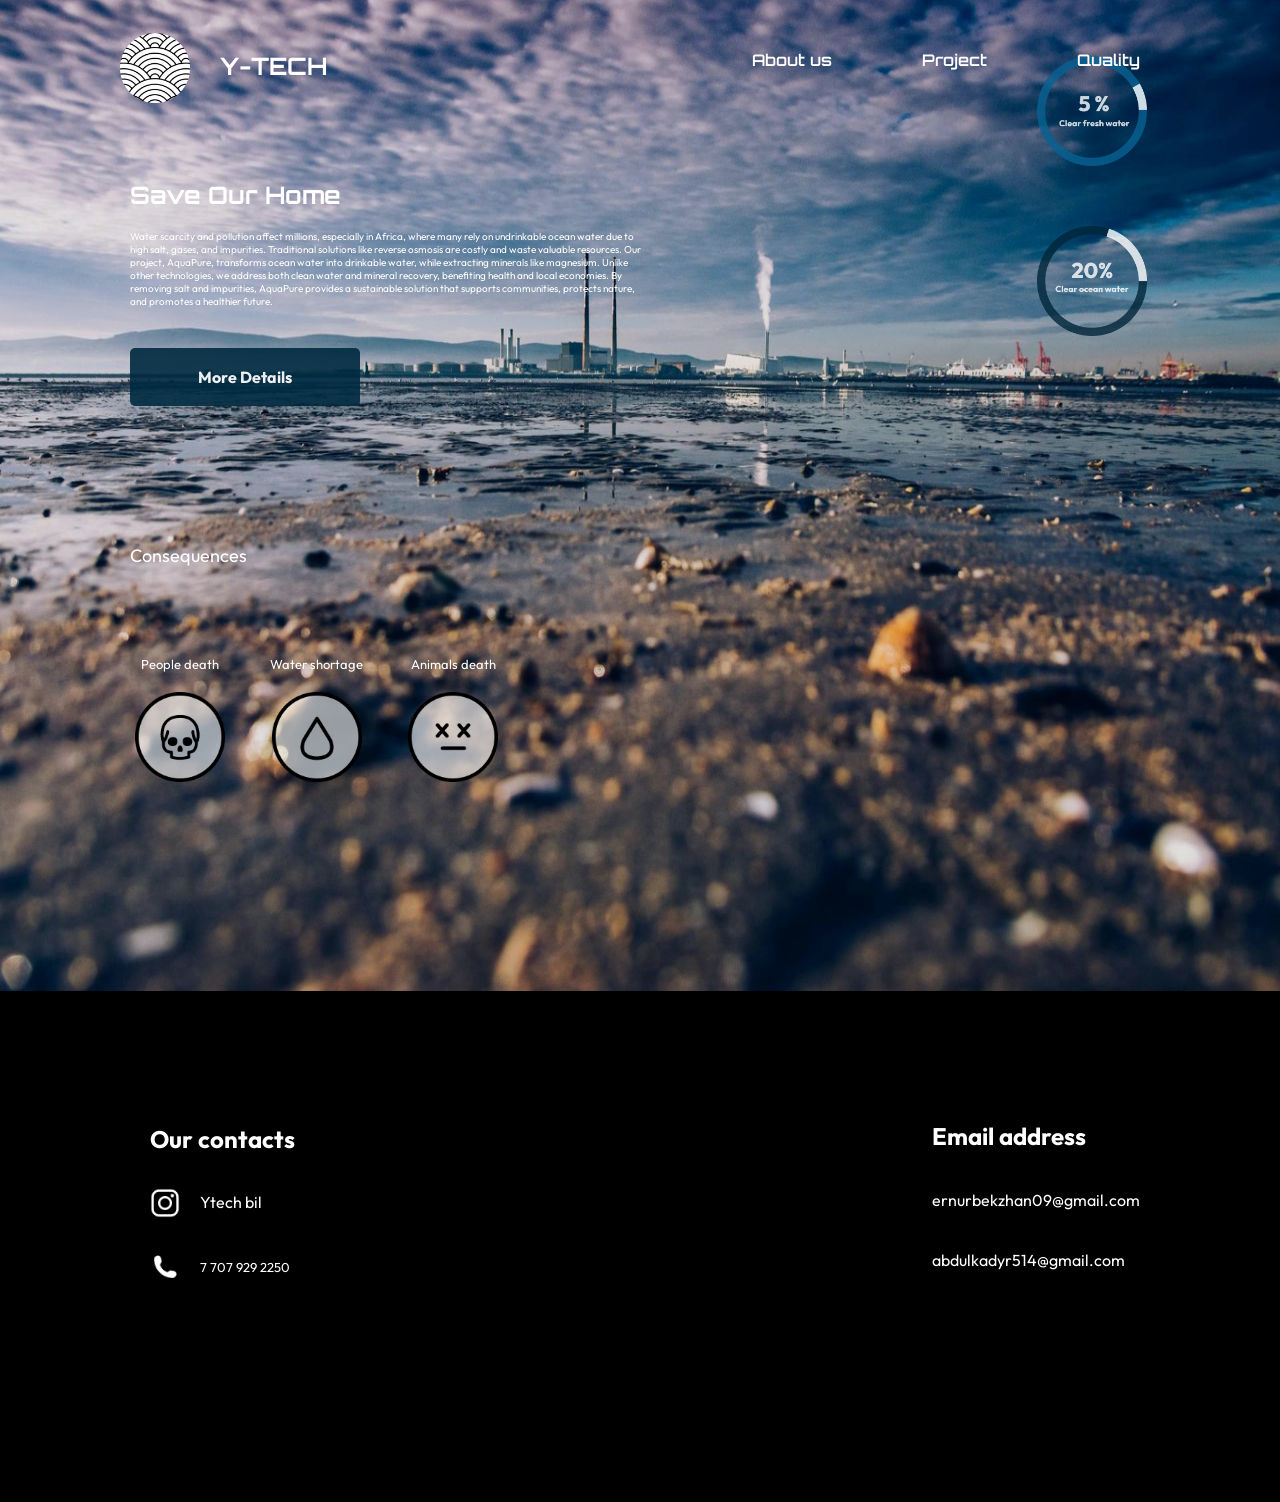
<file: index.html>
<!DOCTYPE html>
<html lang="en">
<head>
    <meta charset="UTF-8">
    <meta name="viewport" content="width=device-width, initial-scale=1.0, maximum-scale-1">
    <title>Main Page</title>
    <link rel="stylesheet" href="MAIN_PAGE/index.css">
    <link rel="stylesheet" href="MAIN_PAGE/indexad.css">
    <link rel="icon" type="image/png" href="FOTOS/Logo.png">
</head>
<body>


    <!--Задний фон-->
    <img src="FOTOS/Waterpollution.jpg" class="Waterpl">

    <!--Шапка сайта-->
    <header>
        <div class="Шапка">
            <a><img src="FOTOS/Logo.png" class="Logo"></a>
            <a class="YTECH">Y-TECH</a>
        </div>
        <div class="Опции">
            <a href="ABOUT_US/aboutus.html" class="ABOUTUS" target="_self">About us</a>
            <a href="PROJECT/project.html" class="PROJECT" target="_self">Project</a>
            <a href="QUALITY/quality.html" class="QUALITY" target="_self">Quality</a>
        </div>
    </header>
    <main>
        
        <!--Статья-->
        <div class="Статья">
            <h2 class="Save">Save Our Home</h2>
            <p class="Etc">Water scarcity and pollution affect millions, especially in Africa, where many rely on undrinkable ocean water due to high salt, gases, and impurities. Traditional solutions like reverse osmosis are costly and waste valuable resources.

                Our project, AquaPure, transforms ocean water into drinkable water, while extracting minerals like magnesium. Unlike other technologies, we address both clean water and mineral recovery, benefiting health and local economies.
                
                By removing salt and impurities, AquaPure provides a sustainable solution that supports communities, protects nature, and promotes a healthier future.</p>
            
            <a class="more" href="https://www.britannica.com/science/water-pollution" target="_blank"><button class="moredetails"><p class="More">More Details</p></a><a href="https://www.britannica.com/science/water-pollution" class="str" target="_blank">>></a> </button></a>
        </div>

        <div class="Диаграммы1">
           <img class="diag1" src="FOTOS/diag1.png">    
           <img class="diag2" src="FOTOS/diag2.png">
        </div>
        <div class="Последствия">
            <a href="https://greenly.earth/en-us/blog/ecology-news/water-pollution-causes-consequences-and-solutions" class="consq" target="_blank"><p class="cons">Consequences</p></a>
            <div class="Иконки">
                <div class="i1">
                    <a href="https://www.frontiersin.org/journals/environmental-science/articles/10.3389/fenvs.2022.880246/full" class="text1">People death</a>
                    <a href="https://www.frontiersin.org/journals/environmental-science/articles/10.3389/fenvs.2022.880246/full" class="peo" target="_blank"><img class="people" src="FOTOS/Component 2 (1).png"></a>
                </div>
                <div class="i2">
                    <a href="https://www.nrdc.org/stories/water-pollution-everything-you-need-know" class="text2">Water shortage</a>
                    <a href="https://www.nrdc.org/stories/water-pollution-everything-you-need-know" class="wat" target="_blank"><img class="water" src="FOTOS/Component 4.png"></a>
                </div>
                <div class="i3">
                    <a href="https://blog.enduramaxx.co.uk/the-effects-of-poor-water-quality-for-animals" class="text3">Animals death</a>
                    <a href="https://blog.enduramaxx.co.uk/the-effects-of-poor-water-quality-for-animals" class="ani" target="_blank"><img class="animals" src="FOTOS/Component 5.png"></a>
                </div>
            </div>
        </div>
    </main>

    /*Телефон и тд*/
    <footer class="f1">
        <div class="Socialmedia">
            <p class="ourct">Our contacts</p>
            
            <div class="instagramm">
                <a href="https://www.instagram.com/ytech_bil/" target="_self"><img src="FOTOS/Component 9 (2).png" class="insta"></a>
                <a href="https://www.instagram.com/ytech_bil/" target="_self" class="linkins">Ytech bil</a>
            </div>
            <div class="phone">
                <img class="phn" src="FOTOS/Component 10.png">
                <p class="number">7 707 929 2250</p>
            </div>
        </div>
        <div class="Email">
            <p class="email">Email address</p>
            <a href="https://mail.google.com/mail/" class="email1">ernurbekzhan09@gmail.com</a>
            <a href="https://mail.google.com/mail/" class="email2">abdulkadyr514@gmail.com</a>
        </div>
    </footer>
</body>
</html>
</file>
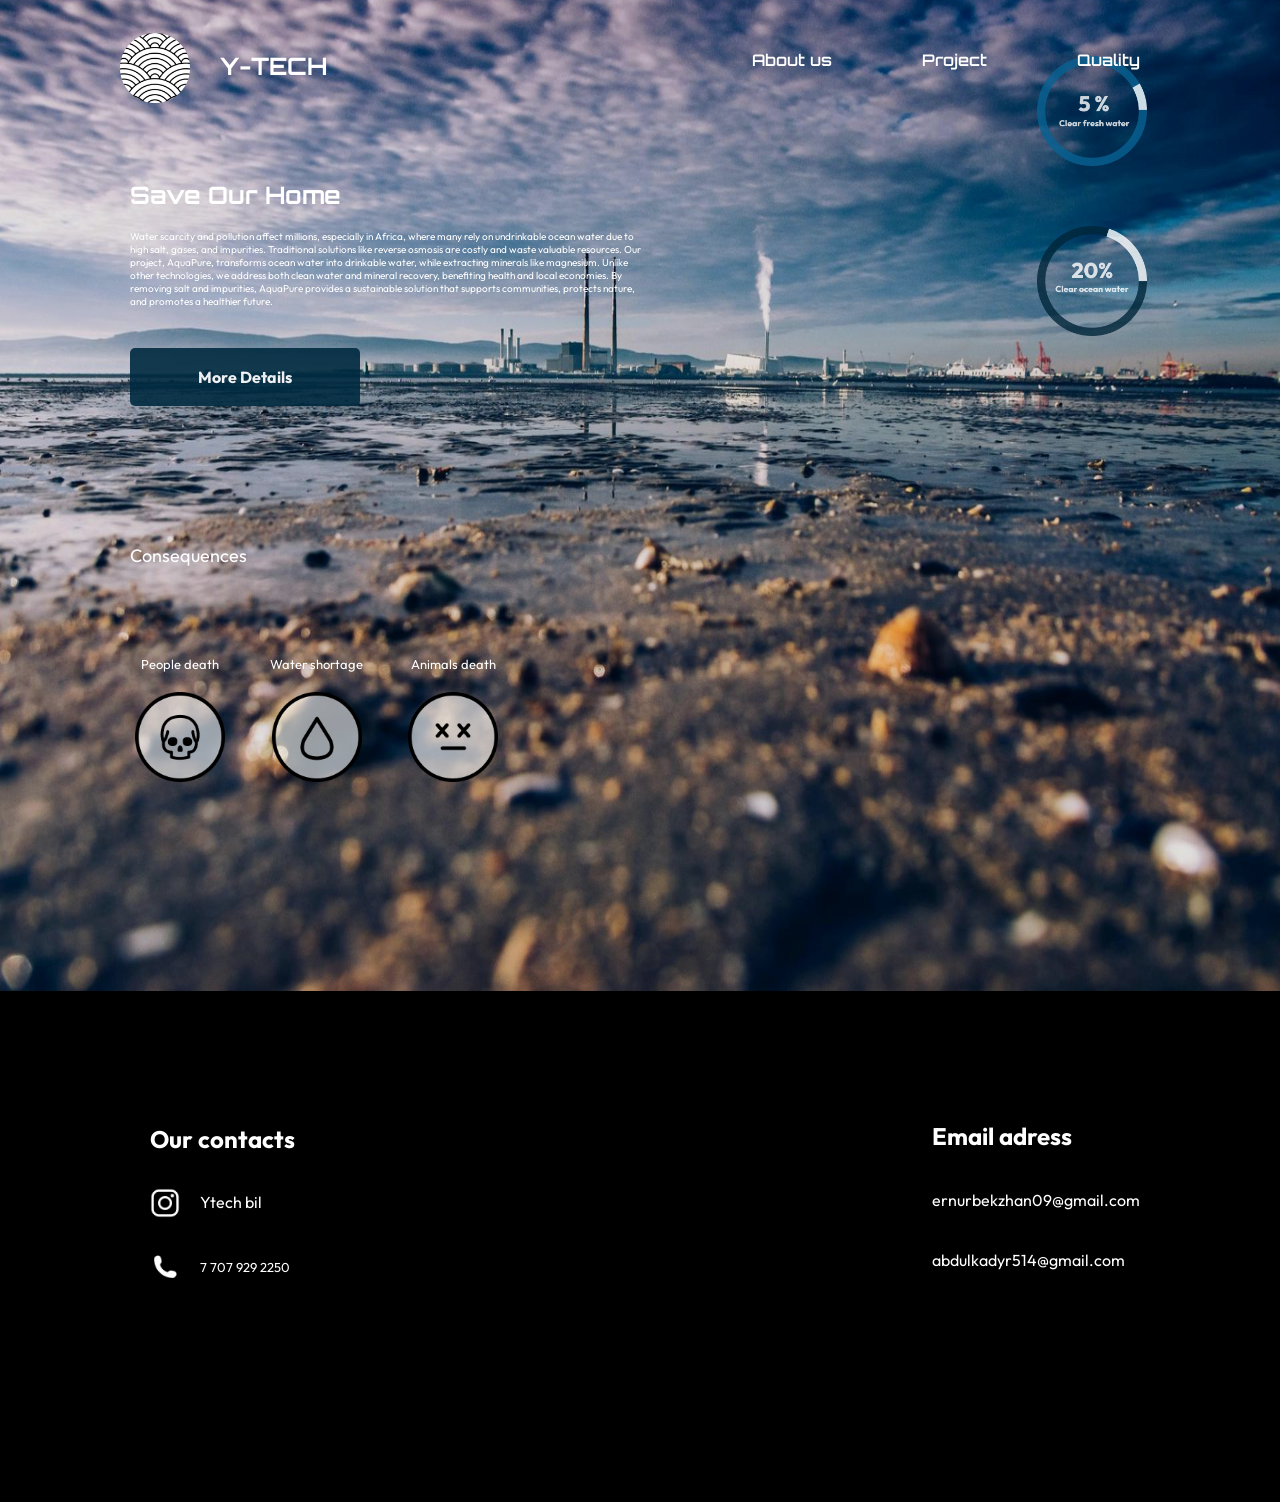
<file: MAIN_PAGE/index.html>
<!DOCTYPE html>
<html lang="en">
<head>
    <meta charset="UTF-8">
    <meta name="viewport" content="width=device-width, initial-scale=1.0, maximum-scale-1">
    <title>Main Page</title>
    <link rel="stylesheet" href="index.css">
    <link rel="stylesheet" href="indexad.css">
    <link rel="icon" type="image/png" href="/FOTOS/Logo.png">
</head>
<body>


    <!--Задний фон-->
    <img src="/FOTOS/Waterpollution.jpg" class="Waterpl">

    <!--Шапка сайта-->
    <header>
        <div class="Шапка">
            <a><img src="/FOTOS/Logo.png" class="Logo"></a>
            <a class="YTECH">Y-TECH</a>
        </div>
        <div class="Опции">
            <a href="/ABOUT_US/aboutus.html" class="ABOUTUS" target="_blank">About us</a>
            <a href="/PROJECT/project.html" class="PROJECT" target="_blank">Project</a>
            <a href="/QUALITY/quality.html" class="QUALITY" target="_blank">Quality</a>
        </div>
    </header>
    <main>
        
        <!--Статья-->
        <div class="Статья">
            <h2 class="Save">Save Our Home</h2>
            <p class="Etc">Water scarcity and pollution affect millions, especially in Africa, where many rely on undrinkable ocean water due to high salt, gases, and impurities. Traditional solutions like reverse osmosis are costly and waste valuable resources.

                Our project, AquaPure, transforms ocean water into drinkable water, while extracting minerals like magnesium. Unlike other technologies, we address both clean water and mineral recovery, benefiting health and local economies.
                
                By removing salt and impurities, AquaPure provides a sustainable solution that supports communities, protects nature, and promotes a healthier future.</p>
            
            <a class="more" href="https://www.britannica.com/science/water-pollution" target="_blank"><button class="moredetails"><p class="More">More Details</p></a><a href="https://www.britannica.com/science/water-pollution" class="str" target="_blank">>></a> </button></a>
        </div>

        <div class="Диаграммы1">
           <img class="diag1" src="/FOTOS/diag1.png">    
           <img class="diag2" src="/FOTOS/diag2.png">
        </div>
        <div class="Последствия">
            <a href="https://greenly.earth/en-us/blog/ecology-news/water-pollution-causes-consequences-and-solutions" class="consq" target="_blank"><p class="cons">Consequences</p></a>
            <div class="Иконки">
                <div class="i1">
                    <a href="https://www.frontiersin.org/journals/environmental-science/articles/10.3389/fenvs.2022.880246/full" class="text1">People death</a>
                    <a href="https://www.frontiersin.org/journals/environmental-science/articles/10.3389/fenvs.2022.880246/full" class="peo" target="_blank"><img class="people" src="/FOTOS/Component 2 (1).png"></a>
                </div>
                <div class="i2">
                    <a href="https://www.nrdc.org/stories/water-pollution-everything-you-need-know" class="text2">Water shortage</a>
                    <a href="https://www.nrdc.org/stories/water-pollution-everything-you-need-know" class="wat" target="_blank"><img class="water" src="/FOTOS/Component 4.png"></a>
                </div>
                <div class="i3">
                    <a href="https://blog.enduramaxx.co.uk/the-effects-of-poor-water-quality-for-animals" class="text3">Animals death</a>
                    <a href="https://blog.enduramaxx.co.uk/the-effects-of-poor-water-quality-for-animals" class="ani" target="_blank"><img class="animals" src="/FOTOS/Component 5.png"></a>
                </div>
            </div>
        </div>
    </main>

    /*Телефон и тд*/
    <footer class="f1">
        <div class="Socialmedia">
            <p class="ourct">Our contacts</p>
            
            <div class="instagramm">
                <a href="https://www.instagram.com/ytech_bil/" target="_blank"><img src="/FOTOS/Component 9 (2).png" class="insta"></a>
                <a href="https://www.instagram.com/ytech_bil/" target="_blank" class="linkins">Ytech bil</a>
            </div>
            <div class="phone">
                <img class="phn" src="/FOTOS/Component 10.png">
                <p class="number">7 707 929 2250</p>
            </div>
        </div>
        <div class="Email">
            <p class="email">Email adress</p>
            <a href="https://mail.google.com/mail/" class="email1">ernurbekzhan09@gmail.com</a>
            <a href="https://mail.google.com/mail/" class="email2">abdulkadyr514@gmail.com</a>
        </div>
    </footer>
</body>
</html>
</file>
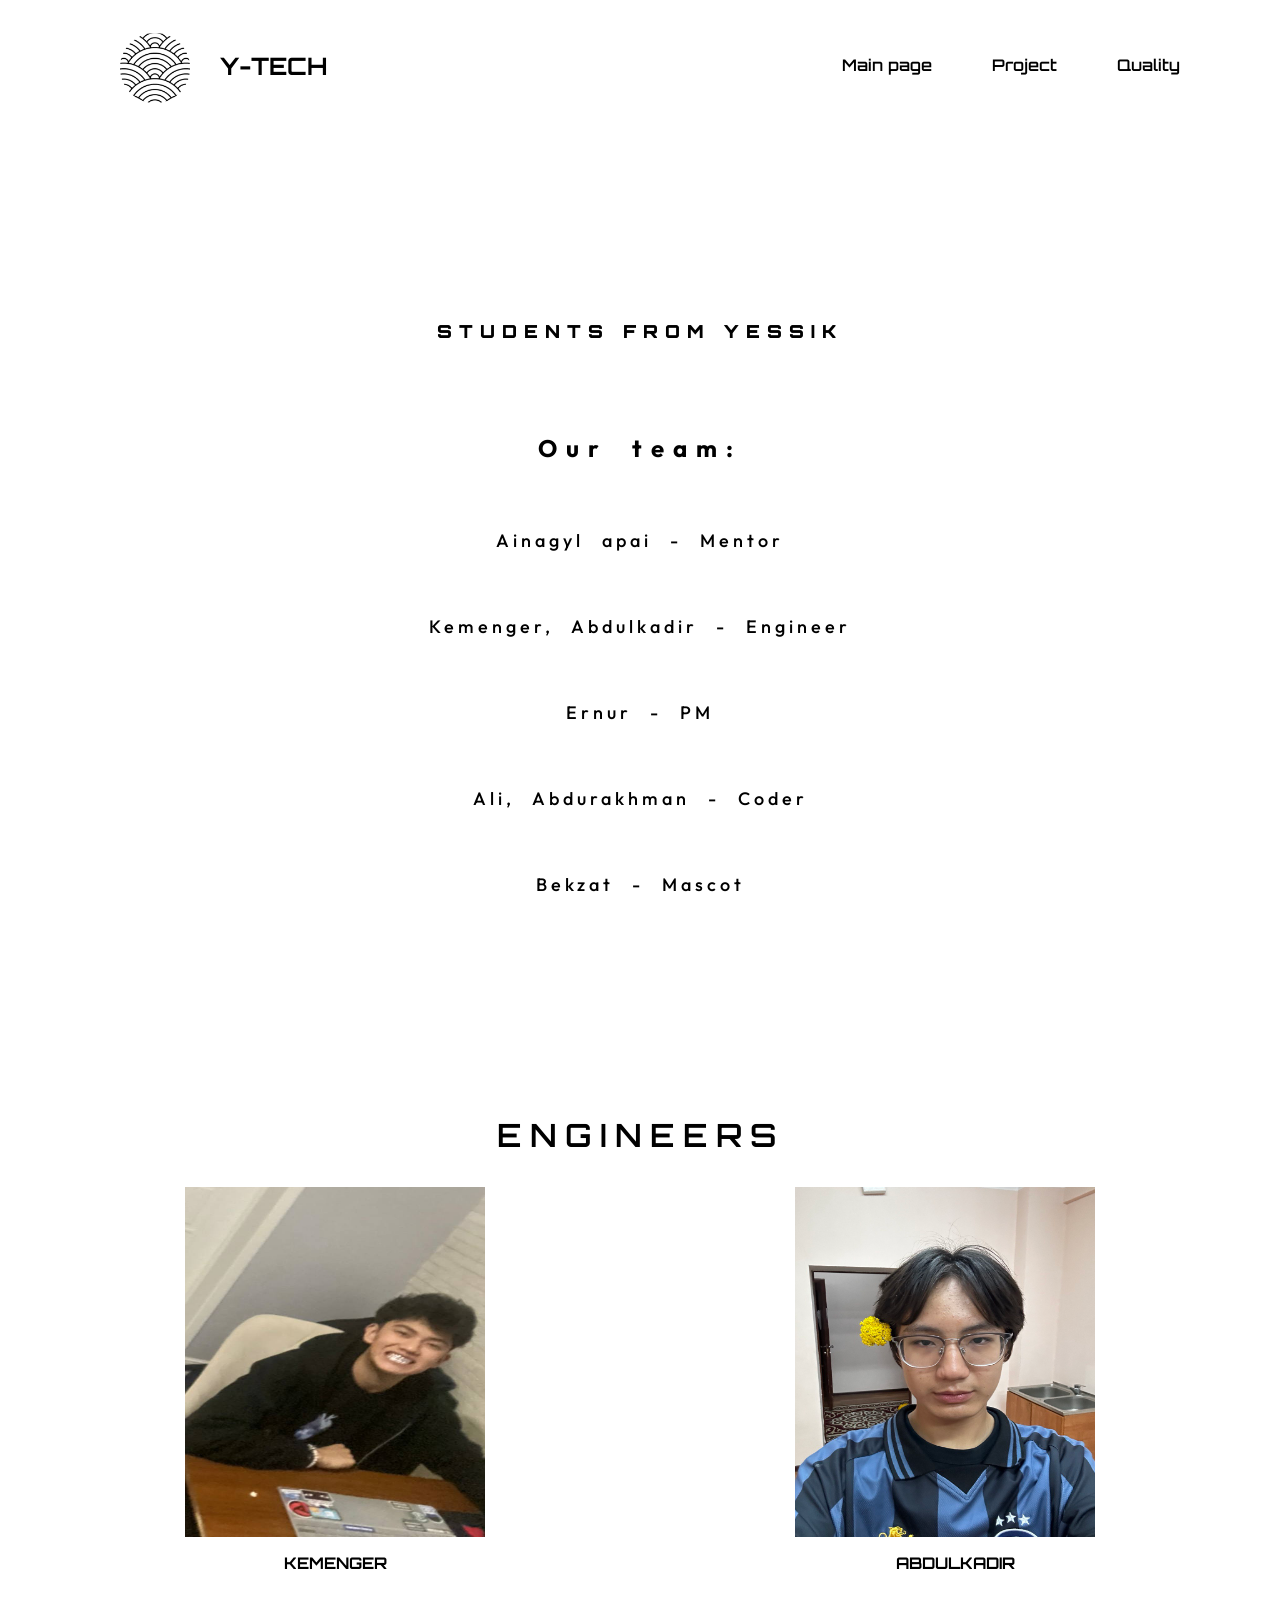
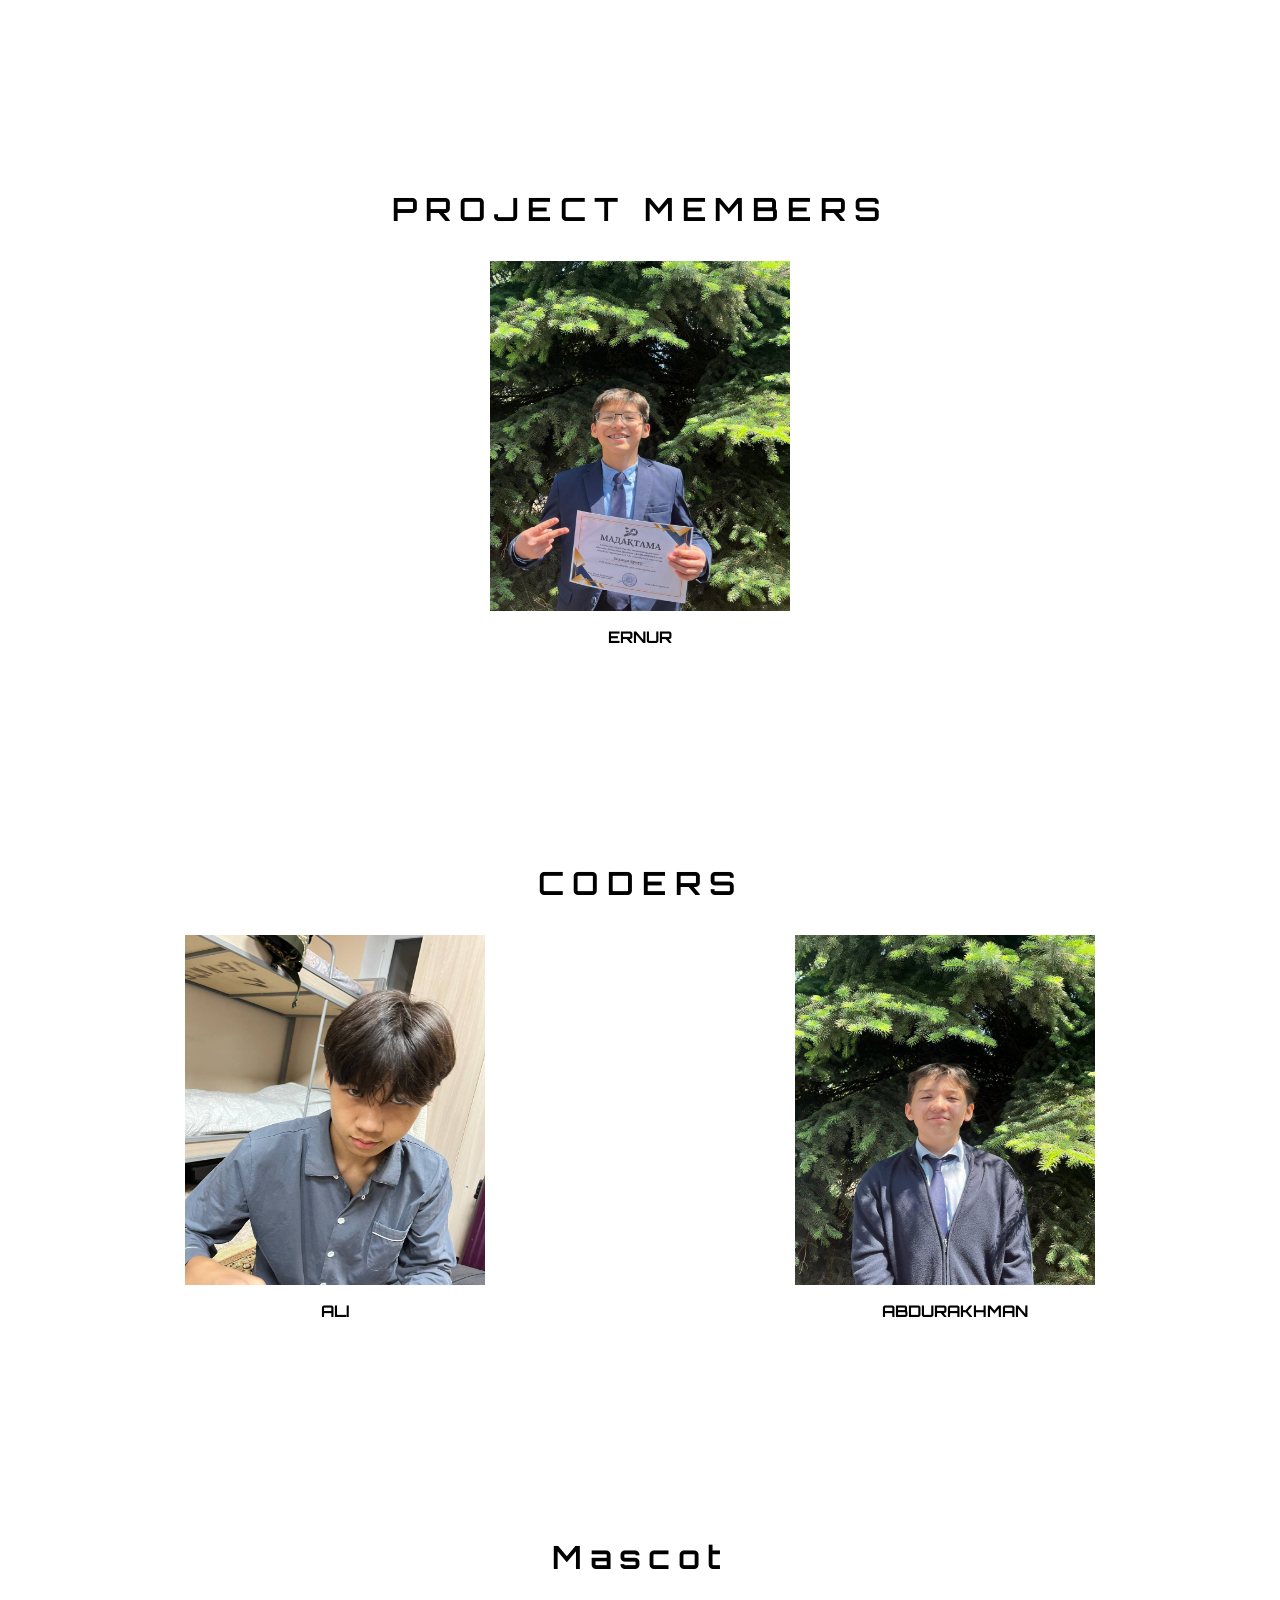
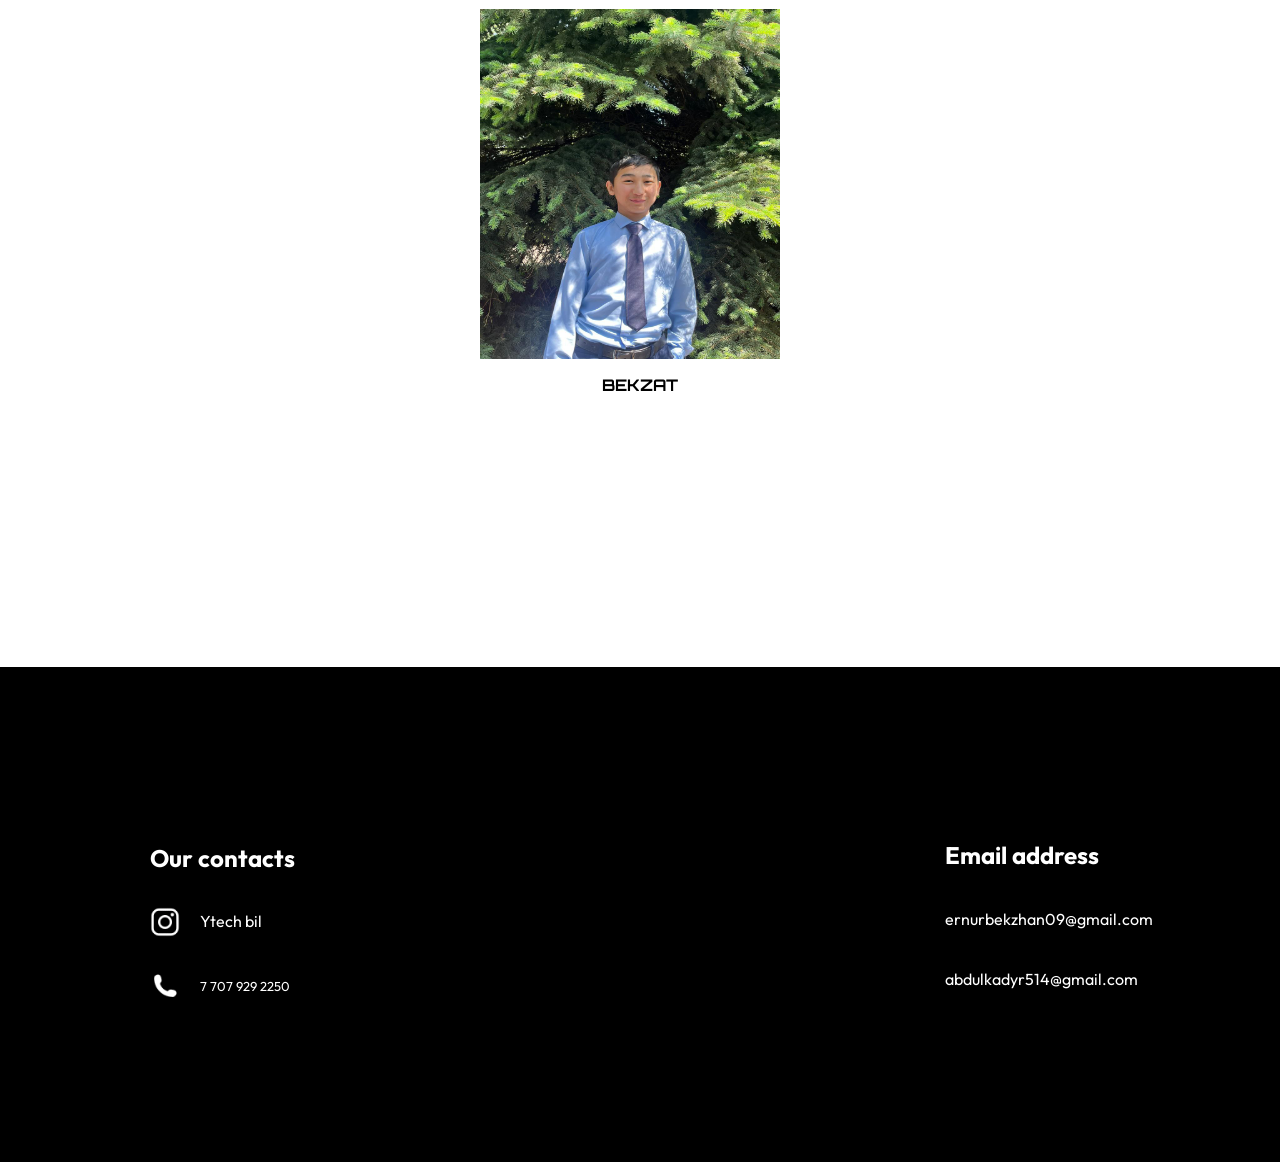
<file: ABOUT_US/aboutus.html>
<!DOCTYPE html>
<html lang="en">
<head>
    <meta charset="UTF-8">
    <meta name="viewport" content="width=device-width, initial-scale=1.0">
    <link rel="stylesheet" href="aboutus.css">
    <link rel="icon" type="image/png" href="../FOTOS/Logo.png">
    <title>About us</title>
</head>
<body>
    <!--Задний фон-->
    <img src="../FOTOS/Waterpollution.jpg" class="Waterpl">
    <!--Шапка сайта-->
    <header>
        <div class="Шапка">
            <a href="../index.html" target="_self"><img src="../FOTOS/Logo.png" class="Logo"></a>
            <a class="YTECH" href="../index.html">Y-TECH</a>
        </div>

         <div class="Опции">
            <a href="../index.html" class="MAINPAGE" target="_self">Main page</a>
            <a href="../PROJECT/project.html" class="PROJECT" target="_self">Project</a>
            <a href="../QUALITY/quality.html" class="QUALITY" target="_self">Quality</a>
        </div>
    </header>
    <main class="Studetsfrom">
        <div class="students">
            <p class="st">STUDENTS FROM YESSIK</p>
                <div class="stmm">
                    <p class="stmr">Our team:<br><br></p>
                    <p>Ainagyl apai - Mentor</p><br>
                    <p>Kemenger, Abdulkadir - Engineer</p><br>
                    <p>Ernur - PM</p><br>
                    <p>Ali, Abdurakhman - Coder</p><br>
                    <p>Bekzat - Mascot</p>
                </div>
        </div>

        <div class="stft">
            <div class="engin">
                <p class="engi">ENGINEERS</p>
                <div class="engineers-container">
                    <div class="KEMENGER">
                        <img class="kema1" src="../FOTOS/kema1.jpg">
                        <img class="kema2" src="../FOTOS/kema2.jpg">
                        <p class="kema">KEMENGER</p>
                    </div>
                    <div class="KADIR">
                        <img class="kadi1" src="../FOTOS/kadi1.jpg">
                        <img class="kadi2" src="../FOTOS/kadi2.jpg">
                        <p class="kadi">ABDULKADIR</p>
                    </div>
                </div>
            </div>
            <div class="pmn">
                <p class="pm">PROJECT MEMBERS</p>
                <div class="pm-container">
                    <div class="ERNUR">
                        <img class="era1" src="../FOTOS/era1.jpg">
                        <img class="era2" src="../FOTOS/era2.jpg">
                        <p class="era">ERNUR</p>
                    </div>
                </div>
            </div>
            <div class="codern">
                <p class="coder">CODERS</p>
                <div class="coder-container">
                    <div class="ALI">
                        <img class="ali1" src="../FOTOS/ali1.jpg">
                        <img class="ali2" src="../FOTOS/ali2.jpg">
                        <p class="ali">ALI</p>
                    </div>
                    <div class="ABDU">
                        <img class="abdu1" src="../FOTOS/abdu1.jpg">
                        <img class="abdu2" src="../FOTOS/abdu2.jpg">
                        <p class="abdu">ABDURAKHMAN</p>
                    </div>
                </div>
            </div>
            <div class="mascotn">
                <p class="mascot">Mascot</p>
                <div class="mascot-container">
                    <div class="BEKA">
                        <img class="beka1" src="../FOTOS/beka1.jpg">
                        <img class="beka2" src="../FOTOS/beka2.jpg">
                        <p class="beka">BEKZAT</p>
                    </div>
                </div>
            </div>
        </div>        
  </main>

  <footer class="f1">
      <div class="Socialmedia">
          <p class="ourct">Our contacts</p>
          
          <div class="instagramm">
              <a href="https://www.instagram.com/ytech_bil/" target="_self"><img src="../FOTOS/Component 9 (2).png" class="insta">
              <a href="https://www.instagram.com/ytech_bil/" target="_self" class="linkins">Ytech bil</a>
          </div>
          <div class="phone">
              <img class="phn" src="../FOTOS/Component 10.png">
              <p class="number">7 707 929 2250</p>
          </div>
      </div>
      <div class="Email">
          <p class="email">Email address</p>
          <a href="https://mail.google.com/mail/" class="email1">ernurbekzhan09@gmail.com</a>
          <a href="https://mail.google.com/mail/" class="email2">abdulkadyr514@gmail.com</a>
      </div>
  </footer>
</body>
</html>
</file>
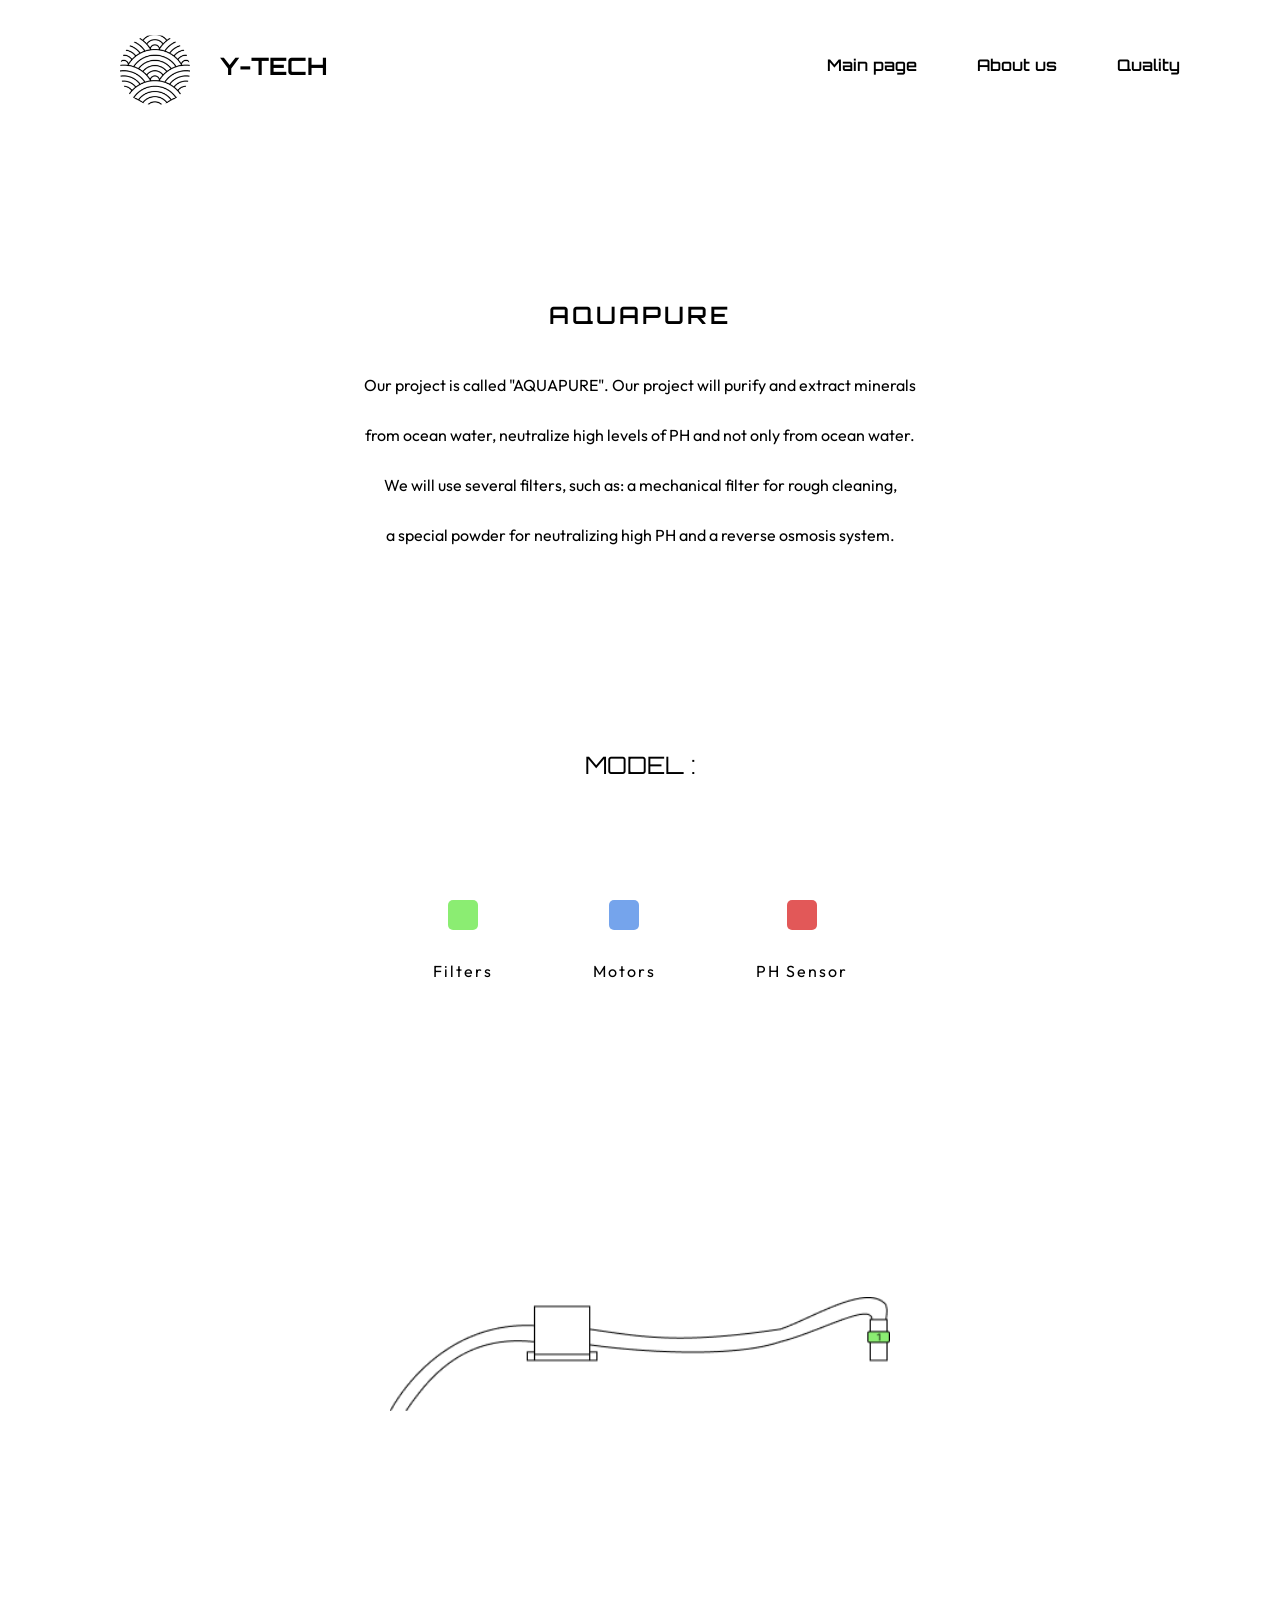
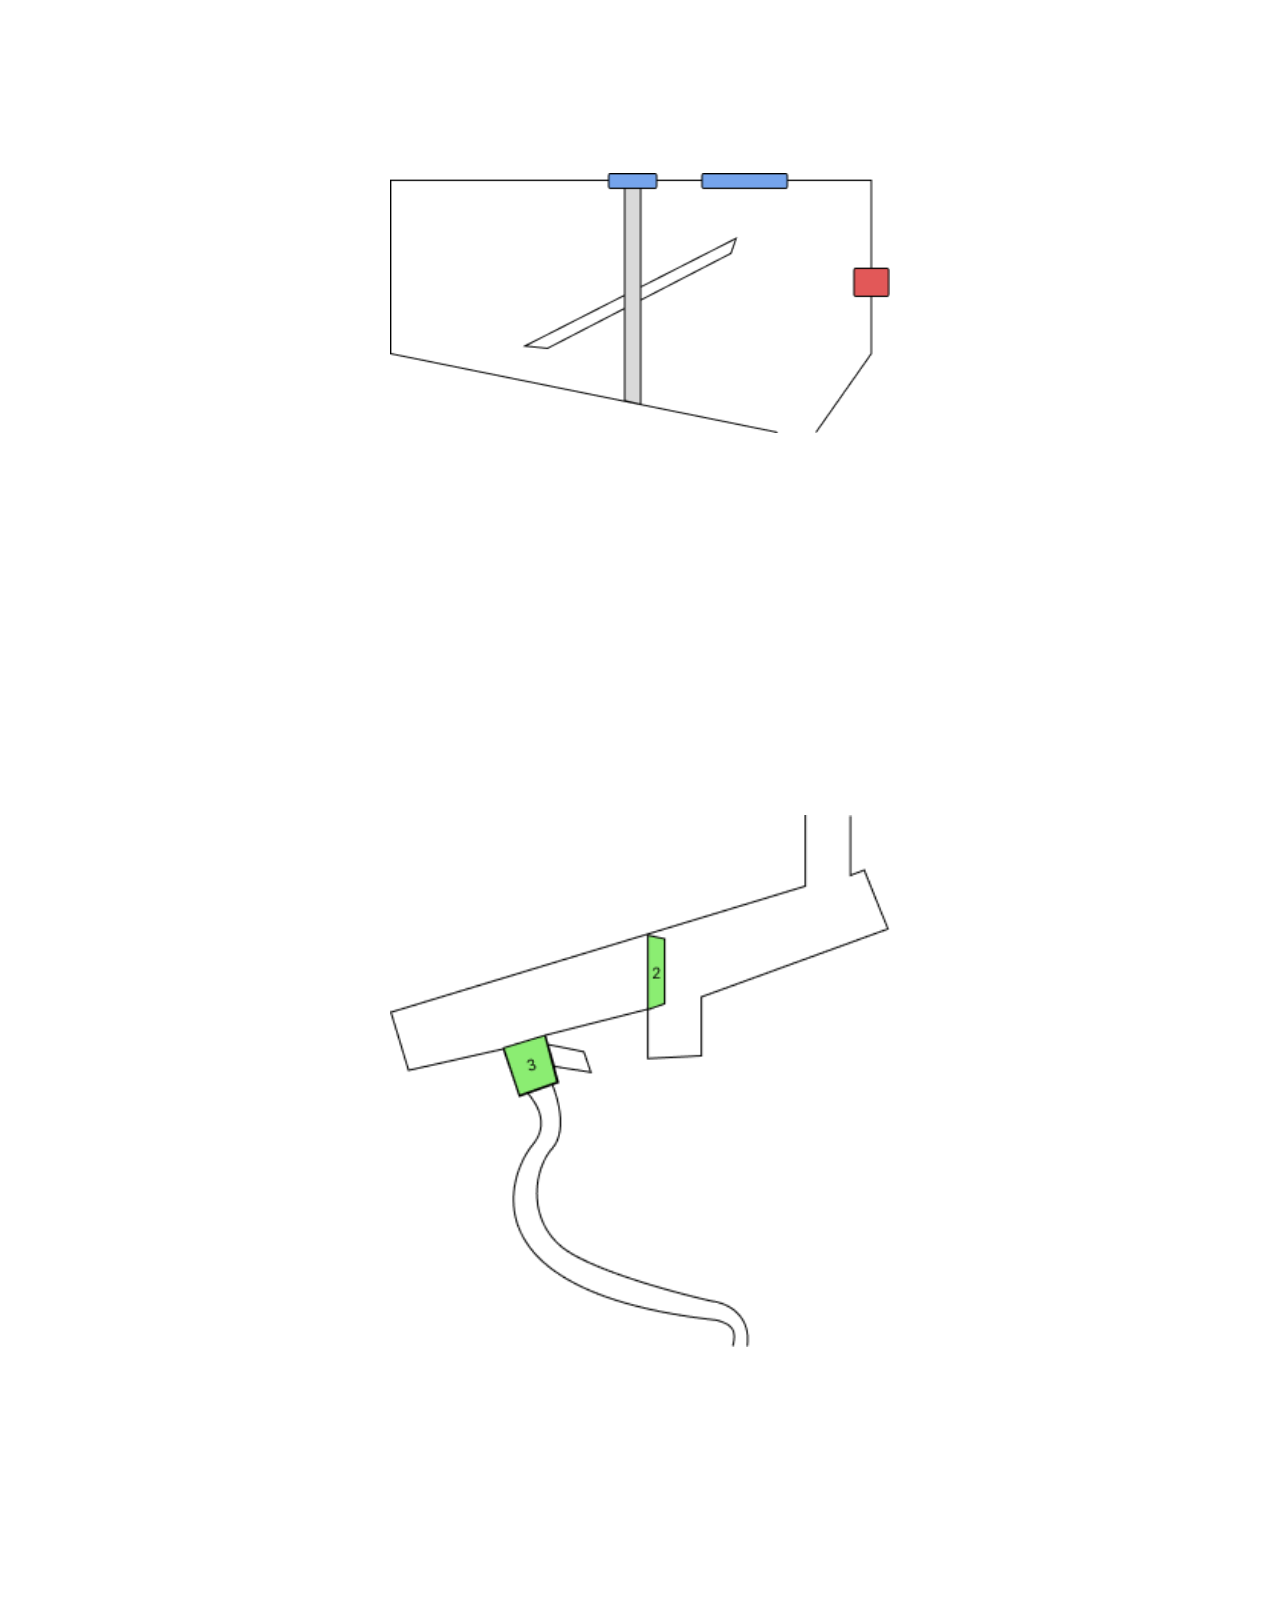
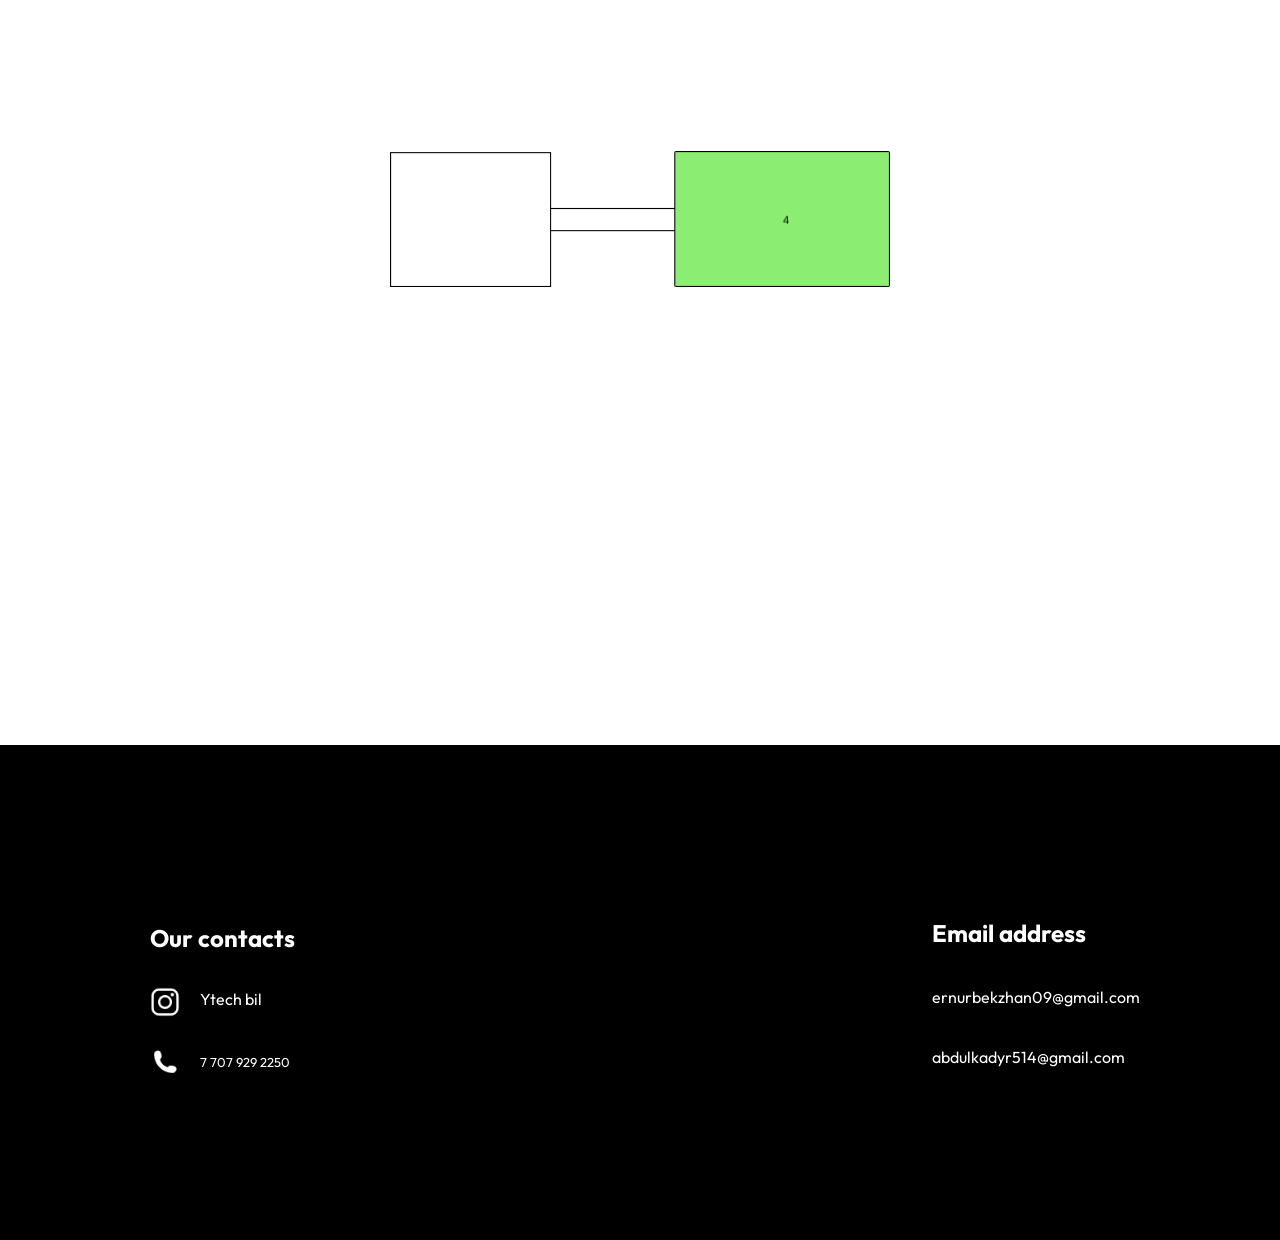
<file: PROJECT/project.html>
<!DOCTYPE html>
<html lang="en">
<head>
    <meta charset="UTF-8">
    <meta name="viewport" content="width=device-width, initial-scale=1.0">
    <link rel="stylesheet" href="project.css">
    <link rel="icon" type="image/png" href="../FOTOS/Logo.png">
    <title>Project</title>
</head>
<body>
    <!--Задний фон-->
    <img src="../FOTOS/Waterpollution.jpg" class="Waterpl">
    <!--Шапка сайта-->
    <header>
        <div class="Шапка">
            <a href="../index.html"><img src="../FOTOS/Logo.png" class="Logo"></a>
            <a class="YTECH" href="../index.html">Y-TECH</a>
        </div>
        <div class="Опции">
            <a href="../index.html" class="MAINPAGE" target="_self">Main page</a>
            <a href="../ABOUT_US/aboutus.html" class="ABOUTUS" target="_self">About us</a>
            <a href="../QUALITY/quality.html" class="QUALITY" target="_self">Quality</a>
        </div>
    </header>

    <main class="ourp">
        <p class="project">AQUAPURE</p>
        <p class="morep">Our project is called "AQUAPURE". Our project will purify and extract minerals<br> from ocean water, neutralize high levels of PH and not only from ocean water.<br> We will use several filters, such as: a mechanical filter for rough cleaning,<br> a special powder for neutralizing high PH and a reverse osmosis system.<br></p>
    </main>
    <main class="model">
        <p class="md">MODEL :</p>
        <div class="legends">
            <div class="filters">
                <div class="filt"></div>
                <p class="fil">Filters</p>
            </div>
            <div class="motors">
                <div class="moto"></div>
                <p class="mot">Motors</p>
            </div>
            <div class="sensor">
                <div class="sens"></div>
                <p class="sen">PH Sensor</p>
            </div>
        </div>
        <div class="start">
            <img src="../FOTOS/Начальный этап.png" class="st">
            <p class="desc1">At this stage, we perform rough filtration of collecting water. We use a mechanical filter (1) at this stage.</p>
        </div>
        <div class="EPH">
            <img src="../FOTOS/Этап с ПШ.png" class="eph">
            <p class="desc2">At this stage, we add special compounds to separate minerals from the water. PH sensors and motors are used to monitor and mix the solution effectively.</p>
        </div>
        <div class="Min">
            <img src="../FOTOS/Этап с минералами (1).png" class="mini">
            <p class="desc3">At this stage, we filter water from least minerals and remove all excess elements with filter, which we have created by ourselfs (2,3). Then filter (3) separate water and minerals from each other.</p>
        </div>
        <div class="Osm">
            <img src="../FOTOS/Этап с осмосом.png" class="osmo">
            <p class="desc4">At this stage, we filter water from different bacterias, virus and salt by system of reverse osmosis (4). Then this water we collect in the special container.</p>
        </div>
    </main>

    <footer class="f1">
        <div class="Socialmedia">
            <p class="ourct">Our contacts</p>
            
            <div class="instagramm">
                <a href="https://www.instagram.com/ytech_bil/" target="_self"><img src="../FOTOS/Component 9 (2).png" class="insta">
                <a href="https://www.instagram.com/ytech_bil/" target="_self" class="linkins">Ytech bil</a>
            </div>
            <div class="phone">
                <img class="phn" src="../FOTOS/Component 10.png">
                <p class="number">7 707 929 2250</p>
            </div>
        </div>
        <div class="Email">
            <p class="email">Email address</p>
            <a href="https://mail.google.com/mail/" class="email1">ernurbekzhan09@gmail.com</a>
            <a href="https://mail.google.com/mail/" class="email2">abdulkadyr514@gmail.com</a>
        </div>
    </footer>
</body>
</html>
</file>
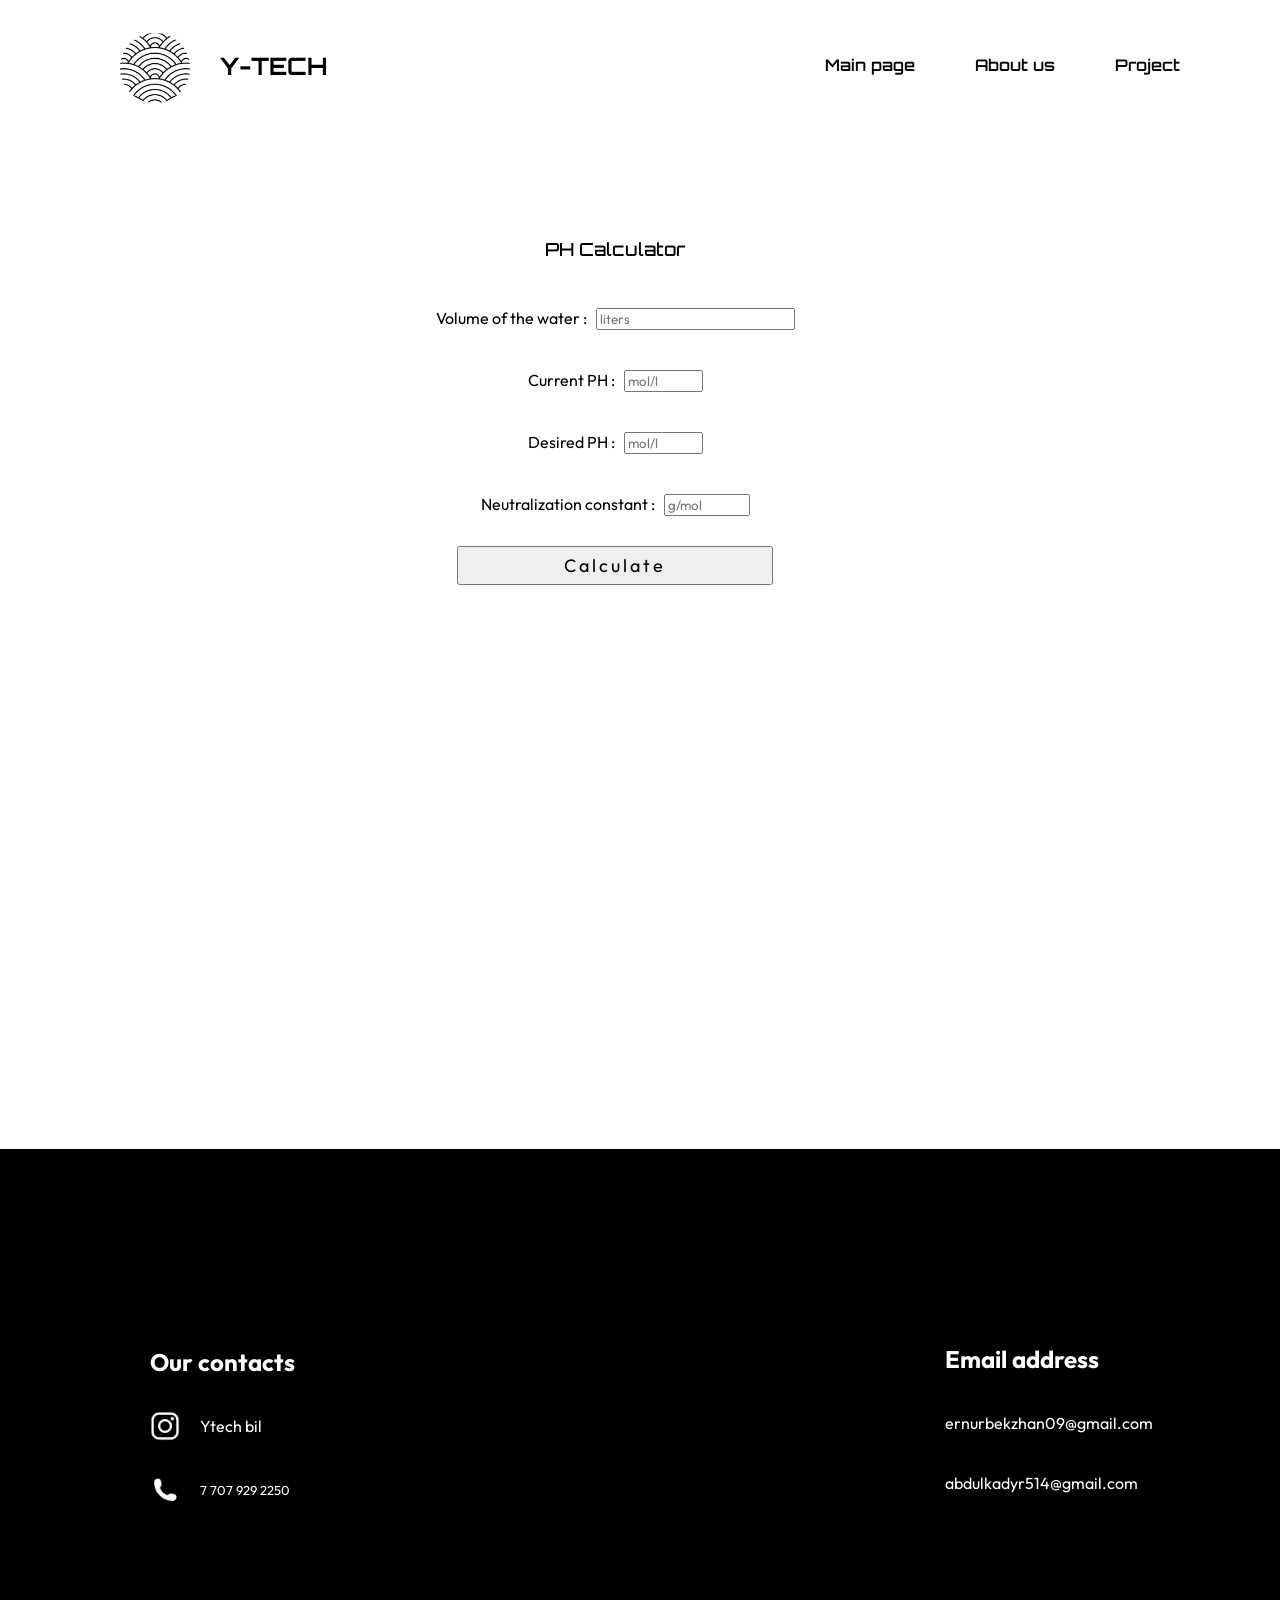
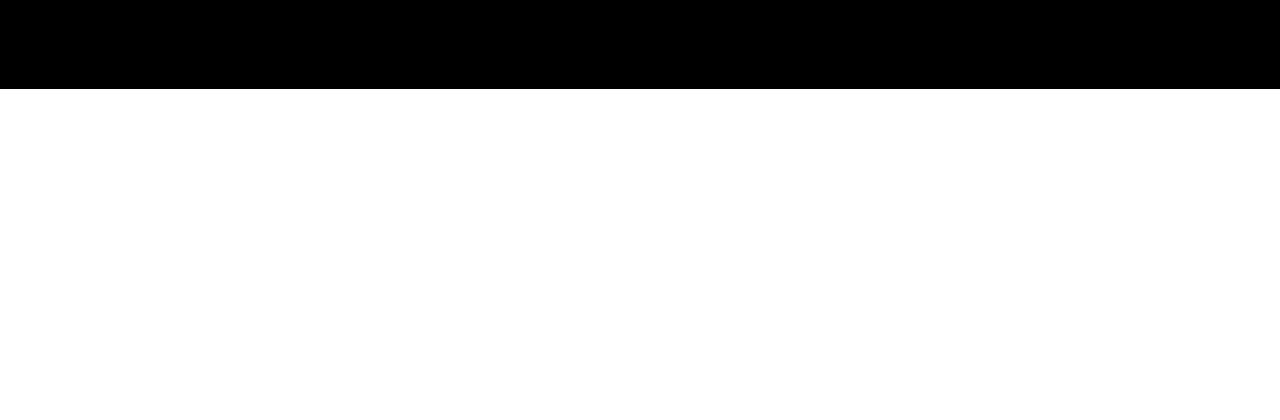
<file: QUALITY/quality.html>
<!DOCTYPE html>
<html lang="en">
<head>
    <meta charset="UTF-8">
    <meta name="viewport" content="width=device-width, initial-scale=1.0">
    <link rel="stylesheet" href="quality.css">
    <link rel="icon" type="image/png" href="../FOTOS/Logo.png">
    <title>Quality</title>
</head>
<body>
     <!--Задний фон-->
    <img src="../FOTOS/Waterpollution.jpg" class="Waterpl">
    <!--Шапка сайта-->
    <header>
        <div class="Шапка">
            <a href="../index.html"><img src="../FOTOS/Logo.png" class="Logo"></a>
            <a class="YTECH" href="../index.html">Y-TECH</a>
        </div>
         <div class="Опции">
            <a href="../index.html" class="MAINPAGE" target="_self">Main page</a>
            <a href="../ABOUT_US/aboutus.html" class="ABOUTUS" target="_self">About us</a>
            <a href="../PROJECT/project.html" class="PROJECT" target="_self">Project</a>
        </div>
    </header>

    <main class="calculator">
        <p class="Calculator">PH Calculator</p>
        <div class="volume">
            <label class="V">Volume of the water :</label>
            <input type="number" class="v" step="1" min="0" placeholder="liters">
        </div>
        
        <div class="cph">
            <label class="Nph">Current PH :</label>
            <input type="number" class="cp" step="1" min="0" max="14" placeholder="mol/l"> 
        </div>

        <div class="dph">
            <label class="Dph">Desired PH :</label>
            <input type="number" class="dp" step="1" min="0" max="14" placeholder="mol/l">
        </div>

        <div class="con">
            <label class="Cn">Neutralization constant :</label>
            <input type="number" class="cn" step="1" min="0" max="100" placeholder="g/mol">
        </div>
        <button onclick="calcul()">Calculate</button>
        <div class="result"></div>
    </main>
    <script src="quality.js"></script>
    <footer class="f1">  
    <div class="Socialmedia">
        <p class="ourct">Our contacts</p>
        
        <div class="instagramm">
            <a href="https://www.instagram.com/ytech_bil/" target="_self"><img src="../FOTOS/Component 9 (2).png" class="insta"></a>
            <a href="https://www.instagram.com/ytech_bil/" target="_self" class="linkins">Ytech bil</a>
        </div>
        <div class="phone">
            <img class="phn" src="../FOTOS/Component 10.png">
            <p class="number">7 707 929 2250</p>
        </div>
    </div>
    <div class="Email">
        <p class="email">Email address</p>
        <a href="https://mail.google.com/mail/" class="email1">ernurbekzhan09@gmail.com</a>
        <a href="https://mail.google.com/mail/" class="email2">abdulkadyr514@gmail.com</a>
    </div>
</footer>
</body>
</html>
</file>
<file: MAIN_PAGE/index.css>
/*Стили текста*/
@import url('https://fonts.googleapis.com/css2?family=Orbitron:wght@400..900&family=Poppins:ital,wght@0,100;0,200;0,300;0,400;0,500;0,600;0,700;0,800;0,900;1,100;1,200;1,300;1,400;1,500;1,600;1,700;1,800;1,900&family=Work+Sans:ital,wght@0,100..900;1,100..900&display=swap');
@import url('https://fonts.googleapis.com/css2?family=Orbitron:wght@400..900&family=Outfit:wght@100..900&family=Poppins:ital,wght@0,100;0,200;0,300;0,400;0,500;0,600;0,700;0,800;0,900;1,100;1,200;1,300;1,400;1,500;1,600;1,700;1,800;1,900&family=Work+Sans:ital,wght@0,100..900;1,100..900&display=swap');
/*Стили текста*/



/*Правила*/
h2 {
    cursor:default;
}
a,p{
    text-decoration: none;
    color: white;
}
/*Правила*/



/*Задний фон*/
body{
    margin: 0;
    padding: 0;
    background-color: black;
    height: 130vh;
    overflow-x: hidden;
}
.Waterpl{
    z-index: 0;
    position: absolute;
    top: -1%;
    width: 100% ;   
    height: 1000px;
    opacity: 0.9;
}
.Шапка{
    position: absolute;
}
header{
    position: absolute;
    height: 100px;
    width: 100%;
    top: 0%;
    left: 0%;
}
a,p{
    text-decoration: none;
    color: white;
}



/*Шапка сайта*/
.Шапка{
    position: absolute;
    display: flex;
    flex-direction: row;
    align-items: center;
    gap: 30px;
    width: 240px;
    height: 80px;
    margin-left: 120px;
    margin-top: 30px;
}
.Шапка:hover{
    cursor: default;
}
.Logo{
    width: 70px;
    height: 70px;
}
.YTECH{
    font-family: 'Orbitron',cursive;
    font-size: x-large;
    font-weight: bold;
    color: white;
    margin-bottom: 8px;
}
/*Шапки*/



/*ОПЦИИ*/
.Опции{
    display: flex;
    flex-direction: row;
    justify-content: end;
    align-items: center;
    gap:80px;
    margin-top: 50px;
    margin-left: 65%;
    margin-right: 140px;
}
.ABOUTUS, .PROJECT, .QUALITY {
    white-space: nowrap;
    z-index: 1;
    font-family: 'Orbitron', cursive;
    font-size: medium;
    font-weight: 600;
    text-decoration: none;
    color: white;
    transition: font-size 0.8s, filter 0.8s;
}
.ABOUTUS:hover, .PROJECT:hover, .QUALITY:hover {
    font-size: larger;
    filter: brightness(0.8);
    transition-delay: 0.1s;
}

.ABOUTUS:not(:hover), .PROJECT:not(:hover), .QUALITY:not(:hover) {
    transition-delay: 0s; 
}
/*КОНЕЦ ШАПКИ*/



/*СТАТЬЯ*/
.Save{
    font-family: 'Orbitron' , cursive ;
    font-weight:bold;
    color: white;
    position: relative;
    margin-left: 130px;
    margin-top: 180px;
}
.Etc{
    color: white;
    font-family: 'Outfit' , cursive;
    font-weight: normal;
    position: relative;
    text-align: left;
    margin-left: 130px;
    font-size: x-small;
    width: 40%;
    margin-bottom: 40px;
}
.Etc:hover{
    cursor: default;
}
.moredetails {
    text-decoration: none;
    margin-left: 130px;
    position: relative;
    background-color: #002A40;
    opacity: 0.9;
    display: inline-block;
    padding: 3px 68px;
    border-radius: 5px;
    border: none;
    transition: background-color 0.3s;
}

.str {
    font-weight: bold;
    position: absolute;
    color: white;
    text-decoration: none;
    margin-left: 39%;
    margin-top: -16%;
    opacity: 0;
    transition: opacity 0.8s, transform 1.2s;
}

.more {
    text-decoration: none;
}

.More {
    color: white;
    font-weight: bold;
    font-family: 'Outfit', cursive;
    text-decoration: none;
    font-size: medium;
    transition: transform 1s, color 1s;
}

.moredetails:hover .More {
    transform: translateX(-18px);
    color: rgb(218, 218, 218);
    transition-delay: 0.1s;
}

.moredetails:hover .str {
    opacity: 1;
    transform: translateX(-50px);
    color: rgb(218, 218, 218);
    transition-delay: 0.1s;
}

.moredetails:not(:hover) .More {
    transition-delay: 0s;
}

.moredetails:not(:hover) .str {
    transition-delay: 0s;
}
/*КОНЕЦ СТАТЬИ*/



/*ДИАГРАММЫ*/
.Диаграммы1{
    position: absolute;
    display: flex;
    justify-content:end;
    flex-direction: column;
    gap: 60px;
    margin-top: -320px;
    margin-left: 84%;
    margin-right: 120px;
}
.diag1,
.diag2 {
    width: 110px;
    height: 110px;
    transition: width 0.9s, height 0.9s, filter 0.9s;
}

.diag1:hover,
.diag2:hover {
    width: 130px;
    height: 130px;
    filter: brightness(0.8);
    cursor: pointer;
    transition-delay: 0.1s; /* Задержка перед началом */
}

.diag1:not(:hover),
.diag2:not(:hover) {
    width: 110px;
    height: 110px;
    transition-delay: 0s; /* Убираем задержку при уходе курсора */
}
/*Конец диграммы1*/



/*Последствия*/
.Последствия{
    display: flex;
}
.Иконки{
    font-family: 'Outfit',cursive;
}
.consq{
    margin-top: 120px;
    text-decoration: none;
    margin-left: 130px;
}
.cons {
    font-family: 'Outfit', cursive;
    opacity: 1;
    color: white;
    position: relative;
    font-size: large;
    transition: font-size 1s, opacity 1s, margin-top 1s; /* Все анимации с переходом */
}
.cons:hover {
    font-size: 30px;
    opacity: 0.85;
    margin-top: 4%;
    transition-delay: 0.2s; /* Задержка перед началом анимации */
}
.cons:not(:hover) {
    transition: font-size 1s, opacity 1s, margin-top 1s; /* Убираем задержку при уходе курсора */
}



/*Кружки*/
.Иконки{
    display: flex;
    position: absolute;
    margin-left: 130px;
    margin-top: 250px;
    gap: 40px;
}
.i1,.i2,.i3{
    align-items: center;
    display: flex;
    flex-direction: column;
    gap: 20px;
}



/*Анимации*/
.i1, .i2, .i3 {
    margin-left: 5px;
    transition: transform 1s;
    cursor: pointer;
}
.people, .water, .animals {
    transition: width 1s, height 1s, opacity 1s, filter 1s;
}
.text1, .text2, .text3 {
    transition: font-size 1s, opacity 1s;
}
.i1:hover, .i2:hover, .i3:hover {
    transform: translateY(-20%);
    transition-delay: 0.2s; /* Задержка перед анимацией */
}

.i1:hover .people,
.i2:hover .water,
.i3:hover .animals {
    opacity: 0.85;
    width: 100px;
    height: 100px;
    filter: invert();
    transition-delay: 0.2s;
}
.i1:hover .text1,
.i2:hover .text2,
.i3:hover .text3 {
    font-size: medium;
    opacity: 0.85;
    transition-delay: 0.2s;
}
.i1:not(:hover), .i2:not(:hover), .i3:not(:hover) {
    transform: translateY(0%);
    transition-delay: 0s;
}
.i1:not(:hover) .people,
.i2:not(:hover) .water,
.i3:not(:hover) .animals {
    width: 90px;
    height: 90px;
    opacity: 1;
    filter: none;
    transition-delay: 0s;
}
.i1:not(:hover) .text1,
.i2:not(:hover) .text2,
.i3:not(:hover) .text3 {
    font-size: small;
    opacity: 1;
    transition-delay: 0s;
}
/*Конец анимаций*/


/*FOOTER*/
.f1{
    display: flex;
    gap:0px;
    flex-direction: row;
    align-items: center;
    justify-content: space-between;
    margin-top:20%;
    width: 100%;
    height: 55%;
    opacity: 1; 
    background-color: black;
}
.Socialmedia{
    width: 400px;
    margin-top: 30px;
    margin-left: 150px;
    align-items: start;
    font-family: 'Outfit',cursive;
    display: flex;
    flex-direction: column;
    font-weight: bold;
    .ourct{
        font-size: x-large;
        
    }
    .insta{
        width: 50px;
        height: 50px;
    }
    .instagramm{
        display: flex;
        flex-direction:row ;
        align-items: center;
        justify-content: center;
        font-weight: normal;
        font-size: medium;
        margin-left: -10px;
        gap:10px
    }
    .linkins{
        margin-bottom: 5px;
    }
    .phone{
        display: flex;
        flex-direction: row;
        align-items: center;
        margin-left: -10px;
        margin-top: 10px;
        gap: 10px;
    }
    .phn{
        width: 50px;
        height: 50px;
    }
    .number{
        font-weight: normal;
        font-size: x-small;
    }
}

.instagramm:hover,.phone:hover{
    .insta{
        width:60px;
        height: 60px;
        filter: invert();
        transition: 1s;
    }
    .phn{
        width: 57px;
        height: 57px;
        filter: invert();
        transition: 1s;
    }
    .number{
        font-size: medium;
        transition: 0.9s;
    }
    font-size: 22px;
    filter: brightness(0.8);
    transition: 0.9s;
    cursor: pointer;
}
.instagramm:not(:hover),.phone:not(:hover){
    transition: 1s;
    .phn{
        width: 50px;
        height: 50px;
        transition: 0.9s;
    }
    .insta{
        width: 50px;
        height: 50px;
        transition: 0.9s;
    }
    .number{
        font-size: small;
        transition: 0.9s;
    }
}

.Email{
    margin-top: 30px;
    display: flex;
    flex-direction: column;
    margin-right: 140px;
    font-weight: bold;
    font-family: 'Outfit',cursive;
}
.email1,.email2{
    display: flex;
    margin-top: -10px;
    line-height: 70px;
    font-weight:normal;
}
.email{
    font-size: x-large;
}
.email:hover{
    cursor: pointer;
}
.email1:hover,.email2:hover{
    font-size:23px ;
    filter: brightness(0.8);
    transition: 1s;
}
.email1:not(:hover),.email2:not(:hover){
    transition: 1s;
}
.ABOUTUS,.PROJECT,.QUALITY{
    padding-left: 10px;
}

/*Адаптация*/
@media( min-width:1900px) and (max-width:2000px){
    .Диаграммы1{
        margin-left:88%;
    }
}
@media( min-width:1800px) and (max-width:1900px){
    .Диаграммы1{
        margin-left: 87%;
    }
}
@media( min-width:1700px) and (max-width:1800px){
    .Диаграммы1{
        margin-left: 86%;
    }
}
@media( min-width:1600px) and ( max-width:1700px){
    .Диаграммы1{
        margin-left: 85%;
    }
}
@media( min-width:1500px) and (max-width:1600px){
    .Диаграммы1{
        margin-left: 84%;
    }
}
@media(min-width:1400px) and (max-width:1500px){
    .Диаграммы1{
        margin-left: 83%;
        margin-top: -350px;
    }
}
@media(min-width:1300px) and (max-width:1400px){
    .Диаграммы1{
        margin-left: 82%;
        margin-top: -350px;
    }
}
@media(min-width:1200px) and (max-width:1300px){
    .Диаграммы1{
        margin-left: 81%;
        margin-top: -350px;
    }
}
@media(min-width:1150px) and (max-width:1200px){
    .Диаграммы1{
        margin-left: 80%;
        margin-top: -350px;
    }
}
@media(min-width:1000px) and (max-width:1150px){
    body{
        height: 120vh;
    }
    .Опции{
        gap: 30px;
    }
    .ABOUTUS,.PROJECT,.QUALITY{
        margin-top: 5px;
        font-size: small;
    }
    .Logo{
        width: 50px;
        height: 50px;
    }
    .YTECH{
        font-size:large;
    }
    .Статья{
        margin-top: -30px;
    }
    .Etc{
        font-size: 13px;
    }
    .Waterpl{
        width: 100%;
        height: 800px;
    }
    .Диаграммы1{
        margin-left: 80%;
        margin-top: -320px;
        .diag1,
        .diag2{
            width: 80px;
            height: 80px;
        }
    }
    .consq{
        margin-top: 30px;
    }
    .Иконки{
        margin-top: 120px;
    }
    .cons{
        font-size: medium;
    }
    .Иконки{
        .i1{
            .text1{
                font-size: x-small;
            }
            .people{
                width: 70px;
                height: 70px;
            }
        }
        .i2{
            .text2{
                font-size: x-small;
            }
            .water{
                width: 70px;
                height: 70px;
            }
        }
        .i3{
            .text3{
                font-size: x-small;
            }
            .animals{
                width: 70px;
                height: 70px;
            }
        }
    }
}
@media(min-width:900px) and (max-width:1000px){
    body{
        height: 120vh;
    }
    .Опции{
        margin-right: 120px;
    }
    .ABOUTUS,.PROJECT,.QUALITY{
        margin-top: 5px;
        font-size: small;
    }
    .Logo{
        width: 50px;
        height: 50px;
    }
    .YTECH{
        font-size:large;
    }
    .Статья{
        margin-top: -30px;
    }
    .Etc{
        font-size: 13px;
    }
    .Waterpl{
        width: 100%;
        height: 800px;
    }
    .Диаграммы1{
        margin-left: 80%;
        margin-top: -330px;
        .diag1,
        .diag2{
            width: 80px;
            height: 80px;
        }
    }
    .consq{
        margin-top: 50px;
    }
    .Иконки{
        margin-top: 150px;
    }   
    .Socialmedia{
        margin-left: 90px;
        width: 200px;
        .ourct{
            font-size: large;
        }
        .instagramm{
            .insta{
                width: 40px;
                height: 40px;
            }
            .linkins{
                font-size: small;
            }
        }
        .phone{
            .phn{
                width: 40px;
                height: 40px;
            }
            .number{
                font-size: x-small;
            }
        }
    }
    .Email{
        margin-right: 90px;
        .email{
            font-size: large;
        }
        .email1{
            font-size: small;
        }
        .email2{
            font-size: small;
        }
    }
    .Опции{
        gap: 25px;
        .ABOUTUS,.PROJECT,.QUALITY{
            font-size: small;
        }
    }
    .consq{
        margin-top: 30px;
    }
    .Иконки{
        margin-top: 110px;
    }
    .cons{
        font-size: medium;
    }
    .Иконки{
        .i1{
            .text1{
                font-size: x-small;
            }
            .people{
                width: 70px;
                height: 70px;
            }
        }
        .i2{
            .text2{
                font-size: x-small;
            }
            .water{
                width: 70px;
                height: 70px;
            }
        }
        .i3{
            .text3{
                font-size: x-small;
            }
            .animals{
                width: 70px;
                height: 70px;
            }
        }
    }
}
@media(min-width:800px) and (max-width:900px){
    body{
        height: 120vh;
    }
    .Опции{
        margin-right: 100px;
    }
    .Шапка{
        margin-left: 70px;
    }
    .ABOUTUS,.PROJECT,.QUALITY{
        margin-top: 5px;
        font-size: small;
    }
    .Logo{
        width: 50px;
        height: 50px;
    }
    .YTECH{
        font-size:large;
    }
    .Статья{
        margin-left: -50px;
        margin-top: -30px;
    }
    .Etc{
        font-size: 13px;
    }
    .Waterpl{
        width: 100%;
        height: 800px;
    }
    .Диаграммы1{
        margin-left: 79%;
        margin-top: -300px;
        .diag1,
        .diag2{
            width: 80px;
            height: 80px;
        }
    }
    .consq{
        margin-left: 90px;
        margin-top: 50px;
    }
    .Иконки{
        margin-left: 90px;
        margin-top: 150px;
    }   
    .Socialmedia{
        margin-top: 30px;
        margin-left: 90px;
        width: 200px;
        .ourct{
            font-size: large;
        }
        .instagramm{
            .insta{
                width: 40px;
                height: 40px;
            }
            .linkins{
                font-size: small;
            }
        }
        .phone{
            .phn{
            width: 40px;
            height: 40px;
            }
            .number{
            font-size: x-small;
            }
        }
    }
    .Email{
        margin-top: 30px;
        margin-right: 90px;
        .email{
            font-size: large;
        }
        .email1{
            font-size: small;
        }
        .email2{
            font-size: small;
        }
    }
    .Опции{
        gap: 25px;
        .ABOUTUS,.PROJECT,.QUALITY{
            font-size: small;
        }
    }
    .Save{
        font-size: large;
    }
    .Etc {
        font-size: xx-small;
        width: 40%;
        text-align: justify;
    }
    .moredetails{
        width: 170px;
        height: 50px;
        padding: 0px 40px;
        .More{
            font-size: x-small;
            width: 100px;
            justify-content: center;
            align-items: center;
        }
        .str{
            margin-left: 55%;
            margin-top: -19%;
            font-size: x-small;
        }
    }
    .consq{
        margin-top: 30px;
    }
    .Иконки{
        margin-top: 110px;
    }
    .cons{
        font-size: medium;
    }
    .Иконки{
        .i1{
            .text1{
                font-size: x-small;
            }
            .people{
                width: 70px;
                height: 70px;
            }
        }
        .i2{
            .text2{
                font-size: x-small;
            }
            .water{
                width: 70px;
                height: 70px;
            }
        }
        .i3{
            .text3{
                font-size: x-small;
            }
            .animals{
                width: 70px;
                height: 70px;
            }
        }
    }
}
@media(min-width:700px) and (max-width:800px){
    body{
        height: 120vh;
    }
    .Шапка{
        margin-left: 70px;
        gap: 20px;
    }
    .Опции{
        margin-right: 80px;
        gap: 10px;
    }
    .ABOUTUS,.PROJECT,.QUALITY{
        margin-top: 5px;
    }
    .Logo{
        width: 40px;
        height: 40px;
    }
    .YTECH{
        font-size:medium;
    }
    .Статья{
        margin-left:-50px;
        margin-top: -30px;
    }
    .Etc{
        font-size: 13px;
    }
    .Waterpl{
        width: 100%;
        height: 800px;
    }
    .Диаграммы1{
        margin-left: 79%;
        margin-top: -320px;
        .diag1,
        .diag2{
            width: 80px;
            height: 80px;
        }
    }
    .consq{
        margin-left: 80px;
        margin-top: 50px;
    }
    .Иконки{
        margin-left: 80px;
        margin-top: 150px;
    }   
    .Socialmedia{
        margin-top: 100px;
        margin-left:100px;
        width: 200px;
        .ourct{
            font-size: medium;
        }
        .instagramm{
            .insta{
                width: 40px;
                height: 40px;
            }
            .linkins{
                font-size: x-small;
            }
        }
        .phone{
            .phn{
            width: 40px;
            height: 40px;
            }
            .number{
            font-size: x-small;
            }
        }
    }
    .Email{
        margin-top: 100px;
        margin-right: 100px;
        .email{
            font-size: medium;
        }
        .email1{
            font-size: x-small;
        }
        .email2{
            font-size: x-small;
        }
    }
    .Опции{
        gap: 25px;
        .ABOUTUS,.PROJECT,.QUALITY{
            font-size: small;
        }
    }
    .Save{
        font-size: large;
    }
    .Etc {
        font-size: 12px;
        width: 40%;
        text-align: justify;
        margin-bottom: 20px;
    }
    .moredetails{
        width: 170px;
        height: 50px;
        padding: 0px 40px;
        .More{
            font-size: x-small;
            width: 100px;
            justify-content: center;
            align-items: center;
        }
        .str{
            margin-left: 55%;
            margin-top: -19%;
            font-size: x-small;
        }
    }
    .consq{
        margin-top: 30px;
    }
    .Иконки{
        margin-top: 110px;
    }
    .cons{
        font-size: medium;
    }
    .Иконки{
        .i1{
            .text1{
                font-size: x-small;
            }
            .people{
                width: 70px;
                height: 70px;
            }
        }
        .i2{
            .text2{
                font-size: x-small;
            }
            .water{
                width: 70px;
                height: 70px;
            }
        }
        .i3{
            .text3{
                font-size: x-small;
            }
            .animals{
                width: 70px;
                height: 70px;
            }
        }
    }
}
@media(min-width:600px) and (max-width:700px){
    body{
        height: 120vh;
    }
    .Шапка{
        margin-left: 35px;
        gap: 20px;
    }
    .Опции{
        margin-right: 50px;
        gap: 10px;
    }
    .ABOUTUS,.PROJECT,.QUALITY{
        margin-top: 5px;
    }
    .Logo{
        width: 40px;
        height: 40px;
    }
    .YTECH{
        font-size:21px;
    }
    .Статья{
        margin-left:-90px;
        margin-top: -50px;
    }
    .Etc{
        font-size: 10px;
    }
    .Waterpl{
        width: 100%;
        height: 800px;
    }
    .Диаграммы1{
        margin-left: 78%;
        margin-top: -300px;
        .diag1,
        .diag2{
            width: 80px;
            height: 80px;
        }
    }
    .consq{
        margin-left: 50px;
        margin-top: 60px;
    }
    .Иконки{
        margin-left: 50px;
        margin-top: 180px;
    }   
    .Socialmedia{
        margin-top: 100px;
        margin-left:70px;
        width: 200px;
        .ourct{
            font-size: small;
        }
        .instagramm{
            .insta{
                width: 40px;
                height: 40px;
            }
            .linkins{
                font-size: xx-small;
            }
        }
        .phone{
            .phn{
            width: 40px;
            height: 40px;
            }
            .number{
            font-size: xx-small;
            }
        }
    }
    .Email{
        margin-top: 100px;
        margin-right: 80px;
        .email{
            font-size:small;
        }
        .email1{
            font-size: xx-small;
        }
        .email2{
            font-size: xx-small;
        }
    }
    .Опции{
        gap: 25px;
        .ABOUTUS,.PROJECT,.QUALITY{
            font-size: 16px;
        }
    }
    .Save{
        font-size: large;
    }
    .Etc {
        font-size: 12px;
        width: 40%;
        text-align: justify;
        margin-bottom: 20px;
    }
    .moredetails{
        width: 170px;
        height: 50px;
        padding: 0px 40px;
        .More{
            font-size: x-small;
            width: 100px;
            justify-content: center;
            align-items: center;
        }
        .str{
            margin-left: 55%;
            margin-top: -19%;
            font-size: x-small;
        }
    }
    .consq{
        margin-top: 50px;
    }
    .Иконки{
        margin-top: 140px;
    }
    .cons{
        font-size: medium;
    }
    .Иконки{
        .i1{
            .text1{
                font-size: x-small;
            }
            .people{
                width: 70px;
                height: 70px;
            }
        }
        .i2{
            .text2{
                font-size: x-small;
            }
            .water{
                width: 70px;
                height: 70px;
            }
        }
        .i3{
            .text3{
                font-size: x-small;
            }
            .animals{
                width: 70px;
                height: 70px;
            }
        }
    }
}
@media(min-width:580px) and (max-width:600px){
    body{
    height: 120vh;
}
.Шапка{
    margin-left: 35px;
    gap: 20px;
}
.Опции{
    margin-right: 50px;
    gap: 10px;
}
.ABOUTUS,.PROJECT,.QUALITY{
    margin-top: 5px;
}
.Logo{
    width: 40px;
    height: 40px;
}
.YTECH{
    font-size:21px;
}
.Статья{
    margin-left:-90px;
    margin-top: -50px;
}
.Etc{
    font-size: 10px;
}
.Waterpl{
    width: 100%;
    height: 800px;
}
.Диаграммы1{
    margin-left: 77%;
    margin-top: -320px;
    .diag1,
    .diag2{
        width: 80px;
        height: 80px;
    }
}
.consq{
    margin-left: 50px;
    margin-top: 60px;
}
.Иконки{
    margin-left: 50px;
    margin-top: 180px;
}   
.Socialmedia{
    margin-top: 100px;
    margin-left:70px;
    width: 200px;
    .ourct{
        font-size: small;
    }
    .instagramm{
        .insta{
            width: 40px;
            height: 40px;
        }
        .linkins{
            font-size: xx-small;
        }
    }
    .phone{
        .phn{
        width: 40px;
        height: 40px;
        }
        .number{
        font-size: x-small;
        }
    }
}
.Email{
    margin-top: 105px;
    margin-right: 70px;
    .email{
        font-size:small;
    }
    .email1{
        font-size: xx-small;
    }
    .email2{
        font-size: xx-small;
    }
}
.Опции{
    gap: 25px;
    .ABOUTUS,.PROJECT,.QUALITY{
        font-size: 16px;
    }
}
.Save{
    font-size: large;
}
.Etc {
    font-size: 12px;
    width: 40%;
    text-align: justify;
    margin-bottom: 20px;
}
.moredetails{
    width: 170px;
    height: 50px;
    padding: 0px 40px;
    .More{
        font-size: x-small;
        width: 100px;
        justify-content: center;
        align-items: center;
    }
    .str{
        margin-left: 55%;
        margin-top: -19%;
        font-size: x-small;
    }
}
.consq{
    margin-top: 50px;
}
.Иконки{
    margin-top: 140px;
}
.cons{
    font-size: medium;
}
.Иконки{
    .i1{
        .text1{
            font-size: x-small;
        }
        .people{
            width: 70px;
            height: 70px;
        }
    }
    .i2{
        .text2{
            font-size: x-small;
        }
        .water{
            width: 70px;
            height: 70px;
        }
    }
    .i3{
        .text3{
            font-size: x-small;
        }
        .animals{
            width: 70px;
            height: 70px;
        }
    }
}
}
@media(min-width:550px) and (max-width:580px){
    body{
        height: 150vh;
    }
    .Шапка{
        margin-left: 35px;
        gap: 15px;
    }
    .Опции{
        margin-right: 50px;
        gap: 10px;
    }
    .ABOUTUS,.PROJECT,.QUALITY{
        margin-top: 5px;
        font-size: 5px;
    }
    .Logo{
        width: 40px;
        height: 40px;
    }
    .YTECH{
        font-size:21px;
    }
    .Статья{
        margin-left:-90px;
        margin-top: -50px;
    }
    .Etc{
        font-size: 10px;
    }
    .Waterpl{
        width: 100%;
        height: 800px;
    }
    .Диаграммы1{
        margin-left: 76%;
        margin-top: -280px;
        .diag1,
        .diag2{
            width: 60px;
            height: 60px;
        }
    }
    .consq{
        margin-left: 50px;
        margin-top: 60px;
    }
    .Иконки{
        margin-left: 50px;
        margin-top: 180px;
    }   
    .Socialmedia{
        margin-top: 150px;
        margin-left:70px;
        width: 200px;
        .ourct{
            font-size: small;
        }
        .instagramm{
            .insta{
                width: 40px;
                height: 40px;
            }
            .linkins{
                font-size: xx-small;
            }
        }
        .phone{
            .phn{
            width: 40px;
            height: 40px;
            }
            .number{
            font-size: x-small;
            }
        }
    }
    .Email{
        margin-top: 160px;
        margin-right: 80px;
        .email{
            font-size:small;
        }
        .email1{
            font-size: xx-small;
        }
        .email2{
            font-size: xx-small;
        }
    }
    .Опции{
        gap: 15px;
        .ABOUTUS,.PROJECT,.QUALITY{
            font-size: 13px;
        }
    }
    .Save{
        font-size: medium;
    }
    .Etc {
        font-size: 10px;
        width: 40%;
        text-align: justify;
        margin-bottom: 20px;
    }
    .moredetails{
        width: 170px;
        height: 50px;
        padding: 0px 35px;
        .More{
            font-size: x-small;
            width: 100px;
            justify-content: center;
            align-items: center;
        }
        .str{
            margin-left: 55%;
            margin-top: -19%;
            font-size: x-small;
        }
    }
    .consq{
        margin-top: 50px;
    }
    .Иконки{
        margin-top: 140px;
    }
    .cons{
        font-size: medium;
    }
    .Иконки{
        .i1{
            .text1{
                font-size: x-small;
            }
            .people{
                width: 70px;
                height: 70px;
            }
        }
        .i2{
            .text2{
                font-size: x-small;
            }
            .water{
                width: 70px;
                height: 70px;
            }
        }
        .i3{
            .text3{
                font-size: x-small;
            }
            .animals{
                width: 70px;
                height: 70px;
            }
        }
    }
}
@media( min-width:450px) and (max-width:550px){
    body{
    height: 120vh;
}
.Шапка{
    margin-left: 35px;
    gap: 15px;
}
.Опции{
    margin-right: 50px;
    gap: 10px;
}
.ABOUTUS,.PROJECT,.QUALITY{
    margin-top: 5px;
    font-size: 5px;
}
.Logo{
    width: 40px;
    height: 40px;
}
.YTECH{
    font-size:21px;
}
.Статья{
    margin-left:-90px;
    margin-top: -50px;
}
.Etc{
    font-size: 10px;
}
.Waterpl{
    width: 100%;
    height: 800px;
}
.Диаграммы1{
    margin-left: 78%;
    margin-top: -270px;
    .diag1,
    .diag2{
        width: 60px;
        height: 60px;
    }
}
.consq{
    margin-left: 50px;
    margin-top: 60px;
}
.Иконки{
    margin-left: 50px;
    margin-top: 180px;
}   
.Socialmedia{
    margin-top: 130px;
    margin-left:60px;
    width: 200px;
    .ourct{
        font-size: x-small;
    }
    .instagramm{
        .insta{
            width: 40px;
            height: 40px;
        }
        .linkins{
            font-size: 11px;
        }
    }
    .phone{
        .phn{
        width: 40px;
        height: 40px;
        }
        .number{
        font-size: 11px;
        }
    }
}
.Email{
    line-height: 0px;
    margin-top: 150px;
    margin-right: 40px;
    .email{
        font-size:x-small;
    }
    .email1{
        font-size: 11px;
    }
    .email2{
        font-size:11px;
    }
}
.Опции{
    gap: 15px;
    .ABOUTUS,.PROJECT,.QUALITY{
        margin-top: 10px;
        font-size: 9px;
    }
}
.Save{
    font-size: medium;
}
.Etc {
    font-size: 10px;
    width: 40%;
    text-align: justify;
    margin-bottom: 20px;
}
.moredetails{
    width: 170px;
    height: 50px;
    padding: 0px 35px;
    .More{
        font-size: x-small;
        width: 100px;
        justify-content: center;
        align-items: center;
    }
    .str{
        margin-left: 55%;
        margin-top: -19%;
        font-size: x-small;
    }
}
.consq{
    margin-top: 80px;
}
.Иконки{
    margin-top: 170px;
}
.cons{
    font-size: small;
}
.Иконки{
    .i1{
        .text1{
            font-size: xx-small;
        }
        .people{
            width: 60px;
            height: 60px;
        }
    }
    .i2{
        .text2{
            font-size: xx-small;
        }
        .water{
            width: 60px;
            height: 60px;
        }
    }
    .i3{
        .text3{
            font-size: xx-small;
        }
        .animals{
            width: 60px;
            height: 60px;
        }
    }
}
}
@media(min-width:400px) and (max-width:450px){
    body{
        height: 70vh;
        .Waterpl{
            height: 750px;
        }
    }
    .Шапка{
        margin-left: 35px;
        gap: 10px;
    }
    .Опции{
        margin-right: 50px;
        gap: 10px;
    }
    .ABOUTUS,.PROJECT,.QUALITY{
        margin-top: 5px;
        font-size: 5px;
    }
    .Logo{
        width: 40px;
        height: 40px;
    }
    .YTECH{
        font-size:21px;
    }
    .Статья{
        margin-left:-90px;
        margin-top: 100px;
    }
    .Etc{
        font-size: 10px;
    }
    .Waterpl{
        width: 100%;
        height: 800px;
    }
    .Диаграммы1{
        opacity: 0;
        width: 0px;
        height: 0px;
        .diag1{
            height: 0px;
            width: 0px;
        }
        .diag2{
            height: 0px;
            width: 0px;
        }
    }
    .consq{
        display: flex;
        justify-content: center;
        font-size: 0px;
    }
    .cons{
        margin-left: 20px ;
        font-size: 0px;
    }
    .Иконки{
        margin-left: 50px;
        margin-top: 180px;
    }   
    .Socialmedia{
        margin-top: 80px;
        margin-left:50px;
        margin-bottom: 80px;
        width: 200px;
        .ourct{
            font-size: xx-small;
        }
        .instagramm{
            .insta{
                width: 30px;
                height: 30px;
            }
            .linkins{
                font-size: 10px;
            }
        }
        .phone{
            .phn{
            width: 30px;
            height: 30px;
            }
            .number{
            font-size: 10px;
            }
        }
    }
    .Email{
        line-height: 0px;
        margin-top: 20px;
        margin-right: 30px;
        .email{
            font-size:xx-small;
        }
        .email1{
            font-size: 10px;
            margin-bottom: -15px;
        }
        .email2{
            font-size:10px;
        }
    }
    .Опции{
        gap: 15px;
        .ABOUTUS,.PROJECT,.QUALITY{
            font-size: 10px;
        }
    }
    .Save{
        margin-right: -10px;
        font-size: medium;
    }
    .Etc {
        font-size: 10px;
        width: 40%;
        text-align: justify;
        margin-bottom: 20px;
        margin-right: -10px;
    }
    .moredetails{
        margin-right: -10px;
        width: 170px;
        height: 50px;
        padding: 0px 35px;
        .More{
            font-size: x-small;
            width: 100px;
            justify-content: center;
            align-items: center;
        }
        .str{
            margin-left: 55%;
            margin-top: -19%;
            font-size: x-small;
        }
    }
    .consq{
        margin-top: 80px;
    }
    .Иконки{
        margin-top: 170px;
    }
    .cons{
        opacity: 1;
        font-size: small;
        margin-bottom: 70px;
    }
    .Иконки{
        margin-right: 20px;
        margin-bottom: 30px;
        .i1{
            .text1{
                font-size:12px;
                text-align: center;
                opacity: 1;
            }
            .people{
                width: 50px;
                height: 50px;
            }
        }
        .i2{
            .text2{
                opacity: 1;
                text-align: center;
                font-size: 12px;
            }
            .water{
                width: 50px;
                height: 50px;
            }
        }
        .i3{
            .text3{
                opacity: 1;
                text-align: center;
                font-size: 12px;
            }
            .animals{
                width: 50px;
                height: 50px;
            }
        }
    }
    header {
        display: flex;
        flex-direction: column;
        align-items: center;
        text-align: center;
        gap: 10px;
    }
    
    .Шапка {
        margin-right: 50px;
        display: flex;
        align-items: center; 
        justify-content: center;
        gap: 20px;
    }
    
    .Опции {
        margin-left: 10%;
        margin-top: 130px;
        display: flex;
        align-items: center;
        justify-content: start;
        gap: 10px;
    }
    .Статья {
        display: flex;
        flex-direction: column;
        align-items: center; 
        justify-content: center;
        text-align: center;
        margin-left: -32%;
        margin-top: 5%;
    }
    
    .Etc {
        width: 50%;
        text-align: center;
    }
    
    .moredetails {
        padding: 2px 35px;
        font-size: 16px;
    }
    .Последствия{
        align-items: center;
    }
    .i1,.i2,.i3{
        margin-top: 100px;
        margin-right: 20px;
        .animals{
            width: 20px;
            height: 20px;
        }
        .water{
            width: 20px;
            height: 20px;
        }
        .people{
            width: 20px;
            height: 20px;
        }
    }
}
@media(min-width:370px) and (max-width:400px){
    body{
        overflow-x: hidden;
        height: 150vh;
        .Waterpl{
            width: 100%;
            height: 800px;
        }
    }
    .Шапка{
        margin-left: 35px;
        gap: 10px;
    }
    .Опции{
        margin-right: 50px;
        gap: 10px;
    }
    .ABOUTUS,.PROJECT,.QUALITY{
        margin-top: 5px;
        font-size: 5px;
    }
    .Logo{
        width: 40px;
        height: 40px;
    }
    .YTECH{
        font-size:21px;
    }
    .Статья{
        margin-left:-90px;
        margin-top: 100px;
    }
    .Etc{
        font-size: 10px;
    }
    .Waterpl{
        width: 100%;
        height: 800px;
    }
    .Диаграммы1{
        opacity: 0;
        width: 0px;
        height: 0px;
        .diag1{
            height: 0px;
            width: 0px;
        }
        .diag2{
            height: 0px;
            width: 0px;
        }
    }
    .consq{
        display: flex;
        justify-content: center;
        font-size: 0px;
    }
    .cons{
        margin-left: 20px ;
        font-size: 0px;
    }
    .Иконки{
        margin-left: 50px;
        margin-top: 180px;
    }   
    .f1 {
        display: flex;
        flex-direction: column;
        align-items: center;
        text-align: center;
        gap: 20px;
    }
    .Socialmedia, .Email {
        display: flex;
        flex-direction: column;
        align-items: center;
        gap: 10px;
    }
    .Socialmedia{
        margin-right:45%;
    }
    .instagramm, .phone {
        display: flex;
        flex-direction: column;
        align-items: center;
        gap: 5px;
    }
    .Опции{
        gap: 15px;
        .ABOUTUS,.PROJECT,.QUALITY{
            font-size: 10px;
        }
    }
    .Save{
        margin-right: 20px ;
        font-size: medium;
    }
    .Etc {
        font-size: 10px;
        width: 40%;
        text-align: justify;
        margin-bottom: 20px;
        margin-right: 20px;
    }
    .moredetails{
        margin-right: 20px;
        width: 170px;
        height: 50px;
        padding: 0px 35px;
        .More{
            font-size: x-small;
            width: 100px;
            justify-content: center;
            align-items: center;
        }
        .str{
            margin-left: 55%;
            margin-top: -19%;
            font-size: x-small;
        }
    }
    .Последствия{
        .cons{
            margin-right: 50px;
        }
    }
    .Иконки{
        margin-top: 170px;
    }
    .cons{
        opacity: 1;
        font-size: small;
        margin-bottom: 70px;
    }
    .consq{
        margin-left: 110px;
        margin-top: 80px;
    }
    .Иконки{
        margin-right: 40px;
        margin-bottom: 30px;
        .i1{
            .text1{
                font-size:12px;
                text-align: center;
                opacity: 1;
            }
            .people{
                width: 40px;
                height: 40px;
            }
        }
        .i2{
            .text2{
                opacity: 1;
                text-align: center;
                font-size: 12px;
            }
            .water{
                width: 40px;
                height: 40px;
            }
        }
        .i3{
            .text3{
                opacity: 1;
                text-align: center;
                font-size: 12px;
            }
            .animals{
                width: 40px;
                height: 40px;
            }
        }
    }
    header {
        display: flex;
        flex-direction: column;
        align-items: center;
        text-align: center;
        gap: 10px;
    }
        
    .Шапка {
        margin-right: 50px;
        display: flex;
        align-items: center; 
        justify-content: center;
        gap: 20px;
    }
        
    .Опции {
        margin-left: 10%;
        margin-top: 130px;
        display: flex;
        align-items: center;
        justify-content: start;
        gap: 10px;
    }
    .Статья {
        display: flex;
        flex-direction: column;
        align-items: center; 
        justify-content: center;
        text-align: center;
        margin-left: -32%;
        margin-top: 5%;
    }
        
    .Etc {
        width: 50%;
        text-align: center;
    }
        
    .moredetails {
        padding: 2px 35px;
        font-size: 16px;
    }
    .Последствия{
        gap: 10px;
        align-items: center;
    }
    .i1,.i2,.i3{
        gap: 10px;
        margin-top: 100px;
        margin-right: 20px;
        .animals{
            width: 20px;
            height: 20px;
        }
        .water{
            width: 20px;
            height: 20px;
        }
        .people{
            width: 20px;
            height: 20px;
        }
    }
    .Socialmedia{
        margin-top: 80px;
        display: flex;
        justify-content: center;
        margin-left: 45%;
        width: 200px;
        .ourct{
            font-size: xx-small;
        }
        .instagramm{
            .insta{
                width: 25px;
                height: 25px;
            }
            .linkins{
                font-size:11px;
            }
        }
        .phone{
            .phn{
            width: 30px;
            height: 30px;
            }
            .number{
            font-size: 10px;
            }
        }
    }
    .Email{
        line-height: 0px;
        margin-bottom: 40px;
        margin-right: 20px;
        .email{
            font-size:xx-small;
        }
        .email1{
            font-size: 10px;
            margin-bottom: -15px;
        }
        .email2{
            font-size:10px;
        }
    }
    .Последствия{
        .Иконки{
            gap: 20px;
        }
    }
}
@media(max-width:370px) and (min-width:300px){
    body{
        overflow-x: hidden;
        height: 150vh;
        .Waterpl{
            width: 100%;
            height: 800px;
        }
    }
    .Шапка{
        margin-left: 35px;
        gap: 10px;
    }
    .Опции{
        margin-right: 50px;
        gap: 10px;
    }
    .ABOUTUS,.PROJECT,.QUALITY{
        margin-top: 5px;
        font-size: 5px;
    }
    .Logo{
        width: 40px;
        height: 40px;
    }
    .YTECH{
        font-size:21px;
    }
    .Статья{
        margin-left:-90px;
        margin-top: 100px;
    }
    .Etc{
        font-size: 10px;
    }
    .Waterpl{
        width: 100%;
        height: 800px;
    }
    .Диаграммы1{
        opacity: 0;
        width: 0px;
        height: 0px;
        .diag1{
            height: 0px;
            width: 0px;
        }
        .diag2{
            height: 0px;
            width: 0px;
        }
    }
    .consq{
        display: flex;
        justify-content: center;
        font-size: 0px;
    }
    .cons{
        margin-left: -5px ;
        font-size: 0px;
    }
    .Иконки{
        margin-left: 50px;
        margin-top: 180px;
    }   
    .f1 {
        display: flex;
        flex-direction: column;
        align-items: center;
        text-align: center;
        gap: 20px;
    }
    .Socialmedia, .Email {
        display: flex;
        flex-direction: column;
        align-items: center;
        gap: 10px;
    }
    .Socialmedia{
        margin-right:45%;
    }
    .instagramm, .phone {
        display: flex;
        flex-direction: column;
        align-items: center;
        gap: 5px;
    }
    .Опции{
        gap: 15px;
        .ABOUTUS,.PROJECT,.QUALITY{
            font-size: 10px;
        }
    }
    .Save{
        margin-right: 20px ;
        font-size: medium;
    }
    .Etc {
        font-size: 10px;
        width: 40%;
        text-align: justify;
        margin-bottom: 20px;
        margin-right: 20px;
    }
    .moredetails{
        margin-right: 20px;
        width: 170px;
        height: 50px;
        padding: 0px 35px;
        .More{
            font-size: x-small;
            width: 100px;
            justify-content: center;
            align-items: center;
        }
        .str{
            margin-left: 55%;
            margin-top: -19%;
            font-size: x-small;
        }
    }
    .Последствия{
        .cons{
            margin-right: 50px;
        }
    }
    .Иконки{
        margin-top: 170px;
    }
    .cons{
        opacity: 1;
        font-size: small;
        margin-bottom: 70px;
    }
    .consq{
        margin-left: 100px;
        margin-top: 80px;
    }
    .Иконки{
        margin-right: 50px;
        margin-bottom: 30px;
        .i1{
            .text1{
                font-size:12px;
                text-align: center;
                opacity: 1;
            }
            .people{
                width: 40px;
                height: 40px;
            }
        }
        .i2{
            .text2{
                opacity: 1;
                text-align: center;
                font-size: 12px;
            }
            .water{
                width: 40px;
                height: 40px;
            }
        }
        .i3{
            .text3{
                opacity: 1;
                text-align: center;
                font-size: 12px;
            }
            .animals{
                width: 40px;
                height: 40px;
            }
        }
    }
    header {
        display: flex;
        flex-direction: column;
        align-items: center;
        text-align: center;
        gap: 10px;
    }
        
    .Шапка {
        margin-right: 50px;
        display: flex;
        align-items: center; 
        justify-content: center;
        gap: 20px;
    }
        
    .Опции {
        margin-left: 10%;
        margin-top: 130px;
        display: flex;
        align-items: center;
        justify-content: start;
        gap: 10px;
    }
    .Статья {
        display: flex;
        flex-direction: column;
        align-items: center; 
        justify-content: center;
        text-align: center;
        margin-left: -32%;
        margin-top: 5%;
    }
        
    .Etc {
        width: 50%;
        text-align: center;
    }
        
    .moredetails {
        padding: 2px 35px;
        font-size: 16px;
    }
    .Последствия{
        gap: 10px;
        align-items: center;
    }
    .i1,.i2,.i3{
        gap: 10px;
        margin-top: 100px;
        .animals{
            width: 20px;
            height: 20px;
        }
        .water{
            width: 20px;
            height: 20px;
        }
        .people{
            width: 20px;
            height: 20px;
        }
    }
    .Socialmedia{
        margin-top: 80px;
        display: flex;
        justify-content: center;
        margin-left: 45%;
        width: 200px;
        .ourct{
            font-size: xx-small;
        }
        .instagramm{
            .insta{
                width: 25px;
                height: 25px;
            }
            .linkins{
                font-size:11px;
            }
        }
        .phone{
            .phn{
            width: 30px;
            height: 30px;
            }
            .number{
            font-size: 10px;
            }
        }
    }
    .Email{
        line-height: 0px;
        margin-bottom: 40px;
        margin-right: -10px;
        .email{
            font-size:xx-small;
        }
        .email1{
            font-size: 10px;
            margin-bottom: -15px;
        }
        .email2{
            font-size:10px;
        }
    }
    .Последствия{
        .Иконки{
            gap: 20px;
        }
    }
}
@media(min-width:200px) and (max-width:300px){
    body{
        height: 70vh;
        .Waterpl{
            width: 100%;
            height: 600px;
        }
    }
    .Шапка{
        margin-left: 35px;
        gap: 10px;
    }
    .Опции{
        margin-right: 50px;
        gap: 10px;
    }
    .ABOUTUS,.PROJECT,.QUALITY{
        margin-top: 5px;
        font-size: 5px;
    }
    .Logo{
        width: 40px;
        height: 40px;
    }
    .YTECH{
        font-size:21px;
    }
    .Статья{
        margin-left:-100px;
        margin-top: 100px;
    }
    .Etc{
        font-size: 10px;
    }
    .Waterpl{
        width: 100%;
        height: 800px;
    }
    .Диаграммы1{
        opacity: 0;
        width: 0px;
        height: 0px;
        .diag1{
            height: 0px;
            width: 0px;
        }
        .diag2{
            height: 0px;
            width: 0px;
        }
    }
    .consq{
        display: flex;
        justify-content: center;
        font-size: 0px;
    }
    .cons{
        margin-left: 20px ;
        font-size: 0px;
    }
    .Иконки{
        margin-left: 50px;
        margin-top: 180px;
    }   
    .Socialmedia{
        margin-top: 0px;
        display: flex;
        justify-content: center;
        margin-left: 40%;
        width: 200px;
        .ourct{
            font-size: xx-small;
        }
        .instagramm{
            .insta{
                width: 25px;
                height: 25px;
            }
            .linkins{
                font-size:11px;
            }
        }
        .phone{
            .phn{
            width: 30px;
            height: 30px;
            }
            .number{
            font-size: 10px;
            }
        }
    }
    .Email{
        line-height: 0px;
        margin-top: 50px;
        margin-right: 1px;
        .email{
            font-size:xx-small;
        }
        .email1{
            font-size: 10px;
            margin-bottom: -15px;
        }
        .email2{
            font-size:10px;
        }
    }
    .Опции{
        gap: 15px;
        .ABOUTUS,.PROJECT,.QUALITY{
            font-size: 10px;
        }
    }
    .Save{
        margin-right: 40px;
        font-size: medium;
    }
    .Etc {
        font-size: 10px;
        width: 40%;
        text-align: justify;
        margin-bottom: 20px;
        margin-right: 40px;
    }
    .moredetails{
        margin-right: 40px;
        width: 170px;
        height: 50px;
        padding: 0px 35px;
        .More{
            font-size: x-small;
            width: 100px;
            justify-content: center;
            align-items: center;
        }
        .str{
            margin-left: 55%;
            margin-top: -19%;
            font-size: x-small;
        }
    }
    .consq{
        margin-top: 80px;
    }
    .Иконки{
        margin-top: 170px;
    }
    .cons{
        opacity: 0;
        font-size: 0px;
    }
    .Иконки{
        .i1{
            .text1{
                font-size: 0px;
                opacity: 0;
            }
            .people{
                width: 0px;
                height: 0px;
            }
        }
        .i2{
            .text2{
                opacity: 0;
                font-size: 0px;
            }
            .water{
                width: 0px;
                height: 0px;
            }
        }
        .i3{
            .text3{
                opacity: 0;
                font-size: 0px;
            }
            .animals{
                width: 0px;
                height: 0px;
            }
        }
    }
    header {
        display: flex;
        flex-direction: column;
        align-items: center;
        text-align: center;
        gap: 10px;
    }
        
    .Шапка {
        margin-right: 50px;
        display: flex;
        align-items: center; 
        justify-content: center;
        gap: 20px;
    }
        
    .Опции {
        margin-left: 10%;
        margin-top: 130px;
        display: flex;
        align-items: center;
        justify-content: start;
        gap: 10px;
    }
    .Статья {
        display: flex;
        flex-direction: column;
        align-items: center; 
        justify-content: center;
        text-align: center;
        margin-left: -32%;
        margin-top: 5%;
    }
        
    .Etc {
        width: 50%;
        text-align: center;
    }
        
    .moredetails {
        padding: 2px 35px;
        font-size: 16px;
    }
    .Последствия{
        align-items: center;
    }
    .i1,.i2,.i3{
        margin-top: 100px;
        margin-right: 20px;
        .animals{
            width: 20px;
            height: 20px;
        }
        .water{
            width: 20px;
            height: 20px;
        }
        .people{
            width: 20px;
            height: 20px;
        }
    }
    .f1 {
        display: flex;
        flex-direction: column;
        align-items: center;
        text-align: center;
        gap: 20px;
    }

    .Socialmedia, .Email {
        display: flex;
        flex-direction: column;
        align-items: center;
        gap: 10px;
    }
    .Socialmedia{
        margin-right:45%;
    }
    .instagramm, .phone {
        display: flex;
        flex-direction: column;
        align-items: center;
        gap: 5px;
    }

    .insta, .phn {
        width: 50px;
        height: auto;
    }

    .email1, .email2 {
        font-size: 14px;
    }
}
</file>
<file: MAIN_PAGE/indexad.css>
/*Адаптация*/
@media( min-width:1900px) and (max-width:2000px){
    .Диаграммы1{
        margin-left:88%;
    }
}
@media( min-width:1800px) and (max-width:1900px){
    .Диаграммы1{
        margin-left: 87%;
    }
}
@media( min-width:1700px) and (max-width:1800px){
    .Диаграммы1{
        margin-left: 86%;
    }
}
@media( min-width:1600px) and ( max-width:1700px){
    .Диаграммы1{
        margin-left: 85%;
    }
}
@media( min-width:1500px) and (max-width:1600px){
    .Диаграммы1{
        margin-left: 84%;
    }
}
@media(min-width:1400px) and (max-width:1500px){
    .Диаграммы1{
        margin-left: 83%;
        margin-top: -350px;
    }
}
@media(min-width:1300px) and (max-width:1400px){
    .Диаграммы1{
        margin-left: 82%;
        margin-top: -350px;
    }
}
@media(min-width:1200px) and (max-width:1300px){
    .Диаграммы1{
        margin-left: 81%;
        margin-top: -350px;
    }
}
@media(min-width:1150px) and (max-width:1200px){
    .Диаграммы1{
        margin-left: 80%;
        margin-top: -350px;
    }
}
@media(min-width:1000px) and (max-width:1150px){
    body{
        height: 70vh;
    }
    .Опции{
        gap: 30px;
    }
    .ABOUTUS,.PROJECT,.QUALITY{
        margin-top: 5px;
        font-size: small;
    }
    .Logo{
        width: 50px;
        height: 50px;
    }
    .YTECH{
        font-size:large;
    }
    .Статья{
        margin-top: -30px;
    }
    .Etc{
        font-size: 13px;
    }
    .Waterpl{
        width: 100%;
        height: 800px;
    }
    .Диаграммы1{
        margin-left: 80%;
        margin-top: -320px;
        .diag1,
        .diag2{
            width: 80px;
            height: 80px;
        }
    }
    .consq{
        margin-top: 30px;
    }
    .Иконки{
        margin-top: 120px;
    }
    .cons{
        font-size: medium;
    }
    .Иконки{
        .i1{
            .text1{
                font-size: x-small;
            }
            .people{
                width: 70px;
                height: 70px;
            }
        }
        .i2{
            .text2{
                font-size: x-small;
            }
            .water{
                width: 70px;
                height: 70px;
            }
        }
        .i3{
            .text3{
                font-size: x-small;
            }
            .animals{
                width: 70px;
                height: 70px;
            }
        }
    }
}
@media(min-width:900px) and (max-width:1000px){
    body{
        height: 70vh;
    }
    .Опции{
        margin-right: 120px;
    }
    .ABOUTUS,.PROJECT,.QUALITY{
        margin-top: 5px;
        font-size: small;
    }
    .Logo{
        width: 50px;
        height: 50px;
    }
    .YTECH{
        font-size:large;
    }
    .Статья{
        margin-top: -30px;
    }
    .Etc{
        font-size: 13px;
    }
    .Waterpl{
        width: 100%;
        height: 800px;
    }
    .Диаграммы1{
        margin-left: 80%;
        margin-top: -330px;
        .diag1,
        .diag2{
            width: 80px;
            height: 80px;
        }
    }
    .consq{
        margin-top: 50px;
    }
    .Иконки{
        margin-top: 150px;
    }   
    .Socialmedia{
        width: 200px;
        .ourct{
            font-size: large;
        }
        .instagramm{
            .insta{
                width: 40px;
                height: 40px;
            }
            .linkins{
                font-size: small;
            }
        }
        .phone{
            .phn{
                width: 40px;
                height: 40px;
            }
            .number{
                font-size: x-small;
            }
        }
    }
    .Email{
        margin-right: 90px;
        .email{
            font-size: large;
        }
        .email1{
            font-size: small;
        }
        .email2{
            font-size: small;
        }
    }
    .Опции{
        gap: 25px;
        .ABOUTUS,.PROJECT,.QUALITY{
            font-size: small;
        }
    }
    .consq{
        margin-top: 30px;
    }
    .Иконки{
        margin-top: 110px;
    }
    .cons{
        font-size: medium;
    }
    .Иконки{
        .i1{
            .text1{
                font-size: x-small;
            }
            .people{
                width: 70px;
                height: 70px;
            }
        }
        .i2{
            .text2{
                font-size: x-small;
            }
            .water{
                width: 70px;
                height: 70px;
            }
        }
        .i3{
            .text3{
                font-size: x-small;
            }
            .animals{
                width: 70px;
                height: 70px;
            }
        }
    }
}
@media(min-width:800px) and (max-width:900px){
    body{
        height: 100vh;
    }
    .Опции{
        margin-right: 100px;
    }
    .Шапка{
        margin-left: 70px;
    }
    .ABOUTUS,.PROJECT,.QUALITY{
        margin-top: 5px;
        font-size: small;
    }
    .Logo{
        width: 50px;
        height: 50px;
    }
    .YTECH{
        font-size:large;
    }
    .Статья{
        margin-left: -50px;
        margin-top: -30px;
    }
    .Etc{
        font-size: 13px;
    }
    .Waterpl{
        width: 100%;
        height: 800px;
    }
    .Диаграммы1{
        margin-left: 79%;
        margin-top: -300px;
        .diag1,
        .diag2{
            width: 80px;
            height: 80px;
        }
    }
    .consq{
        margin-left: 90px;
        margin-top: 50px;
    }
    .Иконки{
        margin-left: 90px;
        margin-top: 150px;
    }   
    .Socialmedia{
        margin-left: 90px;
        width: 200px;
        .ourct{
            font-size: large;
        }
        .instagramm{
            .insta{
                width: 40px;
                height: 40px;
            }
            .linkins{
                font-size: small;
            }
        }
        .phone{
            .phn{
            width: 40px;
            height: 40px;
            }
            .number{
            font-size: x-small;
            }
        }
    }
    .Email{
        margin-top: 5px;
        margin-right: 90px;
        .email{
            font-size: large;
        }
        .email1{
            font-size: small;
        }
        .email2{
            font-size: small;
        }
    }
    .Опции{
        gap: 25px;
        .ABOUTUS,.PROJECT,.QUALITY{
            font-size: small;
        }
    }
    .Save{
        font-size: large;
    }
    .Etc {
        font-size: xx-small;
        width: 40%;
        text-align: justify;
    }
    .moredetails{
        width: 170px;
        height: 50px;
        padding: 0px 40px;
        .More{
            font-size: x-small;
            width: 100px;
            justify-content: center;
            align-items: center;
        }
        .str{
            margin-left: 55%;
            margin-top: -19%;
            font-size: x-small;
        }
    }
    .consq{
        margin-top: 30px;
    }
    .Иконки{
        margin-top: 110px;
    }
    .cons{
        font-size: medium;
    }
    .Иконки{
        .i1{
            .text1{
                font-size: x-small;
            }
            .people{
                width: 70px;
                height: 70px;
            }
        }
        .i2{
            .text2{
                font-size: x-small;
            }
            .water{
                width: 70px;
                height: 70px;
            }
        }
        .i3{
            .text3{
                font-size: x-small;
            }
            .animals{
                width: 70px;
                height: 70px;
            }
        }
    }
}
@media(min-width:700px) and (max-width:800px){
    body{
        height: 110vh;
    }
    .Шапка{
        margin-left: 70px;
        gap: 20px;
    }
    .Опции{
        margin-right: 80px;
        gap: 10px;
    }
    .ABOUTUS,.PROJECT,.QUALITY{
        margin-top: 5px;
    }
    .Logo{
        width: 40px;
        height: 40px;
    }
    .YTECH{
        font-size:medium;
    }
    .Статья{
        margin-left:-50px;
        margin-top: -30px;
    }
    .Etc{
        font-size: 13px;
    }
    .Waterpl{
        width: 100%;
        height: 800px;
    }
    .Диаграммы1{
        margin-left: 79%;
        margin-top: -320px;
        .diag1,
        .diag2{
            width: 80px;
            height: 80px;
        }
    }
    .consq{
        margin-left: 80px;
        margin-top: 50px;
    }
    .Иконки{
        margin-left: 80px;
        margin-top: 150px;
    }   
    .Socialmedia{
        margin-left:100px;
        width: 200px;
        .ourct{
            font-size: medium;
        }
        .instagramm{
            .insta{
                width: 40px;
                height: 40px;
            }
            .linkins{
                font-size: x-small;
            }
        }
        .phone{
            .phn{
            width: 40px;
            height: 40px;
            }
            .number{
            font-size: x-small;
            }
        }
    }
    .Email{
        margin-top: 10px;
        margin-right: 100px;
        .email{
            font-size: medium;
        }
        .email1{
            font-size: x-small;
        }
        .email2{
            font-size: x-small;
        }
    }
    .Опции{
        gap: 25px;
        .ABOUTUS,.PROJECT,.QUALITY{
            font-size: small;
        }
    }
    .Save{
        font-size: large;
    }
    .Etc {
        font-size: 12px;
        width: 40%;
        text-align: justify;
        margin-bottom: 20px;
    }
    .moredetails{
        width: 170px;
        height: 50px;
        padding: 0px 40px;
        .More{
            font-size: x-small;
            width: 100px;
            justify-content: center;
            align-items: center;
        }
        .str{
            margin-left: 55%;
            margin-top: -19%;
            font-size: x-small;
        }
    }
    .consq{
        margin-top: 30px;
    }
    .Иконки{
        margin-top: 110px;
    }
    .cons{
        font-size: medium;
    }
    .Иконки{
        .i1{
            .text1{
                font-size: x-small;
            }
            .people{
                width: 70px;
                height: 70px;
            }
        }
        .i2{
            .text2{
                font-size: x-small;
            }
            .water{
                width: 70px;
                height: 70px;
            }
        }
        .i3{
            .text3{
                font-size: x-small;
            }
            .animals{
                width: 70px;
                height: 70px;
            }
        }
    }
}
@media(min-width:600px) and (max-width:700px){
    body{
        height: 110vh;
    }
    .Шапка{
        margin-left: 35px;
        gap: 20px;
    }
    .Опции{
        margin-right: 50px;
        gap: 10px;
    }
    .ABOUTUS,.PROJECT,.QUALITY{
        margin-top: 5px;
    }
    .Logo{
        width: 40px;
        height: 40px;
    }
    .YTECH{
        font-size:21px;
    }
    .Статья{
        margin-left:-90px;
        margin-top: -50px;
    }
    .Etc{
        font-size: 10px;
    }
    .Waterpl{
        width: 100%;
        height: 800px;
    }
    .Диаграммы1{
        margin-left: 78%;
        margin-top: -300px;
        .diag1,
        .diag2{
            width: 80px;
            height: 80px;
        }
    }
    .consq{
        margin-left: 50px;
        margin-top: 60px;
    }
    .Иконки{
        margin-left: 50px;
        margin-top: 180px;
    }   
    .Socialmedia{
        margin-left:70px;
        width: 200px;
        .ourct{
            font-size: small;
        }
        .instagramm{
            .insta{
                width: 40px;
                height: 40px;
            }
            .linkins{
                font-size: xx-small;
            }
        }
        .phone{
            .phn{
            width: 40px;
            height: 40px;
            }
            .number{
            font-size: x-small;
            }
        }
    }
    .Email{
        margin-top: 10px;
        margin-right: 80px;
        .email{
            font-size:small;
        }
        .email1{
            font-size: xx-small;
        }
        .email2{
            font-size: xx-small;
        }
    }
    .Опции{
        gap: 25px;
        .ABOUTUS,.PROJECT,.QUALITY{
            font-size: 16px;
        }
    }
    .Save{
        font-size: large;
    }
    .Etc {
        font-size: 12px;
        width: 40%;
        text-align: justify;
        margin-bottom: 20px;
    }
    .moredetails{
        width: 170px;
        height: 50px;
        padding: 0px 40px;
        .More{
            font-size: x-small;
            width: 100px;
            justify-content: center;
            align-items: center;
        }
        .str{
            margin-left: 55%;
            margin-top: -19%;
            font-size: x-small;
        }
    }
    .consq{
        margin-top: 50px;
    }
    .Иконки{
        margin-top: 140px;
    }
    .cons{
        font-size: medium;
    }
    .Иконки{
        .i1{
            .text1{
                font-size: x-small;
            }
            .people{
                width: 70px;
                height: 70px;
            }
        }
        .i2{
            .text2{
                font-size: x-small;
            }
            .water{
                width: 70px;
                height: 70px;
            }
        }
        .i3{
            .text3{
                font-size: x-small;
            }
            .animals{
                width: 70px;
                height: 70px;
            }
        }
    }
}
@media(min-width:580px) and (max-width:600px){
    body{
    height: 70vh;
}
.Шапка{
    margin-left: 35px;
    gap: 20px;
}
.Опции{
    margin-right: 50px;
    gap: 10px;
}
.ABOUTUS,.PROJECT,.QUALITY{
    margin-top: 5px;
}
.Logo{
    width: 40px;
    height: 40px;
}
.YTECH{
    font-size:21px;
}
.Статья{
    margin-left:-90px;
    margin-top: -50px;
}
.Etc{
    font-size: 10px;
}
.Waterpl{
    width: 100%;
    height: 800px;
}
.Диаграммы1{
    margin-left: 77%;
    margin-top: -320px;
    .diag1,
    .diag2{
        width: 80px;
        height: 80px;
    }
}
.consq{
    margin-left: 50px;
    margin-top: 60px;
}
.Иконки{
    margin-left: 50px;
    margin-top: 180px;
}   
.Socialmedia{
    margin-top: 100px;
    margin-left:70px;
    width: 200px;
    .ourct{
        font-size: small;
    }
    .instagramm{
        .insta{
            width: 40px;
            height: 40px;
        }
        .linkins{
            font-size: xx-small;
        }
    }
    .phone{
        .phn{
        width: 40px;
        height: 40px;
        }
        .number{
        font-size: x-small;
        }
    }
}
.Email{
    margin-top: 100px;
    margin-right: 70px;
    .email{
        font-size:small;
    }
    .email1{
        font-size: xx-small;
    }
    .email2{
        font-size: xx-small;
    }
}
.Опции{
    gap: 25px;
    .ABOUTUS,.PROJECT,.QUALITY{
        font-size: 16px;
    }
}
.Save{
    font-size: large;
}
.Etc {
    font-size: 12px;
    width: 40%;
    text-align: justify;
    margin-bottom: 20px;
}
.moredetails{
    width: 170px;
    height: 50px;
    padding: 0px 40px;
    .More{
        font-size: x-small;
        width: 100px;
        justify-content: center;
        align-items: center;
    }
    .str{
        margin-left: 55%;
        margin-top: -19%;
        font-size: x-small;
    }
}
.consq{
    margin-top: 50px;
}
.Иконки{
    margin-top: 140px;
}
.cons{
    font-size: medium;
}
.Иконки{
    .i1{
        .text1{
            font-size: x-small;
        }
        .people{
            width: 70px;
            height: 70px;
        }
    }
    .i2{
        .text2{
            font-size: x-small;
        }
        .water{
            width: 70px;
            height: 70px;
        }
    }
    .i3{
        .text3{
            font-size: x-small;
        }
        .animals{
            width: 70px;
            height: 70px;
        }
    }
}
}
@media(min-width:550px) and (max-width:580px){
    body{
        height: 120vh;
    }
    .Шапка{
        margin-left: 35px;
        gap: 15px;
    }
    .Опции{
        margin-right: 50px;
        gap: 10px;
    }
    .ABOUTUS,.PROJECT,.QUALITY{
        margin-top: 5px;
        font-size: 5px;
    }
    .Logo{
        width: 40px;
        height: 40px;
    }
    .YTECH{
        font-size:21px;
    }
    .Статья{
        margin-left:-90px;
        margin-top: -50px;
    }
    .Etc{
        font-size: 10px;
    }
    .Waterpl{
        width: 100%;
        height: 800px;
    }
    .Диаграммы1{
        margin-left: 76%;
        margin-top: -280px;
        .diag1,
        .diag2{
            width: 60px;
            height: 60px;
        }
    }
    .consq{
        margin-left: 50px;
        margin-top: 60px;
    }
    .Иконки{
        margin-left: 50px;
        margin-top: 180px;
    }   
    .Socialmedia{
        margin-top: 100px;
        margin-left:70px;
        width: 200px;
        .ourct{
            font-size: small;
        }
        .instagramm{
            .insta{
                width: 40px;
                height: 40px;
            }
            .linkins{
                font-size: xx-small;
            }
        }
        .phone{
            .phn{
            width: 40px;
            height: 40px;
            }
            .number{
            font-size: x-small;
            }
        }
    }
    .Email{
        margin-top: 110px;
        margin-right: 80px;
        .email{
            font-size:small;
        }
        .email1{
            font-size: xx-small;
        }
        .email2{
            font-size: xx-small;
        }
    }
    .Опции{
        gap: 15px;
        .ABOUTUS,.PROJECT,.QUALITY{
            font-size: 13px;
        }
    }
    .Save{
        font-size: medium;
    }
    .Etc {
        font-size: 10px;
        width: 40%;
        text-align: justify;
        margin-bottom: 20px;
    }
    .moredetails{
        width: 170px;
        height: 50px;
        padding: 0px 35px;
        .More{
            font-size: x-small;
            width: 100px;
            justify-content: center;
            align-items: center;
        }
        .str{
            margin-left: 55%;
            margin-top: -19%;
            font-size: x-small;
        }
    }
    .consq{
        margin-top: 50px;
    }
    .Иконки{
        margin-top: 140px;
    }
    .cons{
        font-size: medium;
    }
    .Иконки{
        .i1{
            .text1{
                font-size: x-small;
            }
            .people{
                width: 70px;
                height: 70px;
            }
        }
        .i2{
            .text2{
                font-size: x-small;
            }
            .water{
                width: 70px;
                height: 70px;
            }
        }
        .i3{
            .text3{
                font-size: x-small;
            }
            .animals{
                width: 70px;
                height: 70px;
            }
        }
    }
}
@media( min-width:450px) and (max-width:550px){
    body{
    height: 120vh;
}
.Шапка{
    margin-left: 35px;
    gap: 15px;
}
.Опции{
    margin-right: 50px;
    gap: 10px;
}
.ABOUTUS,.PROJECT,.QUALITY{
    margin-top: 5px;
    font-size: 5px;
}
.Logo{
    width: 40px;
    height: 40px;
}
.YTECH{
    font-size:21px;
}
.Статья{
    margin-left:-90px;
    margin-top: -50px;
}
.Etc{
    font-size: 10px;
}
.Waterpl{
    width: 100%;
    height: 800px;
}
.Диаграммы1{
    margin-left: 78%;
    margin-top: -270px;
    .diag1,
    .diag2{
        width: 60px;
        height: 60px;
    }
}
.consq{
    margin-left: 50px;
    margin-top: 60px;
}
.Иконки{
    margin-left: 50px;
    margin-top: 180px;
}   
.Socialmedia{
    margin-top: 100px;
    margin-left:60px;
    width: 200px;
    .ourct{
        font-size: x-small;
    }
    .instagramm{
        .insta{
            width: 40px;
            height: 40px;
        }
        .linkins{
            font-size: 11px;
        }
    }
    .phone{
        .phn{
        width: 40px;
        height: 40px;
        }
        .number{
        font-size: 11px;
        }
    }
}
.Email{
    line-height: 0px;
    margin-top: 120px;
    margin-right: 40px;
    .email{
        font-size:x-small;
    }
    .email1{
        font-size: 11px;
    }
    .email2{
        font-size:11px;
    }
}
.Опции{
    gap: 15px;
    .ABOUTUS,.PROJECT,.QUALITY{
        margin-top: 10px;
        font-size: 9px;
    }
}
.Save{
    font-size: medium;
}
.Etc {
    font-size: 10px;
    width: 40%;
    text-align: justify;
    margin-bottom: 20px;
}
.moredetails{
    width: 170px;
    height: 50px;
    padding: 0px 35px;
    .More{
        font-size: x-small;
        width: 100px;
        justify-content: center;
        align-items: center;
    }
    .str{
        margin-left: 55%;
        margin-top: -19%;
        font-size: x-small;
    }
}
.consq{
    margin-top: 80px;
}
.Иконки{
    margin-top: 170px;
}
.cons{
    font-size: small;
}
.Иконки{
    .i1{
        .text1{
            font-size: xx-small;
        }
        .people{
            width: 60px;
            height: 60px;
        }
    }
    .i2{
        .text2{
            font-size: xx-small;
        }
        .water{
            width: 60px;
            height: 60px;
        }
    }
    .i3{
        .text3{
            font-size: xx-small;
        }
        .animals{
            width: 60px;
            height: 60px;
        }
    }
}
}
@media(min-width:400px) and (max-width:450px){
    body{
        height: 50vh;
        .Waterpl{
            height: 600px;
        }
    }
    .Шапка{
        margin-left: 35px;
        gap: 10px;
    }
    .Опции{
        margin-right: 50px;
        gap: 10px;
    }
    .ABOUTUS,.PROJECT,.QUALITY{
        margin-top: 5px;
        font-size: 5px;
    }
    .Logo{
        width: 40px;
        height: 40px;
    }
    .YTECH{
        font-size:21px;
    }
    .Статья{
        margin-left:-90px;
        margin-top: 100px;
    }
    .Etc{
        font-size: 10px;
    }
    .Waterpl{
        width: 100%;
        height: 800px;
    }
    .Диаграммы1{
        opacity: 0;
        width: 0px;
        height: 0px;
        .diag1{
            height: 0px;
            width: 0px;
        }
        .diag2{
            height: 0px;
            width: 0px;
        }
    }
    .consq{
        display: flex;
        justify-content: center;
        font-size: 0px;
    }
    .cons{
        margin-left: 20px ;
        font-size: 0px;
    }
    .Иконки{
        margin-left: 50px;
        margin-top: 180px;
    }   
    .Socialmedia{
        margin-top: 10px;
        margin-left:60px;
        margin-bottom: 80px;
        width: 200px;
        .ourct{
            font-size: xx-small;
        }
        .instagramm{
            .insta{
                width: 30px;
                height: 30px;
            }
            .linkins{
                font-size: 10px;
            }
        }
        .phone{
            .phn{
            width: 30px;
            height: 30px;
            }
            .number{
            font-size: 10px;
            }
        }
    }
    .Email{
        margin-bottom: 75px;
        line-height: 0px;
        margin-top: 30px;
        margin-right: 40px;
        .email{
            font-size:xx-small;
        }
        .email1{
            font-size: 10px;
            margin-bottom: -15px;
        }
        .email2{
            font-size:10px;
        }
    }
    .Опции{
        gap: 15px;
        .ABOUTUS,.PROJECT,.QUALITY{
            font-size: 10px;
        }
    }
    .Save{
        margin-right: -10px;
        font-size: medium;
    }
    .Etc {
        font-size: 10px;
        width: 40%;
        text-align: justify;
        margin-bottom: 20px;
        margin-right: -10px;
    }
    .moredetails{
        margin-right: -10px;
        width: 170px;
        height: 50px;
        padding: 0px 35px;
        .More{
            font-size: x-small;
            width: 100px;
            justify-content: center;
            align-items: center;
        }
        .str{
            margin-left: 55%;
            margin-top: -19%;
            font-size: x-small;
        }
    }
    .consq{
        margin-top: 80px;
    }
    .Иконки{
        margin-top: 170px;
    }
    .cons{
        opacity: 0;
        font-size: 0px;
    }
    .Иконки{
        .i1{
            .text1{
                font-size: 0px;
                opacity: 0;
            }
            .people{
                width: 0px;
                height: 0px;
            }
        }
        .i2{
            .text2{
                opacity: 0;
                font-size: 0px;
            }
            .water{
                width: 0px;
                height: 0px;
            }
        }
        .i3{
            .text3{
                opacity: 0;
                font-size: 0px;
            }
            .animals{
                width: 0px;
                height: 0px;
            }
        }
    }
    header {
        display: flex;
        flex-direction: column;
        align-items: center;
        text-align: center;
        gap: 10px;
    }
    
    .Шапка {
        margin-right: 50px;
        display: flex;
        align-items: center; 
        justify-content: center;
        gap: 20px;
    }
    
    .Опции {
        margin-left: 10%;
        margin-top: 130px;
        display: flex;
        align-items: center;
        justify-content: start;
        gap: 10px;
    }
    .Статья {
        display: flex;
        flex-direction: column;
        align-items: center; 
        justify-content: center;
        text-align: center;
        margin-left: -32%;
        margin-top: 5%;
    }
    
    .Etc {
        width: 50%;
        text-align: center;
    }
    
    .moredetails {
        padding: 2px 35px;
        font-size: 16px;
    }
    .Последствия{
        align-items: center;
    }
    .i1,.i2,.i3{
        margin-top: 100px;
        margin-right: 20px;
        .animals{
            width: 20px;
            height: 20px;
        }
        .water{
            width: 20px;
            height: 20px;
        }
        .people{
            width: 20px;
            height: 20px;
        }
    }
}
@media(min-width:300px) and (max-width:400px){
    body{
        height: 50vh;
        .Waterpl{
            height: 600px;
        }
    }
    .Шапка{
        margin-left: 35px;
        gap: 10px;
    }
    .Опции{
        margin-right: 50px;
        gap: 10px;
    }
    .ABOUTUS,.PROJECT,.QUALITY{
        margin-top: 5px;
        font-size: 5px;
    }
    .Logo{
        width: 40px;
        height: 40px;
    }
    .YTECH{
        font-size:21px;
    }
    .Статья{
        margin-left:-90px;
        margin-top: 100px;
    }
    .Etc{
        font-size: 10px;
    }
    .Waterpl{
        width: 100%;
        height: 800px;
    }
    .Диаграммы1{
        opacity: 0;
        width: 0px;
        height: 0px;
        .diag1{
            height: 0px;
            width: 0px;
        }
        .diag2{
            height: 0px;
            width: 0px;
        }
    }
    .consq{
        display: flex;
        justify-content: center;
        font-size: 0px;
    }
    .cons{
        margin-left: 20px ;
        font-size: 0px;
    }
    .Иконки{
        margin-left: 50px;
        margin-top: 180px;
    }   
    .Socialmedia{
        margin-top: 10px;
        margin-left:30px;
        margin-bottom: 80px;
        width: 200px;
        .ourct{
            font-size: xx-small;
        }
        .instagramm{
            .insta{
                width: 30px;
                height: 30px;
            }
            .linkins{
                font-size: 10px;
            }
        }
        .phone{
            .phn{
            width: 30px;
            height: 30px;
            }
            .number{
            font-size: 10px;
            }
        }
    }
    .Email{
        margin-bottom: 75px;
        line-height: 0px;
        margin-top: 30px;
        margin-right: 20px;
        .email{
            font-size:xx-small;
        }
        .email1{
            font-size: 10px;
            margin-bottom: -15px;
        }
        .email2{
            font-size:10px;
        }
    }
    .Опции{
        gap: 15px;
        .ABOUTUS,.PROJECT,.QUALITY{
            font-size: 10px;
        }
    }
    .Save{
        margin-right: 20px ;
        font-size: medium;
    }
    .Etc {
        font-size: 10px;
        width: 40%;
        text-align: justify;
        margin-bottom: 20px;
        margin-right: 20px;
    }
    .moredetails{
        margin-right: 20px;
        width: 170px;
        height: 50px;
        padding: 0px 35px;
        .More{
            font-size: x-small;
            width: 100px;
            justify-content: center;
            align-items: center;
        }
        .str{
            margin-left: 55%;
            margin-top: -19%;
            font-size: x-small;
        }
    }
    .consq{
        margin-top: 80px;
    }
    .Иконки{
        margin-top: 170px;
    }
    .cons{
        opacity: 0;
        font-size: 0px;
    }
    .Иконки{
        .i1{
            .text1{
                font-size: 0px;
                opacity: 0;
            }
            .people{
                width: 0px;
                height: 0px;
            }
        }
        .i2{
            .text2{
                opacity: 0;
                font-size: 0px;
            }
            .water{
                width: 0px;
                height: 0px;
            }
        }
        .i3{
            .text3{
                opacity: 0;
                font-size: 0px;
            }
            .animals{
                width: 0px;
                height: 0px;
            }
        }
    }
    header {
        display: flex;
        flex-direction: column;
        align-items: center;
        text-align: center;
        gap: 10px;
    }
        
    .Шапка {
        margin-right: 50px;
        display: flex;
        align-items: center; 
        justify-content: center;
        gap: 20px;
    }
        
    .Опции {
        margin-left: 10%;
        margin-top: 130px;
        display: flex;
        align-items: center;
        justify-content: start;
        gap: 10px;
    }
    .Статья {
        display: flex;
        flex-direction: column;
        align-items: center; 
        justify-content: center;
        text-align: center;
        margin-left: -32%;
        margin-top: 5%;
    }
        
    .Etc {
        width: 50%;
        text-align: center;
    }
        
    .moredetails {
        padding: 2px 35px;
        font-size: 16px;
    }
    .Последствия{
        align-items: center;
    }
    .i1,.i2,.i3{
        margin-top: 100px;
        margin-right: 20px;
        .animals{
            width: 20px;
            height: 20px;
        }
        .water{
            width: 20px;
            height: 20px;
        }
        .people{
            width: 20px;
            height: 20px;
        }
    }
}
@media(min-width:200px) and (max-width:300px){
    body{
        height: 70vh;
        .Waterpl{
            width: 100%;
            height: 700px;
        }
    }
    .Шапка{
        margin-left: 35px;
        gap: 10px;
    }
    .Опции{
        margin-right: 50px;
        gap: 10px;
    }
    .ABOUTUS,.PROJECT,.QUALITY{
        margin-top: 5px;
        font-size: 5px;
    }
    .Logo{
        width: 40px;
        height: 40px;
    }
    .YTECH{
        font-size:21px;
    }
    .Статья{
        margin-left:-100px;
        margin-top: 100px;
    }
    .Etc{
        font-size: 10px;
    }
    .Waterpl{
        width: 100%;
        height: 800px;
    }
    .Диаграммы1{
        opacity: 0;
        width: 0px;
        height: 0px;
        .diag1{
            height: 0px;
            width: 0px;
        }
        .diag2{
            height: 0px;
            width: 0px;
        }
    }
    .consq{
        display: flex;
        justify-content: center;
        font-size: 0px;
    }
    .cons{
        margin-left: 20px ;
        font-size: 0px;
    }
    .Иконки{
        margin-left: 50px;
        margin-top: 180px;
    }   
    .Socialmedia{
        margin-top: 100px;
        display: flex;
        justify-content: center;
        margin-left: 40%;
        width: 200px;
        .ourct{
            font-size: xx-small;
        }
        .instagramm{
            .insta{
                width: 25px;
                height: 25px;
            }
            .linkins{
                font-size:11px;
            }
        }
        .phone{
            .phn{
            width: 30px;
            height: 30px;
            }
            .number{
            font-size: 10px;
            }
        }
    }
    .Email{
        line-height: 0px;
        margin-top: 50px;
        margin-right: 1px;
        .email{
            font-size:xx-small;
        }
        .email1{
            font-size: 10px;
            margin-bottom: -15px;
        }
        .email2{
            font-size:10px;
        }
    }
    .Опции{
        gap: 15px;
        .ABOUTUS,.PROJECT,.QUALITY{
            font-size: 10px;
        }
    }
    .Save{
        margin-right: 40px;
        font-size: medium;
    }
    .Etc {
        font-size: 10px;
        width: 40%;
        text-align: justify;
        margin-bottom: 20px;
        margin-right: 40px;
    }
    .moredetails{
        margin-right: 40px;
        width: 170px;
        height: 50px;
        padding: 0px 35px;
        .More{
            font-size: x-small;
            width: 100px;
            justify-content: center;
            align-items: center;
        }
        .str{
            margin-left: 55%;
            margin-top: -19%;
            font-size: x-small;
        }
    }
    .consq{
        margin-top: 80px;
    }
    .Иконки{
        margin-top: 170px;
    }
    .cons{
        opacity: 0;
        font-size: 0px;
    }
    .Иконки{
        .i1{
            .text1{
                font-size: 0px;
                opacity: 0;
            }
            .people{
                width: 0px;
                height: 0px;
            }
        }
        .i2{
            .text2{
                opacity: 0;
                font-size: 0px;
            }
            .water{
                width: 0px;
                height: 0px;
            }
        }
        .i3{
            .text3{
                opacity: 0;
                font-size: 0px;
            }
            .animals{
                width: 0px;
                height: 0px;
            }
        }
    }
    header {
        display: flex;
        flex-direction: column;
        align-items: center;
        text-align: center;
        gap: 10px;
    }
        
    .Шапка {
        margin-right: 50px;
        display: flex;
        align-items: center; 
        justify-content: center;
        gap: 20px;
    }
        
    .Опции {
        margin-left: 10%;
        margin-top: 130px;
        display: flex;
        align-items: center;
        justify-content: start;
        gap: 10px;
    }
    .Статья {
        display: flex;
        flex-direction: column;
        align-items: center; 
        justify-content: center;
        text-align: center;
        margin-left: -32%;
        margin-top: 5%;
    }
        
    .Etc {
        width: 50%;
        text-align: center;
    }
        
    .moredetails {
        padding: 2px 35px;
        font-size: 16px;
    }
    .Последствия{
        align-items: center;
    }
    .i1,.i2,.i3{
        margin-top: 100px;
        margin-right: 20px;
        .animals{
            width: 20px;
            height: 20px;
        }
        .water{
            width: 20px;
            height: 20px;
        }
        .people{
            width: 20px;
            height: 20px;
        }
    }
    .f1 {
        display: flex;
        flex-direction: column;
        align-items: center;
        text-align: center;
        gap: 20px;
    }

    .Socialmedia, .Email {
        display: flex;
        flex-direction: column;
        align-items: center;
        gap: 10px;
    }
    .Socialmedia{
        margin-right:45%;
    }
    .instagramm, .phone {
        display: flex;
        flex-direction: column;
        align-items: center;
        gap: 5px;
    }

    .insta, .phn {
        width: 50px;
        height: auto;
    }

    .email1, .email2 {
        font-size: 14px;
    }
}
</file>
<file: ABOUT_US/aboutus.css>
/*Начало шрифтов*/
@import url('https://fonts.googleapis.com/css2?family=Orbitron:wght@400..900&family=Poppins:ital,wght@0,100;0,200;0,300;0,400;0,500;0,600;0,700;0,800;0,900;1,100;1,200;1,300;1,400;1,500;1,600;1,700;1,800;1,900&family=Work+Sans:ital,wght@0,100..900;1,100..900&display=swap');
@import url('https://fonts.googleapis.com/css2?family=Orbitron:wght@400..900&family=Outfit:wght@100..900&family=Poppins:ital,wght@0,100;0,200;0,300;0,400;0,500;0,600;0,700;0,800;0,900;1,100;1,200;1,300;1,400;1,500;1,600;1,700;1,800;1,900&family=Work+Sans:ital,wght@0,100..900;1,100..900&display=swap');
/*Конец шрифтов*/

/*Правила*/
a{
    text-decoration: none;
}
.zalp{
    margin-top: -20px;
    z-index: 1  ;
    position: absolute;
    background-color: black;
    width: 100%;
    height: 73%;
    opacity: 0;
}
/*Правила*/



/*Задний фон*/
body{
    margin: 0;
    padding: 0;
    height: 290vh;
    overflow-x: hidden;
}
.Waterpl{
    z-index: 0;
    position: absolute;
    top: -1%;
    width: 100% ;   
    opacity: 0;
}
.Шапка{
    position: absolute;
}
header{
    position: absolute;
    height: 100px;
    width: 100%;
    top: 0%;
    left: 0%;
}




/*Шапка сайта*/
.Шапка{
    position: absolute;
    display: flex;
    flex-direction: row;
    align-items: center;
    gap: 30px;
    width: 350px;
    height: 80px;
    margin-left: 120px;
    margin-top: 30px;
}
.Шапка:hover{
    cursor: default;
}
.Logo{
    width: 60px;
    height: 60px;
}
.YTECH{
    text-decoration: none;
    font-family: 'Orbitron',cursive;
    font-size: x-large;
    font-weight: bold;
    color: black;
    margin-bottom: 8px;
}
/*Шапки*/



/*ОПЦИИ*/
.Опции{
    display: flex;
    flex-direction: row;
    justify-content: end;
    align-items: center;
    gap:50px;
    margin-top: 55px;
    margin-left: 65%;
    margin-right: 100px;
}
.MAINPAGE, .PROJECT, .QUALITY {
    white-space: nowrap;
    z-index: 1;
    font-family: 'Orbitron', cursive;
    font-size: medium;
    font-weight: 600;
    text-decoration: none;
    color: black;
    transition: font-size 0.8s, 0.8s;
}
.MAINPAGE:hover, .PROJECT:hover, .QUALITY:hover {
    font-size: larger;
    color: rgb(176, 176, 176);
    transition: 1s;
    transition-delay: 0.1s;
}

.MAINPAGE:not(:hover), .PROJECT:not(:hover), .QUALITY:not(:hover) {
    transition-delay: 0s; 
}
.Шапка:hover{
    .Logo{
        filter: invert();
        width: 90px;
        height: 90px;
        transition: 1s;
    }
    .YTECH{
        color:  rgb(176, 176, 176);
        font-size: 35px;
        transition: 1s;
    }
}
.Шапка:not(:hover){
    .Logo{
        width: 70px;
        height: 70px;
        transition: 1s;
    }
    .YTECH{
        transition: 1s;
    }
}
/*КОНЕЦ ШАПКИ*/


/*OUR TEAM*/
.st {
    display: flex;
    justify-content: center;
    letter-spacing: 7px;
    font-size: large;
    font-weight:1000;
    font-family: 'Orbitron', cursive;
    margin-top: 25%;
}
.stmr {
    display: flex;
    justify-content: center;
    font-size: x-large;
    letter-spacing: 9px;
    font-weight: bold;
    font-family: 'Outfit', cursive;
    font-weight: bold;
}
.stmm {
    display: flex;
    font-weight: 500;
    letter-spacing: 4px;
    word-spacing: 10px;
    flex-direction: column;
    align-items: center;
    font-size: large;
    line-height: 25px;
    font-family: 'Outfit', cursive;
    margin-top: 70px;
}



/*Engineers*/
.engi{
    display: flex;
    justify-content: center;
    margin-top: 200px;
    font-weight: 600;
    letter-spacing: 8px;
    font-size: xx-large;
    font-family: 'Orbitron',cursive;
}
.KEMENGER{
    font-family: 'Orbitron',cursive;
    font-weight: bold;
    display: flex;
    align-items: center;
    text-align: center;
    flex-direction: column;
}
.kema1{
    width: 300px;
    height: 350px;
}
.kema2{
    width: 300px;
    height: 350px;
    opacity: 0;
}
.kema2{
    position: absolute;
}

.KADIR{
    font-family: 'Orbitron',cursive;
    font-weight: bold;
    display: flex;
    align-items: center;
    text-align: center;
    flex-direction: column;
}
.kadi{
    margin-left: 20px;
}
.kadi1{
    width: 300px;
    height: 350px;
}
.kadi2{
    margin-top: -10px;
    width: 300px;
    height: 350px;
    opacity: 0;
}
.kadi2{
    position: absolute;
}
.engin{
    display: flex;
    justify-content: space-between;
}

.stft {
    display: flex;
    justify-content: center;
    align-items: center;
    flex-direction: column;
    width: 100%;
}

.engin {
    display: flex;
    flex-direction: column;
    align-items: center;
    text-align: center;
    width: 100%;
}

.engineers-container {
    display: flex;
    width: 100%;
    max-width: 1200px;
    gap: 20px;
}

.KEMENGER, .KADIR {
    display: flex;
    flex-direction: column;
    align-items: center;
    flex: 1;
}

.KEMENGER img, .KADIR img {
    display: flex;
    justify-content: space-between;
}



.pm{
    display: flex;
    justify-content: center;
    margin-top: 200px;
    font-weight: 600;
    letter-spacing: 8px;
    font-size: xx-large;
    font-family: 'Orbitron',cursive;
}
.ERNUR{
    font-family: 'Orbitron',cursive;
    font-weight: bold;
    display: flex;
    align-items: center;
    text-align: center;
    flex-direction: column;
}
.era1{
    width: 300px;
    height: 350px;
}
.era2{
    margin-top: -10px;
    width: 300px;
    height: 350px;
    opacity: 0;
}
.era2{
    position: absolute;
}

.ESEN{
    font-family: 'Orbitron',cursive;
    font-weight: bold;
    display: flex;
    align-items: center;
    text-align: center;
    flex-direction: column;
}
.esen{
    margin-left: 20px;
}
.esen1{
    width: 300px;
    height: 350px;
}
.esen2{
    margin-top: -10px;
    width: 300px;
    height: 350px;
    opacity: 0;
}
.esen2{
    position: absolute;
}
.pmn{
    display: flex;
    justify-content: space-between;
}

.stft {
    display: flex;
    justify-content: center;
    align-items: center;
    flex-direction: column;
    width: 100%;
}

.pmn {
    display: flex;
    flex-direction: column;
    align-items: center;
    text-align: center;
    width: 100%;
}

.pm-container {
    display: flex;
    width: 100%;
    max-width: 1200px;
    gap: 20px;
}

.ERNUR, .ESEN {
    display: flex;
    flex-direction: column;
    align-items: center;
    flex: 1;
}

.ERNUR img, .ESEN img {
    display: flex;
    justify-content: space-between;
}



.coder{
    display: flex;
    justify-content: center;
    margin-top: 200px;
    font-weight: 600;
    letter-spacing: 8px;
    font-size: xx-large;
    font-family: 'Orbitron',cursive;
}
.ALI{
    font-family: 'Orbitron',cursive;
    font-weight: bold;
    display: flex;
    align-items: center;
    text-align: center;
    flex-direction: column;
}
.ali1{
    width: 300px;
    height: 350px;
}
.ali2{
    margin-top: -10px;
    width: 300px;
    height: 350px;
    opacity: 0;
}
.ali2{
    position: absolute;
}

.ABDU{
    font-family: 'Orbitron',cursive;
    font-weight: bold;
    display: flex;
    align-items: center;
    text-align: center;
    flex-direction: column;
}
.abdu{
    margin-left: 20px;
}
.abdu1{
    width: 300px;
    height: 350px;
}
.abdu2{
    margin-top: -10px;
    width: 300px;
    height: 350px;
    opacity: 0;
}
.abdu2{
    position: absolute;
}
.codern{
    display: flex;
    justify-content: space-between;
}

.stft {
    display: flex;
    justify-content: center;
    align-items: center;
    flex-direction: column;
    width: 100%;
}

.codern {
    display: flex;
    flex-direction: column;
    align-items: center;
    text-align: center;
    width: 100%;
}

.coder-container {
    display: flex;
    width: 100%;
    max-width: 1200px;
    gap: 20px;
}

.ABDU, .ALI {
    display: flex;
    flex-direction: column;
    align-items: center;
    flex: 1;
}

.ALI img, .ABDU img {
    display: flex;
    justify-content: space-between;
}




.mascot{
    display: flex;
    justify-content: center;
    margin-top: 200px;
    font-weight: 600;
    letter-spacing: 8px;
    font-size: xx-large;
    font-family: 'Orbitron',cursive;
}
.BEKA{
    margin-right: 20px;
    font-family: 'Orbitron',cursive;
    font-weight: bold;
    display: flex;
    align-items: center;
    text-align: center;
    flex-direction: column;
}
.beka{
    margin-left: 20px;
}
.beka1{
    width: 300px;
    height: 350px;
}
.beka2{
    width: 300px;
    height: 350px;
    opacity: 0;
}
.beka2{
    position: absolute;
    margin-top: 0px;
    margin-left: 0px;
}
.mascotn{
    display: flex;
    justify-content: center;
}

.stft {
    display: flex;
    justify-content: center;
    align-items: center;
    flex-direction: column;
    width: 100%;
}

.mascotn {
    display: flex;
    flex-direction: column;
    align-items: center;
    text-align: center;
    width: 100%;
}

.BEKZAT {
    display: flex;
    flex-direction: column;
    align-items: center;
    flex: 1;
}

.BEKZAT img {
    display: flex;
    justify-content: center;
}




/*FOOTER*/
.f1{
    display: flex;
    gap:0px;
    flex-direction: row;
    align-items: center;
    justify-content: space-between;
    margin-top:20%;
    width: 101%;
    height: 55%;
    opacity: 1; 
    background-color: black;
}
.Socialmedia{
    z-index: 1;
    width: 400px;
    margin-left: 150px;
    align-items: start;
    font-family: 'Outfit',cursive;
    display: flex;
    flex-direction: column;
    font-weight: bold;
    .ourct{
        font-size: x-large;
        color: white;
    }
    .insta{
        width: 50px;
        height: 50px;
    }
    .instagramm{
        color: white;
        display: flex;
        flex-direction:row ;
        align-items: center;
        justify-content: center;
        font-weight: normal;
        font-size: medium;
        margin-left: -10px;
        gap:10px
    }
    .linkins{
        color: white;
        margin-bottom: 5px;
    }
    .phone{
        display: flex;
        flex-direction: row;
        align-items: center;
        margin-left: -10px;
        margin-top: 10px;
        gap: 10px;
    }
    .phn{
        width: 50px;
        height: 50px;
    }
    .number{
        color: white;
        font-weight: normal;
        font-size: x-small;
    }
}

.instagramm:hover,.phone:hover{
    .insta{
        width:60px;
        height: 60px;
        filter: invert();
        transition: 1s;
    }
    .phn{
        width: 57px;
        height: 57px;
        filter: invert();
        transition: 1s;
    }
    .number{
        font-size: medium;
        transition: 0.9s;
    }
    font-size: 22px;
    filter: brightness(0.8);
    transition: 0.9s;
    cursor: pointer;
}
.instagramm:not(:hover),.phone:not(:hover){
    transition: 1s;
    .phn{
        width: 50px;
        height: 50px;
        transition: 0.9s;
    }
    .insta{
        width: 50px;
        height: 50px;
        transition: 0.9s;
    }
    .number{
        font-size: small;
        transition: 0.9s;
    }
}

.Email{
    z-index: 1;
    color: white;
    margin-top: 0px;
    display: flex;
    flex-direction: column;
    margin-right: 140px;
    font-weight: bold;
    font-family: 'Outfit',cursive;
}
.email1,.email2{
    color: white;
    display: flex;
    margin-top: -10px;
    line-height: 70px;
    font-weight:normal;
}
.email{
    color: white;
    font-size: x-large;
}
.email:hover{
    cursor: pointer;
}
.email1:hover,.email2:hover{
    font-size:23px ;
    filter: brightness(0.8);
    transition: 1s;
}
.email1:not(:hover),.email2:not(:hover){
    transition: 1s;
}
.ABOUTUS,.PROJECT,.QUALITY{
    padding-left: 10px;
}



body{
    margin: 0;
    padding: 0;
    background-color: white;
    height: 100vh;
    overflow-x: hidden;
}
.Waterpl{
    z-index: 0;
    position: absolute;
    top: -1%;
    width: 100% ;   
    height: 1000px;
    opacity: 0;
}
.Шапка{
    position: absolute;
}
header{
    position: absolute;
    height: 100px;
    width: 100%;
    top: 0%;
    left: 0%;
}
a{
    text-decoration: none;
    color: white;
}
p{
    text-decoration: none;
}

.BEKA:hover{
    .beka1{
        opacity: 0;
        transition: 0.2s;
    }
    .beka2{
        opacity: 1;
        transition: 0.3s;
    }
    .beka{
        color: rgb(187, 187, 187);
        transform: translateY(-10px);
        transition: 0.8s;
    }
}
.BEKA:not(:hover){
    .beka1{
        transition: 0.3s;
    }
    .beka2{
        transition: 0.2s;
    }
    .beka{
        transition: 0.8s;
    }
}

.ALI:hover{
    .ali1{
        opacity: 0;
        transition: 0.2s;
    }
    .ali2{
        opacity: 1;
        transition: 0.3s;
    }
    .ali{
        color: rgb(187, 187, 187);
        transform: translateY(-10px);
        transition: 0.8s;
    }
}
.ALI:not(:hover){
    .ali1{
        transition: 0.3s;
    }
    .ali2{
        transition: 0.2s;
    }
    .ali{
        transition: 0.8s;
    }
}

.ABDU:hover{
    .abdu1{
        opacity: 0;
        transition: 0.2s;
    }
    .abdu2{
        opacity: 1;
        transition: 0.3s;
    }
    .abdu{
        color: rgb(187, 187, 187);
        transform: translateY(-10px);
        transition: 0.8s;
    }
}
.ABDU:not(:hover){
    .abdu1{
        transition: 0.3s;
    }
    .abdu2{
        transition: 0.2s;
    }
    .abdu{
        transition: 0.8s;
    }
}

.ERNUR:hover{
    .era1{
        opacity: 0;
        transition: 0.2s;
    }
    .era2{
        opacity: 1;
        transition: 0.3s;
    }
    .era{
        color: rgb(187, 187, 187);
        transform: translateY(-10px);
        transition: 0.8s;
    }
}
.ERNUR:not(:hover){
    .era1{
        transition: 0.3s;
    }
    .era2{
        transition: 0.2s;
    }
    .era{
        transition: 0.8s;
    }
}
.ESEN:hover{
    .esen1{
        opacity: 0;
        transition: 0.2s;
    }
    .esen2{
        opacity: 1;
        transition: 0.3s;
    }
    .esen{
        color: rgb(187, 187, 187);
        transform: translateY(-10px);
        transition: 0.8s;
    }
}
.ESEN:not(:hover){
    .esen1{
        transition: 0.3s;
    }
    .esen2{
        transition: 0.2s;
    }
    .esen{
        transition: 0.8s;
    }
}

.KEMENGER:hover{
    .kema1{
        opacity: 0;
        transition: 0.2s;
    }
    .kema2{
        opacity: 1;
        transition: 0.3s;
    }
    .kema{
        color: rgb(187, 187, 187);
        transform: translateY(-10px);
        transition: 0.8s;
    }
}
.KEMENGER:not(:hover){
    .kema1{
        transition: 0.3s;
    }
    .kema2{
        transition: 0.2s;
    }
    .kema{
        transition: 0.8s;
    }
}

.KADIR:hover{
    .kadi1{
        opacity: 0;
        transition: 0.2s;
    }
    .kadi2{
        opacity: 1;
        transition: 0.3s;
    }
    .kadi{
        color: rgb(187, 187, 187);
        transform: translateY(-10px);
        transition: 0.8s;
    }
}
.KADIR:not(:hover){
    .kadi1{
        transition: 0.3s;
    }
    .kadi2{
        transition: 0.2s;
    }
    .kadi {
        transition: 0.8s;
    }
}

/*ADAPTATION*/
@media(max-width:1000px) and (min-width:880px){
    .Шапка{
        .YTECH{
            font-size: large;
        }
        .Logo{
            transform: scale(0.9);
        }
    }
    .Опции{
        .PROJECT,.QUALITY,.MAINPAGE{
            font-size: x-small;
        }
    }
    .Socialmedia{
        margin-left: 100px;
    }
    .Email{
        margin-right: 90px;
    }
}
@media(max-width:880px) and (min-width:750px){
    .Шапка{
        margin-left: 80px;
        .YTECH{
            font-size: large;
        }
        .Logo{
            transform: scale(0.9);
        }
    }
    .Опции{
        margin-right: 80px;
        gap: 30px;
        .PROJECT,.QUALITY,.MAINPAGE{
            font-size: x-small;
        }
    }
    .Socialmedia{
        margin-left: 100px;
        .ourct{
            font-size: large;
        }
        .instagramm{
            .insta{
                width: 45px;
                height:45px;
            }
            .linkins{
                font-size: small;
            }
        }
    }
    .Email{
        margin-right: 90px;
        .email{
            font-size: large;
        }
        .email1{
            font-size: small;
        }
        .email2{
            font-size: small;
        }
    }
}
@media(max-width:750px) and (min-width:450px){
    header {
        display: flex;
        flex-direction: column;
        align-items: center;
        justify-content: center;
        width: 100%;
        padding: 10px 0;
    }
    
    .Шапка {
        display: flex;
        align-items: center;
        margin-right: 150px;
        justify-content: center;
        width: 100%;
    }
    
    .Logo {
        height: 50px; 
        margin-right: 10px;
    }
    
    .YTECH {
        font-size: 24px;
        font-weight: bold;
        text-decoration: none;
        color: #333;
    }
    body{
        width: 100%;
    }
    .Опции {
        display: flex;
        justify-content: center;
        gap: 20px;
        width: 100%;
        margin-top: 250px;
        margin-left: 100px;
    }
    .Опции a {
        text-decoration: none;
        color: #333;
        font-size: 18px;
        font-weight: bold;
    }
    .st{
        justify-content: center;
        margin-top: 350px;
    }
    .Socialmedia{
        .ourct{
            font-size: small;
        }
        .instagramm{
            .insta{
                width: 40px;
                height: 40px;
            }
            .linkins{
                font-size: xx-small;
            }
        }
        .phone{
            .phn{
                width: 40px;
                height: 40px;
            }
            .number{
                font-size: xx-small;
            }
        }
        margin-left: 50px;
    }
    .Email{
        .email{
            font-size: small;
        }
        .email1{
            font-size: xx-small;
        }
        .email2{
            font-size: xx-small;
        }
        margin-right: 50px;
        align-items: start;
    }
    .mascot{
        font-size: x-large;
    }
    .coder{
        font-size: x-large;
    }
    .pm{
        font-size: large;
    }
    .engi{
        font-size: x-large;
    }
    .stmm{
        letter-spacing: 2px;
    }
    .stft{
        width: 100%;
    }
    .st{
        font-size: 15px;
    }
    .stmr{
        font-size: 22px;
    }

.stft {
    display: flex;
    flex-direction: column;
    align-items: center;
    gap: 40px;
}
.engin, .pmn, .codern, .mascotn {
    display: flex;
    flex-direction: column;
    align-items: center;
    gap: 20px;
}

.engineers-container, .pm-container, .coder-container, .mascot-container {
    display: flex;
    flex-direction: column;
    align-items: center;
    gap: 10px; 
}

.KEMENGER, .KADIR, .ERNUR, .ESEN, .ALI, .ABDU, .BEKA {
    display: flex;
    flex-direction: column;
    align-items: center;
    gap: 5px; 
}

img {
    width: 150px; 
    height: auto;
    border-radius: 10px; 
}

p {
    font-size: 18px;
    font-weight: bold;
    text-align: center;
}
}


@media(max-width:450px) and (min-width:200px){
    .f1 {
        display: flex;
        flex-direction: column;
        align-items: center;
        gap: 20px;
        padding: 40px;
        margin-left: -50px;
    }
    .Socialmedia {
       width: 100%; 
       display: flex;
        flex-direction: column;
        align-items: center;
        gap: 10px;
    }
    
    .instagramm, .phone {
        display: flex;
        flex-direction: column;
        align-items: center;
        gap: 5px;
    }
    
    .Email {
        margin-top: 50px;
        display: flex;
        flex-direction: column;
        align-items: center;
        gap: 10px;
    }
    header {
        display: flex;
        flex-direction: column;
        align-items: center;
        justify-content: center;
        width: 100%;
        padding: 10px 0;
    }
    
    .Шапка {
        display: flex;
        align-items: center;
        margin-right: 150px;
        justify-content: center;
        width: 100%;
    }
    
    .Logo {
        height: 50px; 
        margin-right: 10px;
    }
    
    .YTECH {
        font-size: 24px;
        font-weight: bold;
        text-decoration: none;
        color: #333;
    }
    header{
        margin: 20px;
    }
    body{
        margin: 20px;
        width: 100%;
        height: 130vh;
    }
    .Опции {
        display: flex;
        justify-content: center;
        gap: 20px;
        width: 100%;
        margin-top: 250px;
        margin-left: 100px;
    }
    .Опции a {
        text-decoration: none;
        color: #333;
        font-size: 18px;
        font-weight: bold;
    }
    .st{
        justify-content: center;
        margin-top: 350px;
    }
    .Socialmedia{
        width: 100%;
        .ourct{
            font-size: small;
        }
        .instagramm{
            .insta{
                width: 40px;
                height: 40px;
            }
            .linkins{
                font-size: xx-small;
            }
        }
        .phone{
            .phn{
                width: 40px;
                height: 40px;
            }
            .number{
                font-size: xx-small;
            }
        }
        margin-left: 0px;
    }
    .Email{
        .email{
            font-size: small;
        }
        .email1{
            font-size: xx-small;
        }
        .email2{
            font-size: xx-small;
        }
        margin-right: 0px;
        align-items: center;
    }
    .mascot{
        font-size: x-large;
    }
    .coder{
        font-size: x-large;
    }
    .pm{
        font-size: medium;
    }
    .engi{
        font-size: x-large;
    }
    .stmm{
        letter-spacing: 2px;
    }
    .stft{
        width: 100%;
    }
    .st{
        font-size: 15px;
    }
    .stmr{
        font-size: 22px;
    }
    img:not(.insta):not(.number){
        width: 200px;
        height: 200px;
    }
.stft {
    display: flex;
    flex-direction: column;
    align-items: center;
    gap: 40px;
}
.engin, .pmn, .codern, .mascotn {
    display: flex;
    flex-direction: column;
    align-items: center;
    gap: 20px;
}

.engineers-container, .pm-container, .coder-container, .mascot-container {
    display: flex;
    flex-direction: column;
    align-items: center;
    gap: 10px; 
}

.KEMENGER, .KADIR, .ERNUR, .ESEN, .ALI, .ABDU, .BEKA {
    display: flex;
    flex-direction: column;
    align-items: center;
    gap: 5px; 
}

img {
    width: 150px; 
    height: 180px;
    border-radius: 10px; 
}

p {
    font-size: 18px;
    font-weight: bold;
    text-align: center;
}
.zalp{
    margin-right: 100px;
}
}
</file>
<file: PROJECT/project.css>
/*Начало шрифтов*/
@import url('https://fonts.googleapis.com/css2?family=Orbitron:wght@400..900&family=Poppins:ital,wght@0,100;0,200;0,300;0,400;0,500;0,600;0,700;0,800;0,900;1,100;1,200;1,300;1,400;1,500;1,600;1,700;1,800;1,900&family=Work+Sans:ital,wght@0,100..900;1,100..900&display=swap');
@import url('https://fonts.googleapis.com/css2?family=Orbitron:wght@400..900&family=Outfit:wght@100..900&family=Poppins:ital,wght@0,100;0,200;0,300;0,400;0,500;0,600;0,700;0,800;0,900;1,100;1,200;1,300;1,400;1,500;1,600;1,700;1,800;1,900&family=Work+Sans:ital,wght@0,100..900;1,100..900&display=swap');

/*Правила*/
h2 {
  cursor: default;
}


/*Задний фон*/
body{
  margin: 0;
  padding: 0;
  height: 200vh;
  overflow-x: hidden;
}
.Waterpl{
  position: absolute;
  top: -1%;
  width: 100% ;
  height: 10%;   
  opacity: 0;
}
.Шапка{
  position: absolute;
}
header{
  position: absolute;
  height: 100px;
  width: 100%;
  top: 0%;
  left: 0%;
}




/*Шапка сайта*/
.Шапка{
  position: absolute;
  display: flex;
  flex-direction: row;
  align-items: center;
  gap: 30px;
  width: 350px;
  height: 80px;
  margin-left: 120px;
  margin-top: 30px;
}
.Шапка:hover{
  cursor: default;
}
.Logo{
  width: 60px;
  height: 60px;
}
.YTECH{
  text-decoration: none;
  font-family: 'Orbitron',cursive;
  font-size: x-large;
  font-weight: bold;
  color: black;
  margin-bottom: 8px;
}
/*Шапки*/



/*ОПЦИИ*/
.Опции{
  display: flex;
  flex-direction: row;
  justify-content: end;
  align-items: center;
  gap:50px;
  margin-top: 55px;
  margin-left: 65%;
  margin-right: 100px;
}
.MAINPAGE, .QUALITY, .ABOUTUS {
  white-space: nowrap;
  z-index: 1;
  font-family: 'Orbitron', cursive;
  font-size: medium;
  font-weight: 600;
  text-decoration: none;
  color: black;
  transition: font-size 0.8s, 0.8s;
}
.MAINPAGE:hover, .QUALITY:hover, .ABOUTUS:hover {
  font-size: larger;
  color: rgb(176, 176, 176);
  transition: 1s;
  transition-delay: 0.1s;
}

.MAINPAGE:not(:hover), .PROJECT:not(:hover), .ABOUTUS:not(:hover) {
  transition-delay: 0s; 
}
.Шапка:hover{
  .Logo{
      filter: invert();
      width: 90px;
      height: 90px;
      transition: 1s;
  }
  .YTECH{
      color:  rgb(176, 176, 176);
      font-size: 35px;
      transition: 1s;
  }
}
.Шапка:not(:hover){
  .Logo{
      width: 70px;
      height: 70px;
      transition: 1s;
  }
  .YTECH{
      transition: 1s;
  }
}
/*КОНЕЦ ШАПКИ*/


/*Legends*/
.project{
  margin-top: 300px;
}
.legends{
  justify-content: center;
  display: flex;
  flex-direction: row;
  gap: 50px;
  margin-right:25px;
  margin-top: 50px;
}
.filters{
  display: flex;
  flex-direction:row ;
  gap: 10px;
  align-items: center;
}
.filt{
  width: 30px;
  height: 30px;
  background-color: rgb(139, 237, 114);
  border-radius: 5px;
}
.fil{
  font-size: medium;
  font-family: 'Outfit',cursive;
  letter-spacing: 2px;
}

.motors{
  display: flex;
  flex-direction:row ;
  gap: 10px;
  align-items: center;
}
.moto{
  width: 30px;
  height: 30px;
  background-color: rgb(117,164, 236);
  border-radius: 5px;
}
.mot{
  font-size: medium;
  font-family: 'Outfit',cursive;
  letter-spacing: 2px;
}

.sensor{
  display: flex;
  flex-direction:row ;
  gap: 10px;
  align-items: center;
}
.sens{
  width: 30px;
  height: 30px;
  background-color: rgb(226,88, 88);
  border-radius: 5px;
}
.sen{
  font-size: medium;
  font-family: 'Outfit',cursive;
  letter-spacing: 2px;
}



/*Описание*/
.ourp{
  margin-top: 130px;
  text-align: center;
}
.project{
  font-size: x-large;
  font-family: 'Orbitron',cursive;
  font-weight: 600;
  letter-spacing: 3px;
  margin-bottom: 30px;
}
.morep{
  text-align: center;
  font-family: 'Outfit',cursive;
  line-height: 50px;
}


/*Макет*/

.model {
  margin-top: 150px;
  font-family: 'Orbitron',cursive;
  font-size: x-large;
  display: flex;
  flex-direction: column;
  align-items: center;
  padding: 20px 0;
}

.legends {
  gap: 100px;
  display: flex;
  flex-direction: row;
  align-items: center;
  justify-content: space-between;
  margin: 100px 0;
}

.start, .EPH, .Min, .Osm {
  display: flex;
  flex-direction: column;
  align-items: center;
  margin: 200px 0;
  max-width: 50%;
}

.st, .eph, .mini, .osmo {
  width: 100%;
  max-width: 500px;
}

.desc1, .desc2, .desc3, .desc4 {
  opacity: 0;
  font-size: 0.7em;
  line-height: 1.3;
  text-align: center;
  margin-top: -100px;
  max-width: 500px;
  letter-spacing: -0.3px;
}
.start:hover, .EPH:hover, .Min:hover, .Osm:hover{
  .desc1,.desc2,.desc3,.desc4{
    transform: translateY(+140px);
    opacity: 1;
    transition: 1s;
  }
}
.start:not(:hover) , .EPH:not(:hover) , .Osm:not(:hover) , .Min:not(:hover){
  .desc1,.desc2,.desc3,.desc4{
    transition: 1s;
  }
}

.filters, .motors, .sensor {
  display: flex;
  flex-direction: column;
  align-items: center;
  text-align: center;
}

.md {
  text-align: center;
  width: 100%;
  margin: 20px 0;
}

.filt, .moto, .sens {
  margin-bottom: 5px;
}



/*FOOTER*/
.f1{
  display: flex;
  gap:0px;
  flex-direction: row;
  align-items: center;
  justify-content: space-between;
  margin-top:20%;
  width: 100%;
  height: 55%;
  opacity: 1; 
  background-color: black;
}
.Socialmedia{
  z-index: 1;
  width: 400px;
  margin-left: 150px;
  align-items: start;
  font-family: 'Outfit',cursive;
  display: flex;
  flex-direction: column;
  font-weight: bold;
  .ourct{
      font-size: x-large;
      color: white;
  }
  .insta{
      width: 50px;
      height: 50px;
  }
  .instagramm{
      color: white;
      display: flex;
      flex-direction:row ;
      align-items: center;
      justify-content: center;
      font-weight: normal;
      font-size: medium;
      margin-left: -10px;
      gap:10px
  }
  .linkins{
      color: white;
      margin-bottom: 5px;
  }
  .phone{
      display: flex;
      flex-direction: row;
      align-items: center;
      margin-left: -10px;
      margin-top: 10px;
      gap: 10px;
  }
  .phn{
      width: 50px;
      height: 50px;
  }
  .number{
      color: white;
      font-weight: normal;
      font-size: x-small;
  }
}

.instagramm:hover,.phone:hover{
  .insta{
      width:60px;
      height: 60px;
      filter: invert();
      transition: 1s;
  }
  .phn{
      width: 57px;
      height: 57px;
      filter: invert();
      transition: 1s;
  }
  .number{
      font-size: medium;
      transition: 0.9s;
  }
  font-size: 22px;
  filter: brightness(0.8);
  transition: 0.9s;
  cursor: pointer;
}
.instagramm:not(:hover),.phone:not(:hover){
  transition: 1s;
  .phn{
      width: 50px;
      height: 50px;
      transition: 0.9s;
  }
  .insta{
      width: 50px;
      height: 50px;
      transition: 0.9s;
  }
  .number{
      font-size: small;
      transition: 0.9s;
  }
}

.Email{
  z-index: 1;
  color: white;
  margin-top: 0px;
  display: flex;
  flex-direction: column;
  margin-right: 140px;
  font-weight: bold;
  font-family: 'Outfit',cursive;
}
.email1,.email2{
  color: white;
  display: flex;
  margin-top: -10px;
  line-height: 70px;
  font-weight:normal;
}
.email{
  color: white;
  font-size: x-large;
}
.email:hover{
  cursor: pointer;
}
.email1:hover,.email2:hover{
  font-size:23px ;
  filter: brightness(0.8);
  transition: 1s;
}
.email1:not(:hover),.email2:not(:hover){
  transition: 1s;
}
.ABOUTUS,.PROJECT,.QUALITY{
  padding-left: 10px;
}



body{
  margin: 0;
  padding: 0;
  background-color: white;
  height: 100vh;
  overflow-x: hidden;
}
.Waterpl{
  z-index: 0;
  position: absolute;
  top: -1%;
  width: 100% ;   
  height: 1000px;
  opacity: 0;
}
.Шапка{
  position: absolute;
}
header{
  position: absolute;
  height: 100px;
  width: 100%;
  top: 0%;
  left: 0%;
}
a{
  text-decoration: none;
  color: white;
}
p{
  text-decoration: none;
}

img{
  display: flex;
  justify-content: center;
  align-items: center;
}


@media(max-width:950px) and (min-width:700px){
  .Шапка{
    gap: 20px;
    margin-left: 70px;
  }
  .Logo{
    transform: scale(0.8);
  }
  .YTECH{
    font-size: large;
  }

  .Опции{
    margin-right: 70px;
    gap: 20px;
  }
  .ABOUTUS,.MAINPAGE,.QUALITY{
    font-size: x-small;
  }

  .project{
    font-size: large;
  }
  .morep{
    display: flex;
    justify-content: center;
    flex-wrap: wrap;
    font-size: x-small;
  }

  .Socialmedia{
    margin-left: 60px;
    .ourct{
      font-size: large;
    }
    .instagramm{
      gap: 5px;
    }
    .insta{
      transform: scale(0.8);
    }
    .linkins{
      font-size: 17px;
      margin-bottom: 0px;
    }

    .phn{
      transform: scale(0.8);
    }
    .phone{
      gap: 5px;
      .number{
        font-size: 15px;
      }
    }
  }
  .Email{
    margin-right: 60px;
    .email{
      font-size: large;
    }
    .email1{
      font-size: 15px;
    }
    .email2{
      font-size: 15px;
    }
  }
}
@media(max-width:700px) and (min-width:400px){
  header {
    display: flex;
    flex-direction: column;
    align-items: center;
    justify-content: center;
    width: 100%;
    padding: 10px 0;
}
    
.Шапка {
    display: flex;
    align-items: center;
    margin-right: 150px;
    justify-content: center;
    width: 100%;
}
    
.Logo {
    height: 50px; 
    margin-right: 10px;
}
    
.YTECH {
    font-size: 24px;
    font-weight: bold;
    text-decoration: none;
    color: #333;
}
    
body{
    width: 100%;
}
.Опции {
    display: flex;
    justify-content: center;
    gap: 20px;
    width: 100%;
    margin-top: 250px;
    margin-left: 100px;
}
.Опции a {
    text-decoration: none;
    color: #333;
    font-size: 18px;
    font-weight: bold;
}


  .Socialmedia{
    margin-left: 40px;
    .ourct{
      font-size: medium;
    }
    .instagramm{
      gap: 5px;
    }
    .insta{
      transform: scale(0.8);
    }
    .linkins{
      font-size: 12px;
      margin-bottom: 0px;
    }

    .phn{
      transform: scale(0.8);
    }
    .phone{
      gap: 5px;
      .number{
        font-size: 12px;
      }
    }
  }
  .Email{
    margin-right: 40px;
    .email{
      font-size: medium;
    }
    .email1{
      font-size: 10px;
    }
    .email2{
      font-size: 10px;
    }
  }
  .legends{
    gap: 50px;
  }
}
@media(max-width:400px) and (min-width:250px){
  body{
    height: 160vh;
  }
  header {
    display: flex;
    flex-direction: column;
    align-items: center;
    justify-content: center;
    width: 100%;
    padding: 10px 0;
}
    
.Шапка {
    gap: 10px;
    display: flex;
    align-items: center;
    margin-right: 150px;
    justify-content: center;
    width: 100%;
}
    
.Logo {
    transform: scale(0.7);
    height: 50px; 
}
    
.YTECH {
    font-size: 17px;
    font-weight: bold;
    text-decoration: none;
    color: #333;
}
    
body{
    width: 100%;
}
.Опции {
    display: flex;
    justify-content: center;
    gap: 20px;
    width: 100%;
    margin-top: 250px;
    margin-left: 100px;
}
.Опции a {
    text-decoration: none;
    color: #333;
    font-size: 12px;
    font-weight: bold;
}


  .Socialmedia{
    margin-left: 20px;
    .ourct{
      font-size: medium;
    }
    .instagramm{
      gap: 5px;
    }
    .insta{
      transform: scale(0.8);
    }
    .linkins{
      font-size: 12px;
      margin-bottom: 0px;
    }

    .phn{
      transform: scale(0.8);
    }
    .phone{
      gap: 5px;
      .number{
        font-size: 12px;
      }
    }
  }
  .Email{
    margin-right: -30px;
    .email{
      font-size: medium;
    }
    .email1{
      font-size: 10px;
    }
    .email2{
      font-size: 10px;
    }
  }
  .start{
    max-width:50%;  
  }
  .legends{
    gap: 30px;
    .filters{
      .fil{
        font-size: x-small;
      }
    }
    .motors{
      .mot{
        font-size: x-small;
      }
    }
    .sensor{
      .sen{
        font-size: x-small;
      }
    }
  }
   .f1 {
     display: flex;
     flex-direction: column;
     align-items: center;
     gap: 20px;
     padding: 40px;
     margin-left: -50px;
 }
 .Socialmedia {
    width: 100%; 
    display: flex;
     flex-direction: column;
     align-items: center;
     gap: 10px;
 }
 
 .instagramm, .phone {
     display: flex;
     flex-direction: column;
     align-items: center;
     gap: 5px;
 }
 
 .Email {
     margin-top: 50px;
     display: flex;
     flex-direction: column;
     align-items: center;
     gap: 10px;
 }
 
 img {
     width: 40px;
     height: auto;
 }
 
 p, a {
     font-size: 16px;
     font-weight: bold;
     text-align: center;
     text-decoration: none;
     color: black;
 }
 header {
     display: flex;
     flex-direction: column;
     align-items: center;
     justify-content: center;
     width: 100%;
     padding: 10px 0;
 }
 
}
</file>
<file: QUALITY/quality.css>
/*Начало шрифтов*/
@import url('https://fonts.googleapis.com/css2?family=Orbitron:wght@400..900&family=Poppins:ital,wght@0,100;0,200;0,300;0,400;0,500;0,600;0,700;0,800;0,900;1,100;1,200;1,300;1,400;1,500;1,600;1,700;1,800;1,900&family=Work+Sans:ital,wght@0,100..900;1,100..900&display=swap');
@import url('https://fonts.googleapis.com/css2?family=Orbitron:wght@400..900&family=Outfit:wght@100..900&family=Poppins:ital,wght@0,100;0,200;0,300;0,400;0,500;0,600;0,700;0,800;0,900;1,100;1,200;1,300;1,400;1,500;1,600;1,700;1,800;1,900&family=Work+Sans:ital,wght@0,100..900;1,100..900&display=swap');
/*Конец шрифтов*/

a{
    text-decoration: none;
}
/*Правила*/



/*Задний фон*/
body{
    margin: 0;
    padding: 0;
    height: 200vh;
    overflow-x: hidden;
}
.Waterpl{
    position: absolute;
    top: -1%;
    width: 100% ;
    height: 10%;   
    opacity: 0;
}
.Шапка{
    position: absolute;
}
header{
    position: absolute;
    height: 100px;
    width: 100%;
    top: 0%;
    left: 0%;
}




/*Шапка сайта*/
.Шапка{
    position: absolute;
    display: flex;
    flex-direction: row;
    align-items: center;
    gap: 30px;
    width: 350px;
    height: 80px;
    margin-left: 120px;
    margin-top: 30px;
}
.Шапка:hover{
    cursor: default;
}
.Logo{
    width: 60px;
    height: 60px;
}
.YTECH{
    text-decoration: none;
    font-family: 'Orbitron',cursive;
    font-size: x-large;
    font-weight: bold;
    color: black;
    margin-bottom: 8px;
}
/*Шапки*/



/*ОПЦИИ*/
.Опции{
    display: flex;
    flex-direction: row;
    justify-content: end;
    align-items: center;
    gap:50px;
    margin-top: 55px;
    margin-left: 65%;
    margin-right: 100px;
}
.MAINPAGE, .PROJECT, .ABOUTUS {
    white-space: nowrap;
    z-index: 1;
    font-family: 'Orbitron', cursive;
    font-size: medium;
    font-weight: 600;
    text-decoration: none;
    color: black;
    transition: font-size 0.8s, 0.8s;
}
.MAINPAGE:hover, .PROJECT:hover, .ABOUTUS:hover {
    font-size: larger;
    color: rgb(176, 176, 176);
    transition: 1s;
    transition-delay: 0.1s;
}

.MAINPAGE:not(:hover), .PROJECT:not(:hover), .ABOUTUS:not(:hover) {
    transition-delay: 0s; 
}
.Шапка:hover{
    .Logo{
        filter: invert();
        width: 90px;
        height: 90px;
        transition: 1s;
    }
    .YTECH{
        color:  rgb(176, 176, 176);
        font-size: 35px;
        transition: 1s;
    }
}
.Шапка:not(:hover){
    .Logo{
        width: 70px;
        height: 70px;
        transition: 1s;
    }
    .YTECH{
        transition: 1s;
    }
}
/*КОНЕЦ ШАПКИ*/


/*Калькулятор*/
main{
    z-index: 1;
    display: flex;
    justify-content: center;
    align-items: center;
}
.Calculator{
    font-size:  large;
    font-weight: 500;
    font-family: 'Orbitron',cursive;
}
.calculator{
    z-index: 0;
    display: flex;
    justify-content: center;
    align-items: center;
    flex-direction: column;
    margin-top: 220px;
    margin-right: 50px;
}
.volume{
    margin-top: 30px
}
.V{
    font-family: 'Outfit',cursive;
}
.v{
    font-family: 'Outfit',cursive;
    margin-left: 5px;
    align-items: center;
}

.cph{
    margin-top: 40px;
}
.Nph{
    font-family: 'Outfit',cursive;
}
.cp{
    font-family: 'Outfit',cursive;
    margin-left:5px;
    align-items: center;
}


.dph{
    margin-top: 40px;
}
.Dph{
    font-family: 'Outfit',cursive;
}
.dp{
    font-family: 'Outfit',cursive;
    margin-left:5px;
    align-items: center;
}

.con{
    margin-top: 40px;
}
.Cn{
    font-family: 'Outfit',cursive;
}
.cn{
    font-family: 'Outfit',cursive;
    margin-left: 5px;
    align-items: center;
}
button{
    margin-top:30px ;
    border: 10px,cursive;
    font-size: large; 
    letter-spacing: 3px;
    padding-top: 6px;
    padding-bottom:6px;
    padding-left: 105px;
    padding-right:105px;
    font-family: 'Outfit',cursive;
}
.result{
    margin-top: 150px;
    margin-bottom: 50px;
    display: flex;
    justify-content: center;
    flex-direction: column;
    align-items: center;
    text-align: center;
    opacity: 0;
    font-family: 'Outfit',cursive;
    border-radius:3%;
    border: 2px,solid;
    border-color: black;
    width: 500px;
    height: 360px;
    background-color: whitesmoke;
}



/*FOOTER*/
.f1{
    display: flex;
    gap:0px;
    flex-direction: row;
    align-items: center;
    justify-content: space-between;
    margin-top:3 0%;
    width: 101%;
    height: 30%;
    opacity: 1; 
    background-color: black;
}
.Socialmedia{
    z-index: 1;
    width: 100%;
    margin-left: 150px;
    align-items: start;
    font-family: 'Outfit',cursive;
    display: flex;
    flex-direction: column;
    font-weight: bold;
    .ourct{
        font-size: x-large;
        color: white;
    }
    .insta{
        width: 50px;
        height: 50px;
    }
    .instagramm{
        color: white;
        display: flex;
        flex-direction:row ;
        align-items: center;
        justify-content: center;
        font-weight: normal;
        font-size: medium;
        margin-left: -10px;
        gap:10px
    }
    .linkins{
        color: white;
        margin-bottom: 5px;
    }
    .phone{
        display: flex;
        flex-direction: row;
        align-items: center;
        margin-left: -10px;
        margin-top: 10px;
        gap: 10px;
    }
    .phn{
        width: 50px;
        height: 50px;
    }
    .number{
        color: white;
        font-weight: normal;
        font-size: x-small;
    }
}

.instagramm:hover,.phone:hover{
    .insta{
        width:60px;
        height: 60px;
        filter: invert();
        transition: 1s;
    }
    .phn{
        width: 57px;
        height: 57px;
        filter: invert();
        transition: 1s;
    }
    .number{
        font-size: medium;
        transition: 0.9s;
    }
    font-size: 22px;
    filter: brightness(0.8);
    transition: 0.9s;
    cursor: pointer;
}
.instagramm:not(:hover),.phone:not(:hover){
    transition: 1s;
    .phn{
        width: 50px;
        height: 50px;
        transition: 0.9s;
    }
    .insta{
        width: 50px;
        height: 50px;
        transition: 0.9s;
    }
    .number{
        font-size: small;
        transition: 0.9s;
    }
}

.Email{
    z-index: 1;
    color: white;
    margin-top: 0px;
    display: flex;
    flex-direction: column;
    margin-right: 140px;
    font-weight: bold;
    font-family: 'Outfit',cursive;
}
.email1,.email2{
    color: white;
    display: flex;
    margin-top: -10px;
    line-height: 70px;
    font-weight:normal;
}
.email{
    color: white;
    font-size: x-large;
}
.email:hover{
    cursor: pointer;
}
.email1:hover,.email2:hover{
    font-size:23px ;
    filter: brightness(0.8);
    transition: 1s;
}
.email1:not(:hover),.email2:not(:hover){
    transition: 1s;
}
.ABOUTUS,.PROJECT,.QUALITY{
    padding-left: 10px;
}

.Шапка{
    position: absolute;
}
header{
    position: absolute;
    height: 100px;
    width: 100%;
    top: 0%;
    left: 0%;
}
a{
    text-decoration: none;
    color: white;
}
p{
    text-decoration: none;
}



/*Adaptation*/
@media(max-width:1000px) and (min-width:750px){
    .Опции{
        margin-right: 70px;
        .ABOUTUS,.MAINPAGE,.PROJECT{
            font-size: small;
        }
        gap: 20px;
    }
    .Шапка{
        gap: 20px;
        margin-left: 70px;
    }
    .YTECH{
        font-size: large;
    }
    .Logo{
        transform: scale(0.9);
    }
    .f1{
        .ourct{
            font-size: large;
        }  
        .email{
            font-size: large;
        }
    }
    .Socialmedia{
        margin-left: 80px;
    }
    .Email{
        margin-right: 80px;
    }
}

@media(max-width:750px) and (min-width:500px){
    .f1{
        .ourct{
            font-size: large;
        }  
        .email{
            font-size: large;
        }
    }
    .Socialmedia{
        margin-left: 80px;
    }
    .Email{
        margin-right: 80px;
    }
    .Шапка{
        margin-left: 80px;
        .YTECH{
            font-size: large;
        }
        .Logo{
            transform: scale(0.9);
        }
    }
    .Опции{
        margin-right: 80px;
        gap: 30px;
        .PROJECT,.QUALITY,.MAINPAGE{
            font-size: x-small;
        }
    }
    .Socialmedia{
        margin-left: 100px;
        .ourct{
            font-size: large;
        }
        .instagramm{
            .insta{
                width: 45px;
                height:45px;
            }
            .linkins{
                font-size: small;
            }
        }
    }
    .Email{
        margin-right: 90px;
        .email{
            font-size: large;
        }
        .email1{
            font-size: small;
        }
        .email2{
            font-size: small;
        }
    }
}
@media(max-width:750px) and (min-width:450px){
    header {
        display: flex;
        flex-direction: column;
        align-items: center;
        justify-content: center;
        width: 100%;
        padding: 10px 0;
    }
    .result{
        margin-left: 20px;
        width: 400px;
    }
    body{
        height: 120vh;
    }
    .Шапка {
        display: flex;
        align-items: center;
        margin-right: 150px;
        justify-content: center;
        width: 100%;
        gap: 15px;
    }
    
    .Logo {
        height: 50px; 
        margin-right: 10px;
    }
    
    .YTECH {
        font-size: 24px;
        font-weight: bold;
        text-decoration: none;
        color: #333;
    }
    
    body{
        width: 100%;
    }
    .Опции {
        display: flex;
        justify-content: center;
        gap: 20px;
        width: 100%;
        margin-top: 250px;
        margin-left: 50px;
    }
    .ABOUTUS{
        font-size: xx-small;
    }
    .Опции a {
        text-decoration: none;
        color: #333;
        font-size: 18px;
        font-weight: bold;
    }
    .st{
        justify-content: center;
        margin-top: 350px;
    }
    .Socialmedia{
        .ourct{
            font-size: small;
        }
        .instagramm{
            .insta{
                width: 40px;
                height: 40px;
            }
            .linkins{
                font-size: xx-small;
            }
        }
        .phone{
            .phn{
                width: 40px;
                height: 40px;
            }
            .number{
                font-size: xx-small;
            }
        }
        margin-left: 50px;
    }
    .Email{
        .email{
            font-size: small;
        }
        .email1{
            font-size: xx-small;
        }
        .email2{
            font-size: xx-small;
        }
        margin-right: 50px;
        align-items: start;
    }
    .volume{
        .v{
            width: 100px;
        }
    }
}
@media(max-width:450px){
    header {
        display: flex;
        flex-direction: column;
        align-items: center;
        justify-content: center;
        width: 100%;
        padding: 10px 0;
    }
    .calculator{
        width: 100%;
        margin-top: 200px;
    }
    .result{
        margin-left: 20px;
        width: 400px;
    }
    body{
        height: 120vh;
    }
    .Шапка {
        display: flex;
        align-items: center;
        margin-right: 150px;
        justify-content: center;
        width: 100%;
        gap: 15px;
    }
        
    .Logo {
        height: 50px; 
        margin-right: 10px;
    }
        
    .YTECH {
        font-size: 24px;
        font-weight: bold;
        text-decoration: none;
        color: #333;
    }
    .Calculator{
        margin-top: 100px;
        font-size: x-small;
        letter-spacing: 1px;
    }   
    body{
        width: 100%;
    }
    .Опции {
        display: flex;
        justify-content: center;
        gap: 20px;
        width: 100%;
        margin-top: 250px;
        margin-left: 100px;
    }
    .Опции a {
        text-decoration: none;
        color: #333;
        font-size: 12px;
        font-weight: bold;
    }
    .st{
        justify-content: center;
        margin-top: 350px;
    }
    .f1{
        width: 100%;
        height: 500px;
        display: flex;
        flex-direction: column;
        align-items: center;
        justify-content: center;
    }
    .Socialmedia{
        margin-left: 20px;
        .ourct{
          font-size: medium;
        }
        .instagramm{
          gap: 5px;
        }
        .insta{
          transform: scale(0.8);
        }
        .linkins{
          font-size: 12px;
          margin-bottom: 0px;
        }
    
        .phn{
          transform: scale(0.8);
        }
        .phone{
          gap: 5px;
          .number{
            font-size: 12px;
          }
        }
      }
      .Email{
        margin-right: -30px;
        .email{
          font-size: medium;
        }
        .email1{
          font-size: 10px;
        }
        .email2{
          font-size: 10px;
        }
      }
      .start{
        max-width:50%;  
      }
      .legends{
        gap: 30px;
        .filters{
          .fil{
            font-size: x-small;
          }
        }
        .motors{
          .mot{
            font-size: x-small;
          }
        }
        .sensor{
          .sen{
            font-size: x-small;
          }
        }
      }
       .f1 {
         display: flex;
         flex-direction: column;
         align-items: center;
         gap: 20px;
         padding: 40px;
         margin-left: -50px;
     }
     .Socialmedia {
        width: 100%; 
        display: flex;
         flex-direction: column;
         align-items: center;
         gap: 10px;
     }
     
     .instagramm, .phone {
         display: flex;
         flex-direction: column;
         align-items: center;
         gap: 5px;
     }
     
     .Email {
         margin-top: 50px;
         display: flex;
         flex-direction: column;
         align-items: center;
         gap: 10px;
     }    
    .volume{
        .v{
            width: 100px;
        }
        .V{
            font-size: xx-small;
        }
    }   
    .cph{
        .Nph{
            font-size: xx-small;
        }
    }
    .dph{
        .Dph{
            font-size: xx-small;
        }
    }
    .con{
        .Cn{
            font-size: xx-small;
        }
    }
    input{
        height: 20px;
        width: 40px;
    }
    button{
        padding: 10px 20px;
    }
   .result{
        margin-left: 5px;
        margin-right: 5px;
        width: 300px;
    }
    .volume{
        .v{
            width: 40px;
        }
    }
}
</file>
